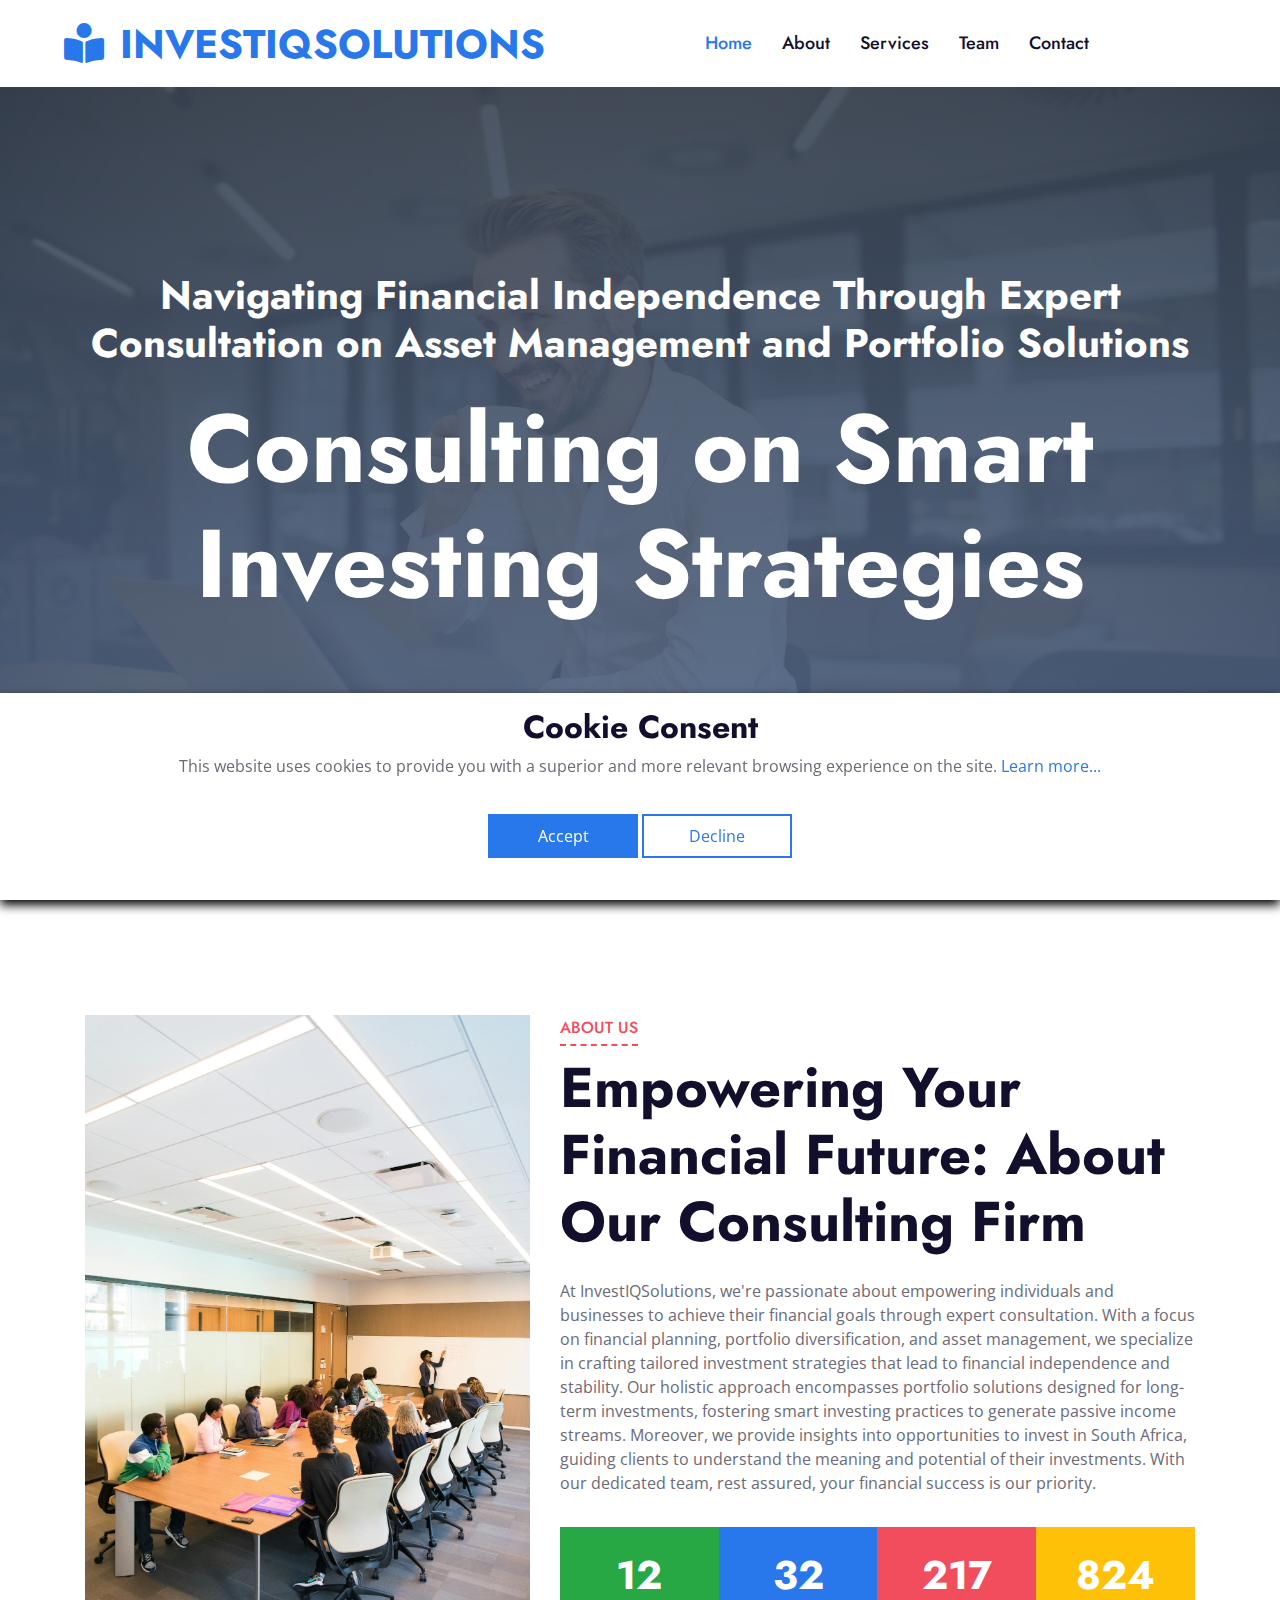
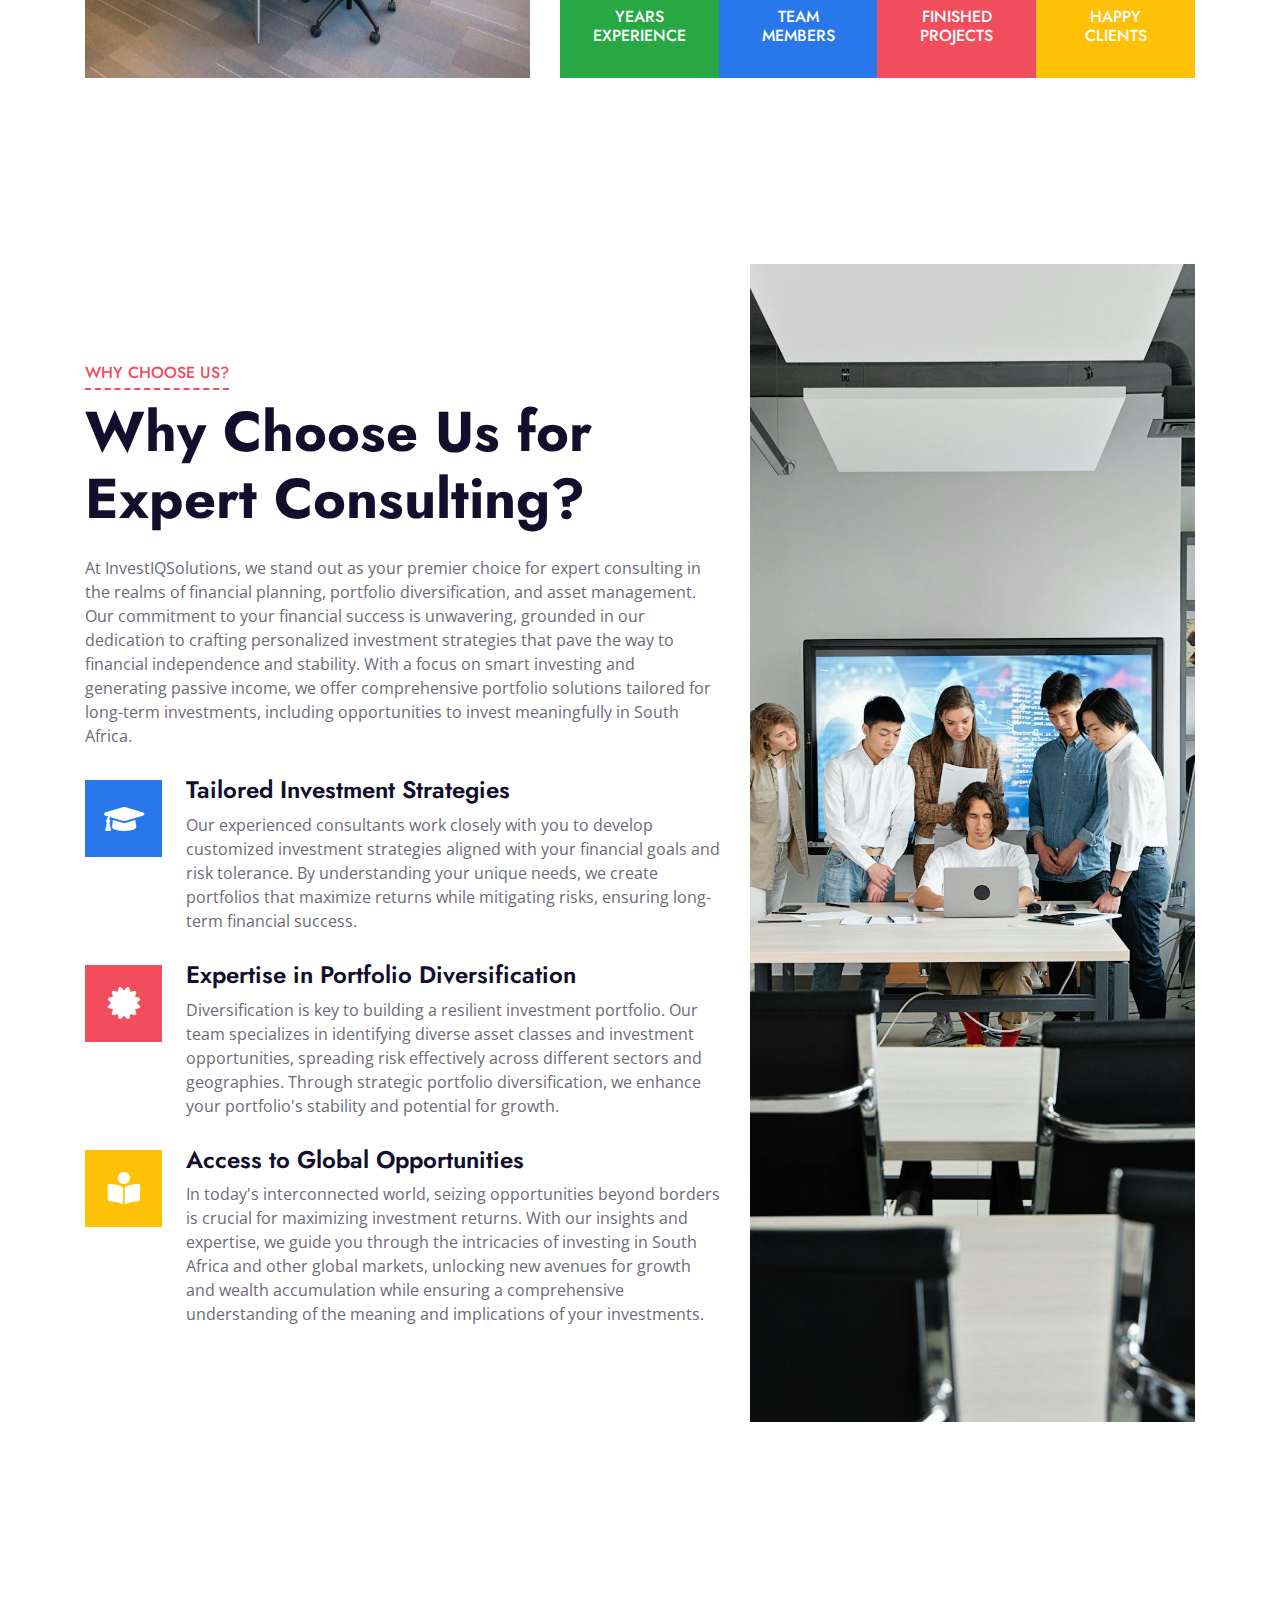
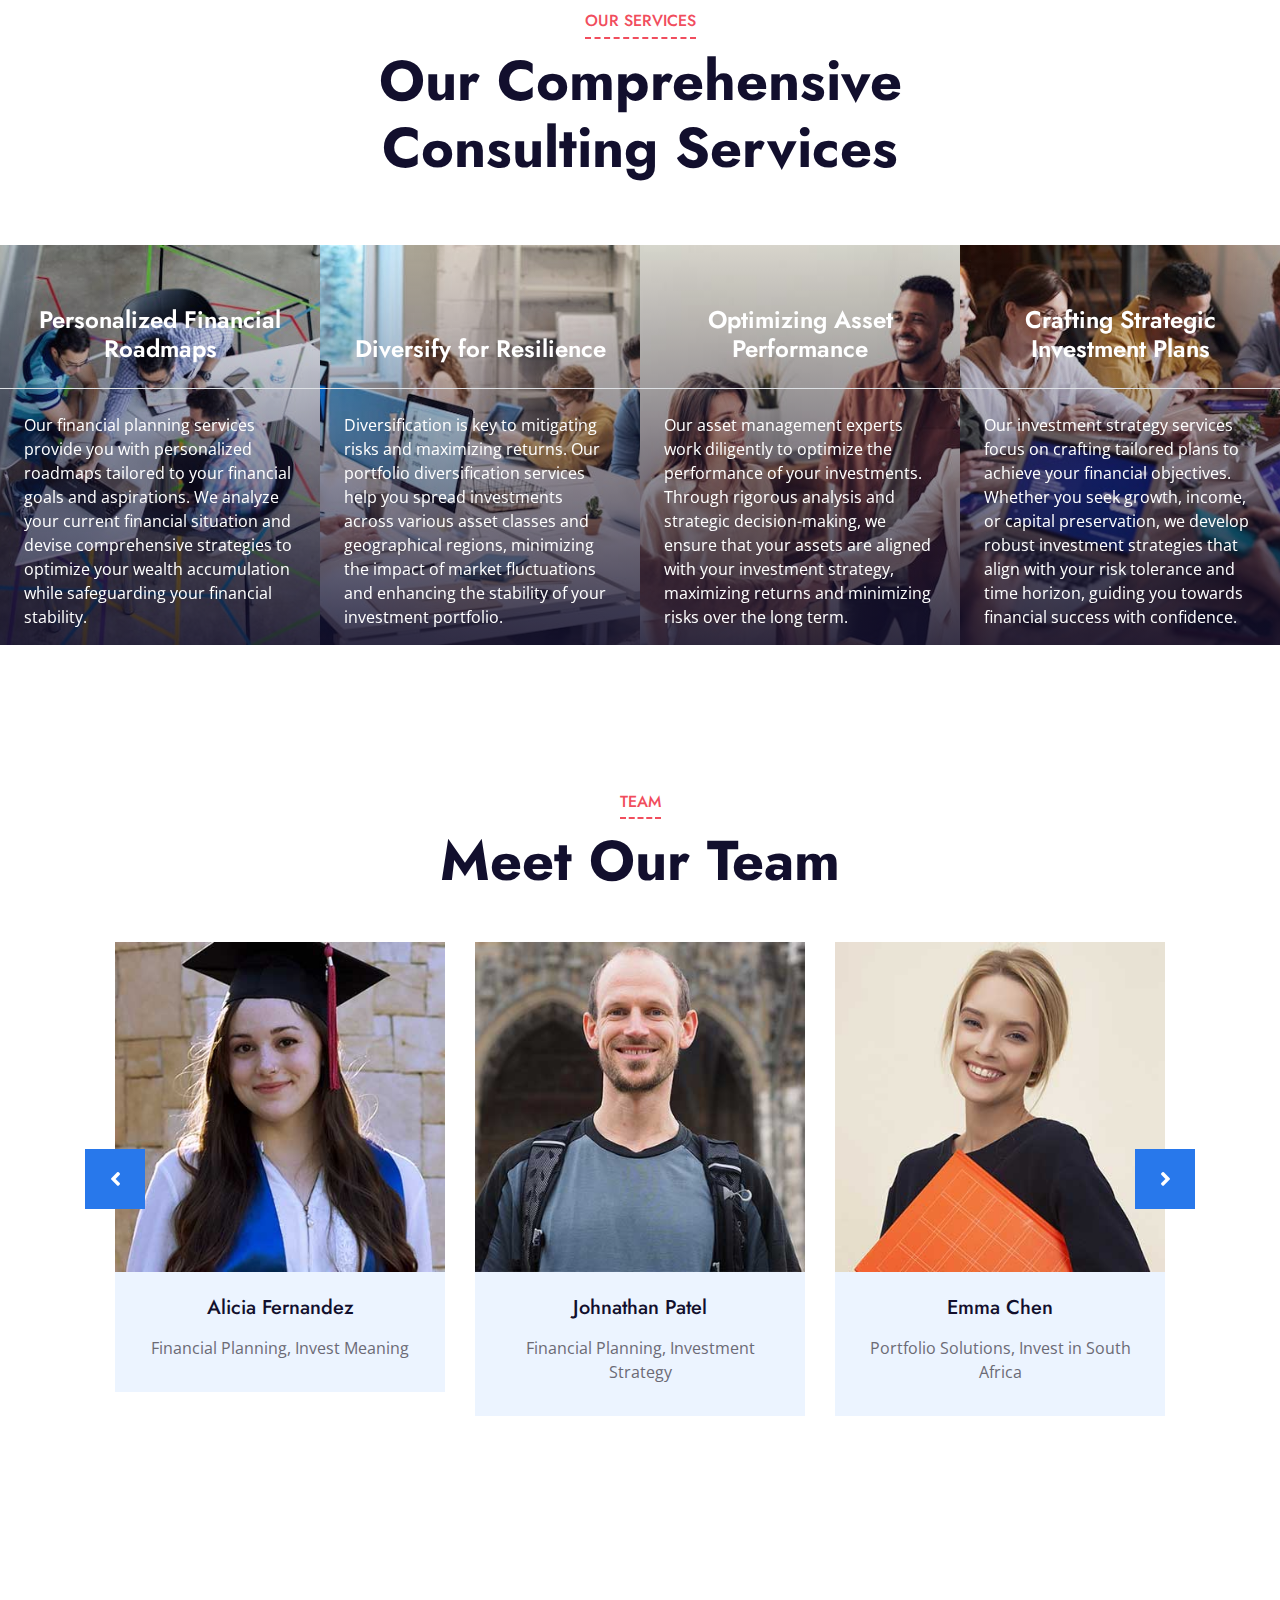
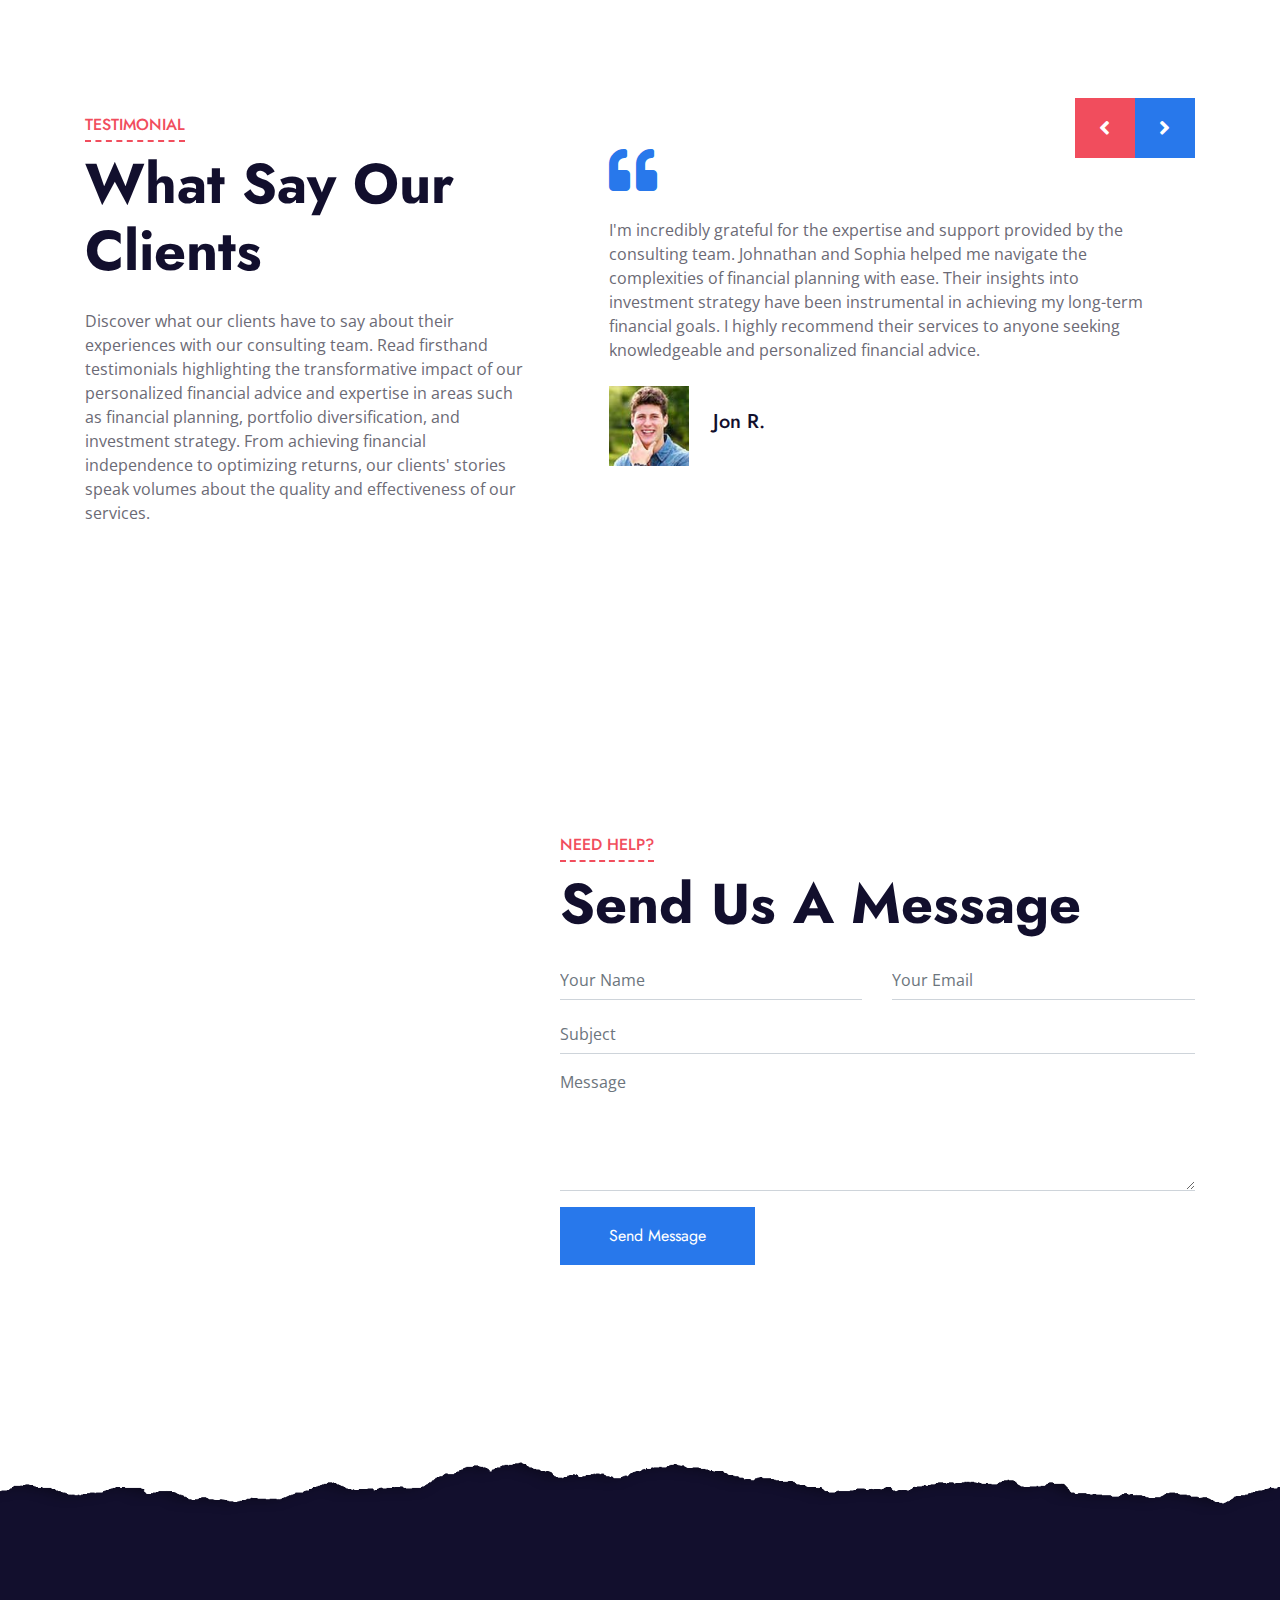
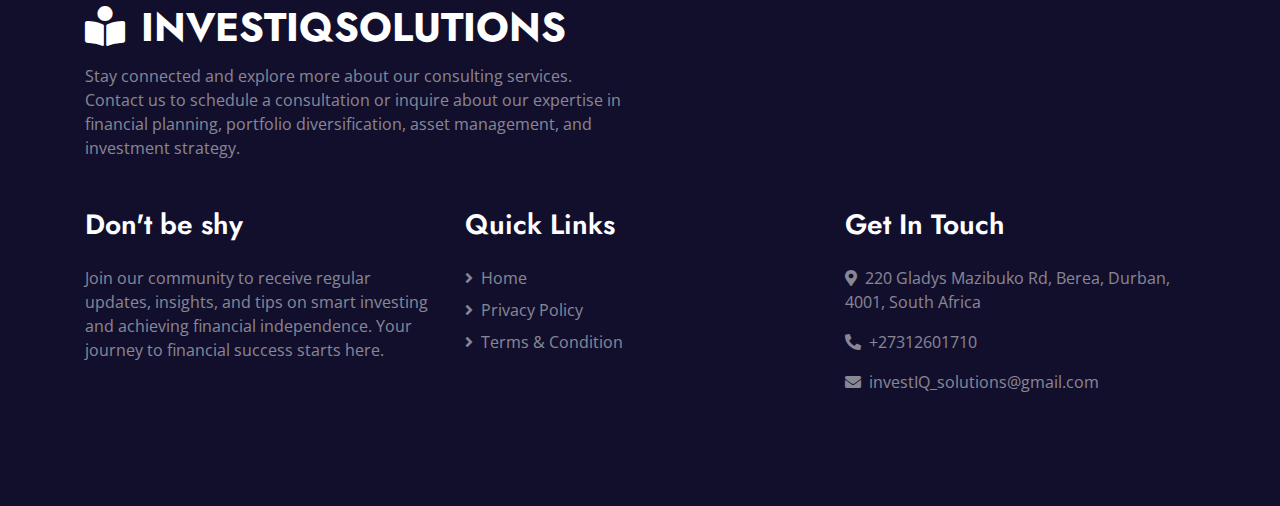
<file: index.html>
<!DOCTYPE html>
<html lang="en">
    <head>
        <meta charset="utf-8" />
        <title>InvestIQSolutions</title>
        <meta content="width=device-width, initial-scale=1.0" name="viewport" />
        <meta content="Free HTML Templates" name="keywords" />
        <meta content="Free HTML Templates" name="description" />

        <!-- Favicon -->
        <link href="img/favicon.ico" rel="icon" />

        <!-- Google Web Fonts -->
        <link rel="preconnect" href="https://fonts.gstatic.com" />
        <link
            href="https://fonts.googleapis.com/css2?family=Jost:wght@500;600;700&family=Open+Sans:wght@400;600&display=swap"
            rel="stylesheet"
        />

        <!-- Font Awesome -->
        <link
            href="https://cdnjs.cloudflare.com/ajax/libs/font-awesome/5.10.0/css/all.min.css"
            rel="stylesheet"
        />

        <!-- Libraries Stylesheet -->
        <link
            href="lib/owlcarousel/assets/owl.carousel.min.css"
            rel="stylesheet"
        />

        <!-- Customized Bootstrap Stylesheet -->
        <link href="css/style.css" rel="stylesheet" />
    </head>

    <body>
        <!-- Navbar Start -->
        <div class="container-fluid p-0">
            <nav
                class="navbar navbar-expand-lg bg-white navbar-light py-3 py-lg-0 px-lg-5"
            >
                <a href="index.html" class="navbar-brand ml-lg-3">
                    <h1 class="m-0 text-uppercase text-primary">
                        <i class="fa fa-book-reader mr-3"></i>InvestIQSolutions
                    </h1>
                </a>
                <button
                    type="button"
                    class="navbar-toggler"
                    data-toggle="collapse"
                    data-target="#navbarCollapse"
                >
                    <span class="navbar-toggler-icon"></span>
                </button>
                <div
                    class="collapse navbar-collapse justify-content-between px-lg-3"
                    id="navbarCollapse"
                >
                    <div class="navbar-nav mx-auto py-0">
                        <a href="index.html" class="nav-item nav-link active"
                            >Home</a
                        >
                        <a href="#about" class="nav-item nav-link">About</a>
                        <a href="#services" class="nav-item nav-link"
                            >Services</a
                        >
                        <a href="#team" class="nav-item nav-link">Team</a>

                        <a href="#contact" class="nav-item nav-link">Contact</a>
                    </div>
                </div>
            </nav>
        </div>
        <!-- Navbar End -->

        <!-- Header Start -->
        <div
            class="jumbotron jumbotron-fluid position-relative overlay-bottom"
            style="margin-bottom: 90px"
        >
            <div class="container text-center my-5 py-5">
                <h1 class="text-white mt-4 mb-4">
                    Navigating Financial Independence Through Expert
                    Consultation on Asset Management and Portfolio Solutions
                </h1>
                <h1 class="text-white display-1 mb-5">
                    Consulting on Smart Investing Strategies
                </h1>
            </div>
        </div>
        <!-- Header End -->

        <!-- About Start -->
        <div id="about" class="container-fluid py-5">
            <div class="container py-5">
                <div class="row">
                    <div
                        class="col-lg-5 mb-5 mb-lg-0"
                        style="min-height: 500px"
                    >
                        <div class="position-relative h-100">
                            <img
                                class="position-absolute w-100 h-100"
                                src="img/about.jpg"
                                style="object-fit: cover"
                            />
                        </div>
                    </div>
                    <div class="col-lg-7">
                        <div class="section-title position-relative mb-4">
                            <h6
                                class="d-inline-block position-relative text-secondary text-uppercase pb-2"
                            >
                                About Us
                            </h6>
                            <h1 class="display-4">
                                Empowering Your Financial Future: About Our
                                Consulting Firm
                            </h1>
                        </div>
                        <p>
                            At InvestIQSolutions, we're passionate about
                            empowering individuals and businesses to achieve
                            their financial goals through expert consultation.
                            With a focus on financial planning, portfolio
                            diversification, and asset management, we specialize
                            in crafting tailored investment strategies that lead
                            to financial independence and stability. Our
                            holistic approach encompasses portfolio solutions
                            designed for long-term investments, fostering smart
                            investing practices to generate passive income
                            streams. Moreover, we provide insights into
                            opportunities to invest in South Africa, guiding
                            clients to understand the meaning and potential of
                            their investments. With our dedicated team, rest
                            assured, your financial success is our priority.
                        </p>
                        <div class="row pt-3 mx-0">
                            <div class="col-3 px-0">
                                <div class="bg-success text-center p-4">
                                    <h1
                                        class="text-white"
                                        data-toggle="counter-up"
                                    >
                                        12
                                    </h1>
                                    <h6 class="text-uppercase text-white">
                                        Years<span class="d-block"
                                            >experience</span
                                        >
                                    </h6>
                                </div>
                            </div>
                            <div class="col-3 px-0">
                                <div class="bg-primary text-center p-4">
                                    <h1
                                        class="text-white"
                                        data-toggle="counter-up"
                                    >
                                        32
                                    </h1>
                                    <h6 class="text-uppercase text-white">
                                        Team<span class="d-block">members</span>
                                    </h6>
                                </div>
                            </div>
                            <div class="col-3 px-0">
                                <div class="bg-secondary text-center p-4">
                                    <h1
                                        class="text-white"
                                        data-toggle="counter-up"
                                    >
                                        217
                                    </h1>
                                    <h6 class="text-uppercase text-white">
                                        Finished<span class="d-block"
                                            >projects</span
                                        >
                                    </h6>
                                </div>
                            </div>
                            <div class="col-3 px-0">
                                <div class="bg-warning text-center p-4">
                                    <h1
                                        class="text-white"
                                        data-toggle="counter-up"
                                    >
                                        824
                                    </h1>
                                    <h6 class="text-uppercase text-white">
                                        Happy<span class="d-block"
                                            >clients</span
                                        >
                                    </h6>
                                </div>
                            </div>
                        </div>
                    </div>
                </div>
            </div>
        </div>
        <!-- About End -->

        <!-- Feature Start -->
        <div class="container-fluid bg-image" style="margin: 90px 0">
            <div class="container">
                <div class="row">
                    <div class="col-lg-7 my-5 pt-5 pb-lg-5">
                        <div class="section-title position-relative mb-4">
                            <h6
                                class="d-inline-block position-relative text-secondary text-uppercase pb-2"
                            >
                                Why Choose Us?
                            </h6>
                            <h1 class="display-4">
                                Why Choose Us for Expert Consulting?
                            </h1>
                        </div>
                        <p class="mb-4 pb-2">
                            At InvestIQSolutions, we stand out as your premier
                            choice for expert consulting in the realms of
                            financial planning, portfolio diversification, and
                            asset management. Our commitment to your financial
                            success is unwavering, grounded in our dedication to
                            crafting personalized investment strategies that
                            pave the way to financial independence and
                            stability. With a focus on smart investing and
                            generating passive income, we offer comprehensive
                            portfolio solutions tailored for long-term
                            investments, including opportunities to invest
                            meaningfully in South Africa.
                        </p>
                        <div class="d-flex mb-3">
                            <div class="btn-icon bg-primary mr-4">
                                <i
                                    class="fa fa-2x fa-graduation-cap text-white"
                                ></i>
                            </div>
                            <div class="mt-n1">
                                <h4>Tailored Investment Strategies</h4>
                                <p>
                                    Our experienced consultants work closely
                                    with you to develop customized investment
                                    strategies aligned with your financial goals
                                    and risk tolerance. By understanding your
                                    unique needs, we create portfolios that
                                    maximize returns while mitigating risks,
                                    ensuring long-term financial success.
                                </p>
                            </div>
                        </div>
                        <div class="d-flex mb-3">
                            <div class="btn-icon bg-secondary mr-4">
                                <i
                                    class="fa fa-2x fa-certificate text-white"
                                ></i>
                            </div>
                            <div class="mt-n1">
                                <h4>Expertise in Portfolio Diversification</h4>
                                <p>
                                    Diversification is key to building a
                                    resilient investment portfolio. Our team
                                    specializes in identifying diverse asset
                                    classes and investment opportunities,
                                    spreading risk effectively across different
                                    sectors and geographies. Through strategic
                                    portfolio diversification, we enhance your
                                    portfolio's stability and potential for
                                    growth.
                                </p>
                            </div>
                        </div>
                        <div class="d-flex">
                            <div class="btn-icon bg-warning mr-4">
                                <i
                                    class="fa fa-2x fa-book-reader text-white"
                                ></i>
                            </div>
                            <div class="mt-n1">
                                <h4>Access to Global Opportunities</h4>
                                <p class="m-0">
                                    In today's interconnected world, seizing
                                    opportunities beyond borders is crucial for
                                    maximizing investment returns. With our
                                    insights and expertise, we guide you through
                                    the intricacies of investing in South Africa
                                    and other global markets, unlocking new
                                    avenues for growth and wealth accumulation
                                    while ensuring a comprehensive understanding
                                    of the meaning and implications of your
                                    investments.
                                </p>
                            </div>
                        </div>
                    </div>
                    <div class="col-lg-5" style="min-height: 500px">
                        <div class="position-relative h-100">
                            <img
                                class="position-absolute w-100 h-100"
                                src="img/feature.jpg"
                                style="object-fit: cover"
                            />
                        </div>
                    </div>
                </div>
            </div>
        </div>
        <!-- Feature Start -->

        <!-- Courses Start -->
        <div id="services" class="container-fluid px-0 py-5">
            <div class="row mx-0 justify-content-center pt-5">
                <div class="col-lg-6">
                    <div
                        class="section-title text-center position-relative mb-4"
                    >
                        <h6
                            class="d-inline-block position-relative text-secondary text-uppercase pb-2"
                        >
                            Our Services
                        </h6>
                        <h1 class="display-4">
                            Our Comprehensive Consulting Services
                        </h1>
                    </div>
                </div>
            </div>
            <div class="owl-carousel courses-carousel">
                <div class="courses-item position-relative">
                    <img class="img-fluid" src="img/courses-1.jpg" alt="" />
                    <div class="courses-text">
                        <h4 class="text-center text-white px-3">
                            Personalized Financial Roadmaps
                        </h4>
                        <div class="border-top w-100 mt-3">
                            <div class="d-flex justify-content-between p-4">
                                <span
                                    class="text-white"
                                    style="padding-bottom: 30px"
                                >
                                    Our financial planning services provide you
                                    with personalized roadmaps tailored to your
                                    financial goals and aspirations. We analyze
                                    your current financial situation and devise
                                    comprehensive strategies to optimize your
                                    wealth accumulation while safeguarding your
                                    financial stability.
                                </span>
                            </div>
                        </div>
                        <div class="w-100 bg-white text-center p-4"></div>
                    </div>
                </div>
                <div class="courses-item position-relative">
                    <img class="img-fluid" src="img/courses-2.jpg" alt="" />
                    <div class="courses-text">
                        <h4 class="text-center text-white px-3">
                            Diversify for Resilience
                        </h4>
                        <div class="border-top w-100 mt-3">
                            <div class="d-flex justify-content-between p-4">
                                <span
                                    class="text-white"
                                    style="padding-bottom: 30px"
                                >
                                    Diversification is key to mitigating risks
                                    and maximizing returns. Our portfolio
                                    diversification services help you spread
                                    investments across various asset classes and
                                    geographical regions, minimizing the impact
                                    of market fluctuations and enhancing the
                                    stability of your investment portfolio.
                                </span>
                            </div>
                        </div>
                        <div class="w-100 bg-white text-center p-4"></div>
                    </div>
                </div>
                <div class="courses-item position-relative">
                    <img class="img-fluid" src="img/courses-3.jpg" alt="" />
                    <div class="courses-text">
                        <h4 class="text-center text-white px-3">
                            Optimizing Asset Performance
                        </h4>
                        <div class="border-top w-100 mt-3">
                            <div class="d-flex justify-content-between p-4">
                                <span
                                    class="text-white"
                                    style="padding-bottom: 30px"
                                >
                                    Our asset management experts work diligently
                                    to optimize the performance of your
                                    investments. Through rigorous analysis and
                                    strategic decision-making, we ensure that
                                    your assets are aligned with your investment
                                    strategy, maximizing returns and minimizing
                                    risks over the long term.
                                </span>
                            </div>
                        </div>
                        <div class="w-100 bg-white text-center p-4"></div>
                    </div>
                </div>
                <div class="courses-item position-relative">
                    <img class="img-fluid" src="img/courses-4.jpg" alt="" />
                    <div class="courses-text">
                        <h4 class="text-center text-white px-3">
                            Crafting Strategic Investment Plans
                        </h4>
                        <div class="border-top w-100 mt-3">
                            <div class="d-flex justify-content-between p-4">
                                <span
                                    class="text-white"
                                    style="padding-bottom: 30px"
                                >
                                    Our investment strategy services focus on
                                    crafting tailored plans to achieve your
                                    financial objectives. Whether you seek
                                    growth, income, or capital preservation, we
                                    develop robust investment strategies that
                                    align with your risk tolerance and time
                                    horizon, guiding you towards financial
                                    success with confidence.
                                </span>
                            </div>
                        </div>
                        <div class="w-100 bg-white text-center p-4"></div>
                    </div>
                </div>
                <div class="courses-item position-relative">
                    <img class="img-fluid" src="img/courses-5.jpg" alt="" />
                    <div class="courses-text">
                        <h4 class="text-center text-white px-3">
                            Creating Streams of Passive Income
                        </h4>
                        <div class="border-top w-100 mt-3">
                            <div class="d-flex justify-content-between p-4">
                                <span
                                    class="text-white"
                                    style="padding-bottom: 30px"
                                >
                                    Passive income is essential for achieving
                                    financial independence. Our experts help you
                                    explore diverse opportunities to generate
                                    passive income, such as dividend-paying
                                    stocks, rental properties, and passive
                                    investment vehicles. We design strategies to
                                    build sustainable streams of passive income,
                                    allowing you to enjoy financial freedom and
                                    security.
                                </span>
                            </div>
                        </div>
                        <div class="w-100 bg-white text-center p-4"></div>
                    </div>
                </div>
                <div class="courses-item position-relative">
                    <img class="img-fluid" src="img/courses-6.jpg" alt="" />
                    <div class="courses-text">
                        <h4 class="text-center text-white px-3">
                            Unlocking Global Investment Potential
                        </h4>
                        <div class="border-top w-100 mt-3">
                            <div class="d-flex justify-content-between p-4">
                                <span
                                    class="text-white"
                                    style="padding-bottom: 30px"
                                >
                                    Expand your investment horizons with our
                                    global investment services. From emerging
                                    markets to established economies, we provide
                                    insights and guidance on investing in South
                                    Africa and other international markets. With
                                    our expertise, you can capitalize on global
                                    opportunities, diversify your portfolio, and
                                    access new avenues for long-term growth and
                                    wealth accumulation.
                                </span>
                            </div>
                        </div>
                        <div class="w-100 bg-white text-center p-4"></div>
                    </div>
                </div>
            </div>
        </div>
        <!-- Courses End -->

        <!-- Team Start -->
        <div id="team" class="container-fluid py-5">
            <div class="container py-5">
                <div class="section-title text-center position-relative mb-5">
                    <h6
                        class="d-inline-block position-relative text-secondary text-uppercase pb-2"
                    >
                        Team
                    </h6>
                    <h1 class="display-4">Meet Our Team</h1>
                </div>
                <div
                    class="owl-carousel team-carousel position-relative"
                    style="padding: 0 30px"
                >
                    <div class="team-item">
                        <img
                            class="img-fluid w-100"
                            src="img/team-1.jpg"
                            alt=""
                        />
                        <div class="bg-light text-center p-4">
                            <h5 class="mb-3">Alicia Fernandez</h5>
                            <p class="mb-2">
                                Financial Planning, Invest Meaning
                            </p>
                        </div>
                    </div>
                    <div class="team-item">
                        <img
                            class="img-fluid w-100"
                            src="img/team-2.jpg"
                            alt=""
                        />
                        <div class="bg-light text-center p-4">
                            <h5 class="mb-3">Johnathan Patel</h5>
                            <p class="mb-2">
                                Financial Planning, Investment Strategy
                            </p>
                        </div>
                    </div>
                    <div class="team-item">
                        <img
                            class="img-fluid w-100"
                            src="img/team-3.jpg"
                            alt=""
                        />
                        <div class="bg-light text-center p-4">
                            <h5 class="mb-3">Emma Chen</h5>
                            <p class="mb-2">
                                Portfolio Solutions, Invest in South Africa
                            </p>
                        </div>
                    </div>
                    <div class="team-item">
                        <img
                            class="img-fluid w-100"
                            src="img/team-4.jpg"
                            alt=""
                        />
                        <div class="bg-light text-center p-4">
                            <h5 class="mb-3">David Mbeki</h5>
                            <p class="mb-2">
                                Portfolio Diversification, Asset Management
                            </p>
                        </div>
                    </div>
                </div>
            </div>
        </div>
        <!-- Team End -->

        <!-- Testimonial Start -->
        <div class="container-fluid bg-image py-5" style="margin: 90px 0">
            <div class="container py-5">
                <div class="row align-items-center">
                    <div class="col-lg-5 mb-5 mb-lg-0">
                        <div class="section-title position-relative mb-4">
                            <h6
                                class="d-inline-block position-relative text-secondary text-uppercase pb-2"
                            >
                                Testimonial
                            </h6>
                            <h1 class="display-4">What Say Our Clients</h1>
                        </div>
                        <p class="m-0">
                            Discover what our clients have to say about their
                            experiences with our consulting team. Read firsthand
                            testimonials highlighting the transformative impact
                            of our personalized financial advice and expertise
                            in areas such as financial planning, portfolio
                            diversification, and investment strategy. From
                            achieving financial independence to optimizing
                            returns, our clients' stories speak volumes about
                            the quality and effectiveness of our services.
                        </p>
                    </div>
                    <div class="col-lg-7">
                        <div class="owl-carousel testimonial-carousel">
                            <div class="bg-white p-5">
                                <i
                                    class="fa fa-3x fa-quote-left text-primary mb-4"
                                ></i>
                                <p>
                                    I'm incredibly grateful for the expertise
                                    and support provided by the consulting team.
                                    Johnathan and Sophia helped me navigate the
                                    complexities of financial planning with
                                    ease. Their insights into investment
                                    strategy have been instrumental in achieving
                                    my long-term financial goals. I highly
                                    recommend their services to anyone seeking
                                    knowledgeable and personalized financial
                                    advice.
                                </p>
                                <div
                                    class="d-flex flex-shrink-0 align-items-center mt-4"
                                >
                                    <img
                                        class="img-fluid mr-4"
                                        src="img/testimonial-2.jpg"
                                        alt=""
                                    />
                                    <div>
                                        <h5>Jon R.</h5>
                                    </div>
                                </div>
                            </div>
                            <div class="bg-white p-5">
                                <i
                                    class="fa fa-3x fa-quote-left text-primary mb-4"
                                ></i>
                                <p>
                                    Working with the consulting team has been a
                                    truly rewarding experience. Emma and
                                    Alicia's dedication to portfolio
                                    diversification and asset management has
                                    transformed my approach to investing. Their
                                    tailored solutions have not only optimized
                                    my returns but also provided me with peace
                                    of mind regarding my financial stability. I
                                    couldn't be happier with the results and
                                    highly recommend their services.
                                </p>
                                <div
                                    class="d-flex flex-shrink-0 align-items-center mt-4"
                                >
                                    <img
                                        class="img-fluid mr-4"
                                        src="img/testimonial-1.jpg"
                                        alt=""
                                    />
                                    <div>
                                        <h5>Anna J.</h5>
                                    </div>
                                </div>
                            </div>
                        </div>
                    </div>
                </div>
            </div>
        </div>
        <!-- Testimonial Start -->

        <!-- Contact Start -->
        <div class="container-fluid py-5">
            <div class="container py-5">
                <div class="row align-items-center">
                    <div class="col-lg-5 mb-5 mb-lg-0">
                        <iframe
                            src="https://www.google.com/maps/embed?pb=!1m18!1m12!1m3!1d3998.6507061775656!2d31.00366545437112!3d-29.83604649255181!2m3!1f0!2f0!3f0!3m2!1i1024!2i768!4f13.1!3m3!1m2!1s0x1ef7075c836acf59%3A0x339fcd99f5929e0!2sCampbell%20Collections!5e0!3m2!1suk!2sua!4v1716278067330!5m2!1suk!2sua"
                            width="100%"
                            height="450"
                            style="border: 0"
                            allowfullscreen=""
                            loading="lazy"
                            referrerpolicy="no-referrer-when-downgrade"
                        ></iframe>
                    </div>
                    <div class="col-lg-7">
                        <div class="section-title position-relative mb-4">
                            <h6
                                class="d-inline-block position-relative text-secondary text-uppercase pb-2"
                            >
                                Need Help?
                            </h6>
                            <h1 class="display-4">Send Us A Message</h1>
                        </div>
                        <div class="contact-form">
                            <form>
                                <div class="row">
                                    <div class="col-6 form-group">
                                        <input
                                            type="text"
                                            class="form-control border-top-0 border-right-0 border-left-0 p-0"
                                            placeholder="Your Name"
                                            required="required"
                                        />
                                    </div>
                                    <div class="col-6 form-group">
                                        <input
                                            type="email"
                                            class="form-control border-top-0 border-right-0 border-left-0 p-0"
                                            placeholder="Your Email"
                                            required="required"
                                            id="email"
                                        />
                                        <div
                                            id="result"
                                            style="color: red"
                                        ></div>
                                    </div>
                                </div>
                                <div class="form-group">
                                    <input
                                        type="text"
                                        class="form-control border-top-0 border-right-0 border-left-0 p-0"
                                        placeholder="Subject"
                                        required="required"
                                    />
                                </div>
                                <div class="form-group">
                                    <textarea
                                        class="form-control border-top-0 border-right-0 border-left-0 p-0"
                                        rows="5"
                                        placeholder="Message"
                                        required="required"
                                    ></textarea>
                                </div>
                                <div>
                                    <button
                                        class="btn btn-primary py-3 px-5"
                                        type="submit"
                                        id="submit"
                                        onclick="sendForm()"
                                    >
                                        Send Message
                                    </button>
                                </div>
                            </form>
                        </div>
                    </div>
                </div>
            </div>
        </div>
        <!-- Contact End -->

        <!-- Footer Start -->
        <div
            class="container-fluid position-relative overlay-top bg-dark text-white-50 py-5"
            style="margin-top: 90px"
        >
            <div class="container mt-5 pt-5">
                <div class="row">
                    <div class="col-md-6 mb-5">
                        <a href="index.html" class="navbar-brand">
                            <h1 class="mt-n2 text-uppercase text-white">
                                <i class="fa fa-book-reader mr-3"></i
                                >InvestIQSolutions
                            </h1>
                        </a>
                        <p class="m-0">
                            Stay connected and explore more about our consulting
                            services. Contact us to schedule a consultation or
                            inquire about our expertise in financial planning,
                            portfolio diversification, asset management, and
                            investment strategy.
                        </p>
                    </div>
                </div>
                <div class="row">
                    <div class="col-md-4 mb-5">
                        <h3 class="text-white mb-4">Don't be shy</h3>
                        <div class="d-flex flex-column justify-content-start">
                            <p>
                                Join our community to receive regular updates,
                                insights, and tips on smart investing and
                                achieving financial independence. Your journey
                                to financial success starts here.
                            </p>
                        </div>
                    </div>
                    <div class="col-md-4 mb-5">
                        <h3 class="text-white mb-4">Quick Links</h3>
                        <div class="d-flex flex-column justify-content-start">
                            <a class="text-white-50 mb-2" href="index.html"
                                ><i class="fa fa-angle-right mr-2"></i>Home</a
                            >
                            <a
                                class="text-white-50 mb-2"
                                href="privacy-policy.html"
                                ><i class="fa fa-angle-right mr-2"></i>Privacy
                                Policy</a
                            >
                            <a
                                class="text-white-50 mb-2"
                                href="terms-of-use.html"
                                ><i class="fa fa-angle-right mr-2"></i>Terms &
                                Condition</a
                            >
                        </div>
                    </div>
                    <div class="col-md-4 mb-5">
                        <h3 class="text-white mb-4">Get In Touch</h3>
                        <p>
                            <i class="fa fa-map-marker-alt mr-2"></i>220 Gladys
                            Mazibuko Rd, Berea, Durban, 4001, South Africa
                        </p>
                        <p><i class="fa fa-phone-alt mr-2"></i>+27312601710</p>
                        <p>
                            <i class="fa fa-envelope mr-2"></i
                            >investIQ_solutions@gmail.com
                        </p>
                    </div>
                </div>
            </div>
        </div>
        <!-- Footer End -->

        <!-- Back to Top -->
        <a
            href="#"
            class="btn btn-lg btn-primary rounded-0 btn-lg-square back-to-top"
            ><i class="fa fa-angle-double-up"></i
        ></a>

        <!-- Cookie banner -->
        <div class="cookie-wrapper show">
            <div>
                <i class="bx bx-cookie"></i>
                <h2 style="text-align: center">Cookie Consent</h2>
            </div>

            <div class="data">
                <p>
                    This website uses cookies to provide you with a superior and
                    more relevant browsing experience on the site.
                    <a href="#">Learn more...</a>
                </p>
            </div>

            <div class="buttons">
                <button class="cookie-button" id="acceptBtn">Accept</button>
                <button class="cookie-button" id="declineBtn">Decline</button>
            </div>
        </div>

        <!-- End Cookie banner -->

        <!-- JavaScript Libraries -->
        <script src="https://code.jquery.com/jquery-3.4.1.min.js"></script>
        <script src="https://stackpath.bootstrapcdn.com/bootstrap/4.4.1/js/bootstrap.bundle.min.js"></script>
        <script src="lib/easing/easing.min.js"></script>
        <script src="lib/waypoints/waypoints.min.js"></script>
        <script src="lib/counterup/counterup.min.js"></script>
        <script src="lib/owlcarousel/owl.carousel.min.js"></script>

        <!-- Template Javascript -->
        <script src="js/main.js"></script>
        <script src="js/cookiebanner.js"></script>
        <script src="js/contact-form.js"></script>
    </body>
</html>
</file>
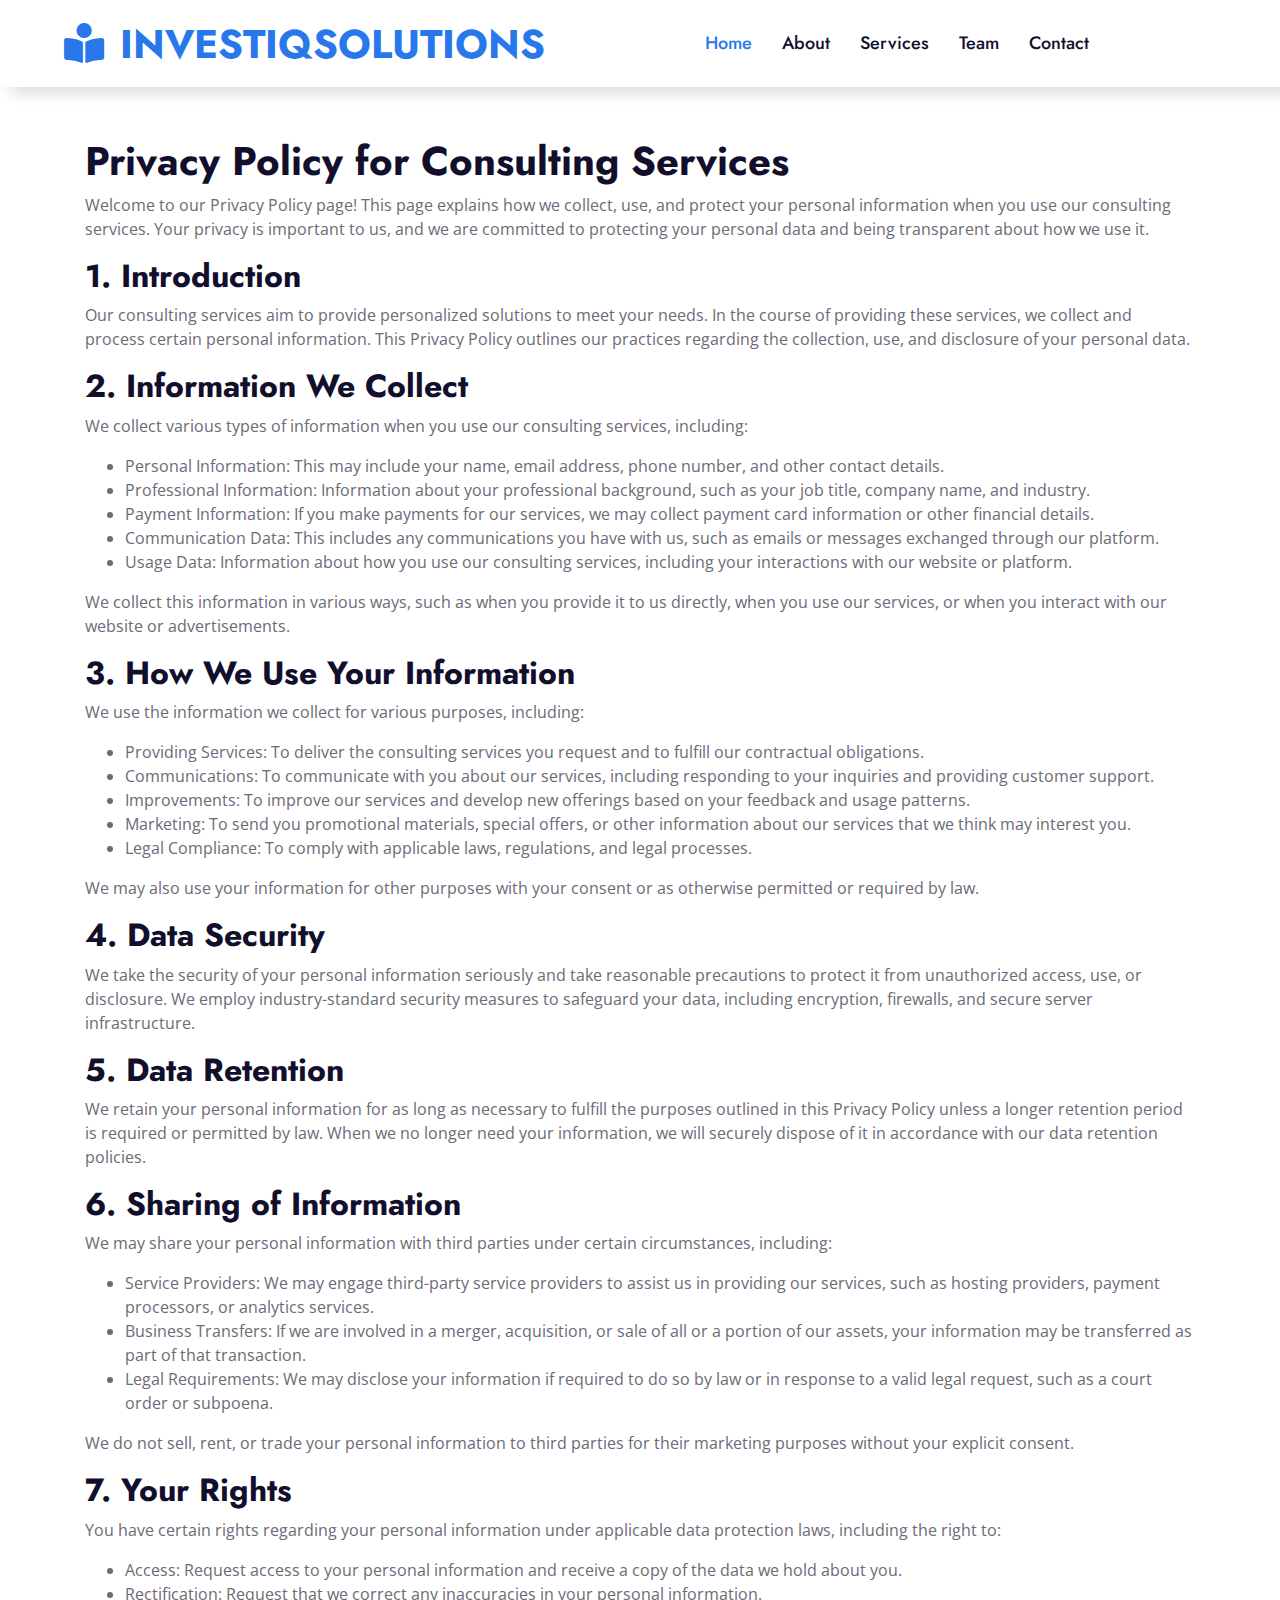
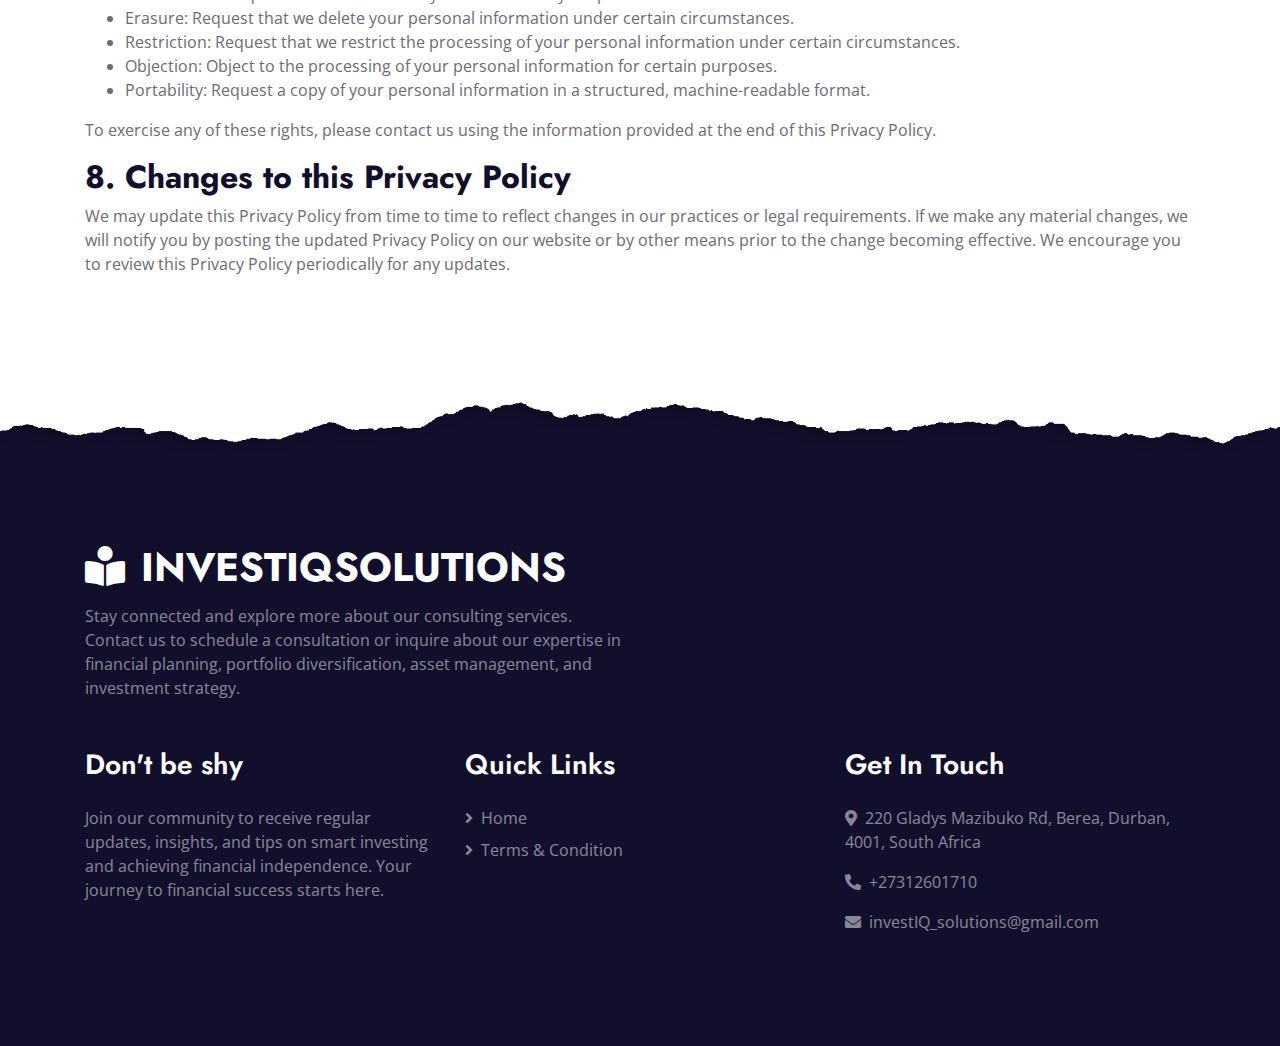
<file: privacy-policy.html>
<!DOCTYPE html>
<html dir="auto" lang="en">
    <head>
        <meta charset="utf-8" />
        <title>InvestIQSolutions</title>
        <meta content="width=device-width, initial-scale=1.0" name="viewport" />
        <meta content="Free HTML Templates" name="keywords" />
        <meta content="Free HTML Templates" name="description" />

        <!-- Favicon -->
        <link href="img/favicon.ico" rel="icon" />

        <!-- Google Web Fonts -->
        <link rel="preconnect" href="https://fonts.gstatic.com" />
        <link
            href="https://fonts.googleapis.com/css2?family=Jost:wght@500;600;700&family=Open+Sans:wght@400;600&display=swap"
            rel="stylesheet"
        />

        <!-- Font Awesome -->
        <link
            href="https://cdnjs.cloudflare.com/ajax/libs/font-awesome/5.10.0/css/all.min.css"
            rel="stylesheet"
        />

        <!-- Libraries Stylesheet -->
        <link
            href="lib/owlcarousel/assets/owl.carousel.min.css"
            rel="stylesheet"
        />

        <!-- Customized Bootstrap Stylesheet -->
        <link href="css/style.css" rel="stylesheet" />
    </head>

    <body>
        <!-- Navbar Start -->
        <div
            style="box-shadow: 17px -1px 14px 7px #dcdcdc"
            class="container-fluid p-0"
        >
            <nav
                class="navbar navbar-expand-lg bg-white navbar-light py-3 py-lg-0 px-lg-5"
            >
                <a href="index.html" class="navbar-brand ml-lg-3">
                    <h1 class="m-0 text-uppercase text-primary">
                        <i class="fa fa-book-reader mr-3"></i>InvestIQSolutions
                    </h1>
                </a>
                <button
                    type="button"
                    class="navbar-toggler"
                    data-toggle="collapse"
                    data-target="#navbarCollapse"
                >
                    <span class="navbar-toggler-icon"></span>
                </button>
                <div
                    class="collapse navbar-collapse justify-content-between px-lg-3"
                    id="navbarCollapse"
                >
                    <div class="navbar-nav mx-auto py-0">
                        <a href="index.html" class="nav-item nav-link active"
                            >Home</a
                        >
                        <a href="#about" class="nav-item nav-link">About</a>
                        <a href="#services" class="nav-item nav-link"
                            >Services</a
                        >
                        <a href="#team" class="nav-item nav-link">Team</a>

                        <a href="#contact" class="nav-item nav-link">Contact</a>
                    </div>
                </div>
            </nav>
        </div>
        <!-- Navbar End -->

        <main>
            <article
                class="container additional-wrapper"
                style="margin-top: 30px"
            >
                <div class="page__content" style="padding: 20px 0px">
                    <h1>Privacy Policy for Consulting Services</h1>
                    <p>
                        Welcome to our Privacy Policy page! This page explains
                        how we collect, use, and protect your personal
                        information when you use our consulting services. Your
                        privacy is important to us, and we are committed to
                        protecting your personal data and being transparent
                        about how we use it.
                    </p>
                    <section>
                        <h2>1. Introduction</h2>
                        <p>
                            Our consulting services aim to provide personalized
                            solutions to meet your needs. In the course of
                            providing these services, we collect and process
                            certain personal information. This Privacy Policy
                            outlines our practices regarding the collection,
                            use, and disclosure of your personal data.
                        </p>
                    </section>
                    <section>
                        <h2>2. Information We Collect</h2>
                        <p>
                            We collect various types of information when you use
                            our consulting services, including:
                        </p>
                        <ul>
                            <li>
                                Personal Information: This may include your
                                name, email address, phone number, and other
                                contact details.
                            </li>
                            <li>
                                Professional Information: Information about your
                                professional background, such as your job title,
                                company name, and industry.
                            </li>
                            <li>
                                Payment Information: If you make payments for
                                our services, we may collect payment card
                                information or other financial details.
                            </li>
                            <li>
                                Communication Data: This includes any
                                communications you have with us, such as emails
                                or messages exchanged through our platform.
                            </li>
                            <li>
                                Usage Data: Information about how you use our
                                consulting services, including your interactions
                                with our website or platform.
                            </li>
                        </ul>
                        <p>
                            We collect this information in various ways, such as
                            when you provide it to us directly, when you use our
                            services, or when you interact with our website or
                            advertisements.
                        </p>
                    </section>
                    <section>
                        <h2>3. How We Use Your Information</h2>
                        <p>
                            We use the information we collect for various
                            purposes, including:
                        </p>
                        <ul>
                            <li>
                                Providing Services: To deliver the consulting
                                services you request and to fulfill our
                                contractual obligations.
                            </li>
                            <li>
                                Communications: To communicate with you about
                                our services, including responding to your
                                inquiries and providing customer support.
                            </li>
                            <li>
                                Improvements: To improve our services and
                                develop new offerings based on your feedback and
                                usage patterns.
                            </li>
                            <li>
                                Marketing: To send you promotional materials,
                                special offers, or other information about our
                                services that we think may interest you.
                            </li>
                            <li>
                                Legal Compliance: To comply with applicable
                                laws, regulations, and legal processes.
                            </li>
                        </ul>
                        <p>
                            We may also use your information for other purposes
                            with your consent or as otherwise permitted or
                            required by law.
                        </p>
                    </section>
                    <section>
                        <h2>4. Data Security</h2>
                        <p>
                            We take the security of your personal information
                            seriously and take reasonable precautions to protect
                            it from unauthorized access, use, or disclosure. We
                            employ industry-standard security measures to
                            safeguard your data, including encryption,
                            firewalls, and secure server infrastructure.
                        </p>
                    </section>
                    <section>
                        <h2>5. Data Retention</h2>
                        <p>
                            We retain your personal information for as long as
                            necessary to fulfill the purposes outlined in this
                            Privacy Policy unless a longer retention period is
                            required or permitted by law. When we no longer need
                            your information, we will securely dispose of it in
                            accordance with our data retention policies.
                        </p>
                    </section>
                    <section>
                        <h2>6. Sharing of Information</h2>
                        <p>
                            We may share your personal information with third
                            parties under certain circumstances, including:
                        </p>
                        <ul>
                            <li>
                                Service Providers: We may engage third-party
                                service providers to assist us in providing our
                                services, such as hosting providers, payment
                                processors, or analytics services.
                            </li>
                            <li>
                                Business Transfers: If we are involved in a
                                merger, acquisition, or sale of all or a portion
                                of our assets, your information may be
                                transferred as part of that transaction.
                            </li>
                            <li>
                                Legal Requirements: We may disclose your
                                information if required to do so by law or in
                                response to a valid legal request, such as a
                                court order or subpoena.
                            </li>
                        </ul>
                        <p>
                            We do not sell, rent, or trade your personal
                            information to third parties for their marketing
                            purposes without your explicit consent.
                        </p>
                    </section>
                    <section>
                        <h2>7. Your Rights</h2>
                        <p>
                            You have certain rights regarding your personal
                            information under applicable data protection laws,
                            including the right to:
                        </p>
                        <ul>
                            <li>
                                Access: Request access to your personal
                                information and receive a copy of the data we
                                hold about you.
                            </li>
                            <li>
                                Rectification: Request that we correct any
                                inaccuracies in your personal information.
                            </li>
                            <li>
                                Erasure: Request that we delete your personal
                                information under certain circumstances.
                            </li>
                            <li>
                                Restriction: Request that we restrict the
                                processing of your personal information under
                                certain circumstances.
                            </li>
                            <li>
                                Objection: Object to the processing of your
                                personal information for certain purposes.
                            </li>
                            <li>
                                Portability: Request a copy of your personal
                                information in a structured, machine-readable
                                format.
                            </li>
                        </ul>
                        <p>
                            To exercise any of these rights, please contact us
                            using the information provided at the end of this
                            Privacy Policy.
                        </p>
                    </section>
                    <section>
                        <h2>8. Changes to this Privacy Policy</h2>
                        <p>
                            We may update this Privacy Policy from time to time
                            to reflect changes in our practices or legal
                            requirements. If we make any material changes, we
                            will notify you by posting the updated Privacy
                            Policy on our website or by other means prior to the
                            change becoming effective. We encourage you to
                            review this Privacy Policy periodically for any
                            updates.
                        </p>
                    </section>
                </div>
            </article>
        </main>

        <!-- Footer Start -->
        <div
            class="container-fluid position-relative overlay-top bg-dark text-white-50 py-5"
            style="margin-top: 90px"
        >
            <div class="container mt-5 pt-5">
                <div class="row">
                    <div class="col-md-6 mb-5">
                        <a href="index.html" class="navbar-brand">
                            <h1 class="mt-n2 text-uppercase text-white">
                                <i class="fa fa-book-reader mr-3"></i
                                >InvestIQSolutions
                            </h1>
                        </a>
                        <p class="m-0">
                            Stay connected and explore more about our consulting
                            services. Contact us to schedule a consultation or
                            inquire about our expertise in financial planning,
                            portfolio diversification, asset management, and
                            investment strategy.
                        </p>
                    </div>
                </div>
                <div class="row">
                    <div class="col-md-4 mb-5">
                        <h3 class="text-white mb-4">Don't be shy</h3>
                        <div class="d-flex flex-column justify-content-start">
                            <p>
                                Join our community to receive regular updates,
                                insights, and tips on smart investing and
                                achieving financial independence. Your journey
                                to financial success starts here.
                            </p>
                        </div>
                    </div>
                    <div class="col-md-4 mb-5">
                        <h3 class="text-white mb-4">Quick Links</h3>
                        <div class="d-flex flex-column justify-content-start">
                            <a class="text-white-50 mb-2" href="index.html"
                                ><i class="fa fa-angle-right mr-2"></i>Home</a
                            >
                            <a
                                class="text-white-50 mb-2"
                                href="terms-of-use.html"
                                ><i class="fa fa-angle-right mr-2"></i>Terms &
                                Condition</a
                            >
                        </div>
                    </div>
                    <div class="col-md-4 mb-5">
                        <h3 class="text-white mb-4">Get In Touch</h3>
                        <p>
                            <i class="fa fa-map-marker-alt mr-2"></i>220 Gladys
                            Mazibuko Rd, Berea, Durban, 4001, South Africa
                        </p>
                        <p><i class="fa fa-phone-alt mr-2"></i>+27312601710</p>
                        <p>
                            <i class="fa fa-envelope mr-2"></i
                            >investIQ_solutions@gmail.com
                        </p>
                    </div>
                </div>
            </div>
        </div>
        <!-- Footer End -->

        <!-- Back to Top -->
        <a
            href="#"
            class="btn btn-lg btn-primary rounded-0 btn-lg-square back-to-top"
            ><i class="fa fa-angle-double-up"></i
        ></a>

        <!-- JavaScript Libraries -->
        <script src="https://code.jquery.com/jquery-3.4.1.min.js"></script>
        <script src="https://stackpath.bootstrapcdn.com/bootstrap/4.4.1/js/bootstrap.bundle.min.js"></script>
        <script src="lib/easing/easing.min.js"></script>
        <script src="lib/waypoints/waypoints.min.js"></script>
        <script src="lib/counterup/counterup.min.js"></script>
        <script src="lib/owlcarousel/owl.carousel.min.js"></script>

        <!-- Template Javascript -->
        <script src="js/main.js"></script>
        <script src="js/cookiebanner.js"></script>
        <script src="js/contact-form.js"></script>
    </body>
</html>
</file>
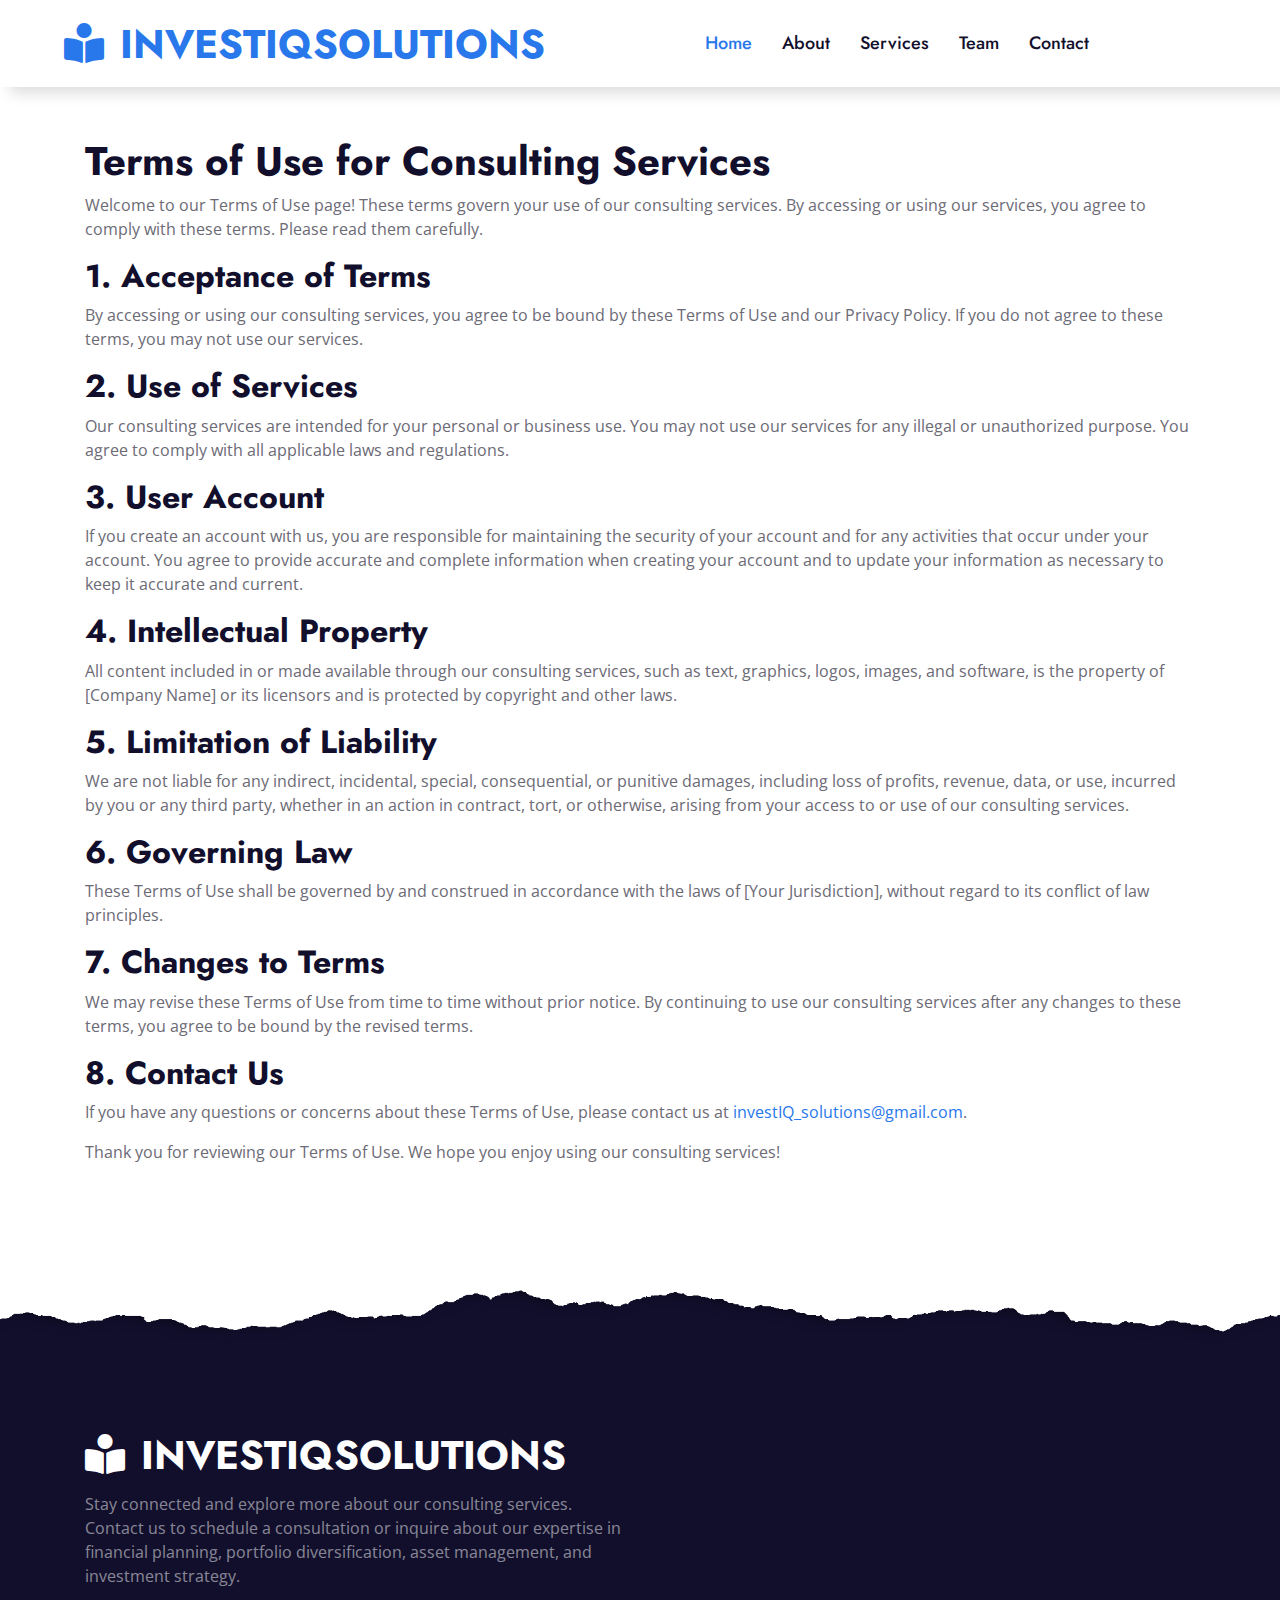
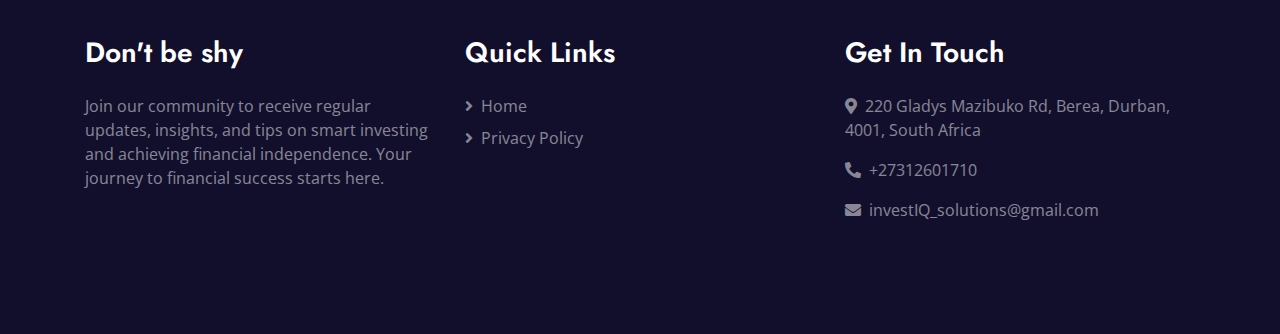
<file: terms-of-use.html>
<!DOCTYPE html>
<html dir="auto" lang="en">
    <head>
        <meta charset="utf-8" />
        <title>InvestIQSolutions</title>
        <meta content="width=device-width, initial-scale=1.0" name="viewport" />
        <meta content="Free HTML Templates" name="keywords" />
        <meta content="Free HTML Templates" name="description" />

        <!-- Favicon -->
        <link href="img/favicon.ico" rel="icon" />

        <!-- Google Web Fonts -->
        <link rel="preconnect" href="https://fonts.gstatic.com" />
        <link
            href="https://fonts.googleapis.com/css2?family=Jost:wght@500;600;700&family=Open+Sans:wght@400;600&display=swap"
            rel="stylesheet"
        />

        <!-- Font Awesome -->
        <link
            href="https://cdnjs.cloudflare.com/ajax/libs/font-awesome/5.10.0/css/all.min.css"
            rel="stylesheet"
        />

        <!-- Libraries Stylesheet -->
        <link
            href="lib/owlcarousel/assets/owl.carousel.min.css"
            rel="stylesheet"
        />

        <!-- Customized Bootstrap Stylesheet -->
        <link href="css/style.css" rel="stylesheet" />
    </head>

    <body>
        <!-- Navbar Start -->
        <div
            style="box-shadow: 17px -1px 14px 7px #dcdcdc"
            class="container-fluid p-0"
        >
            <nav
                class="navbar navbar-expand-lg bg-white navbar-light py-3 py-lg-0 px-lg-5"
            >
                <a href="index.html" class="navbar-brand ml-lg-3">
                    <h1 class="m-0 text-uppercase text-primary">
                        <i class="fa fa-book-reader mr-3"></i>InvestIQSolutions
                    </h1>
                </a>
                <button
                    type="button"
                    class="navbar-toggler"
                    data-toggle="collapse"
                    data-target="#navbarCollapse"
                >
                    <span class="navbar-toggler-icon"></span>
                </button>
                <div
                    class="collapse navbar-collapse justify-content-between px-lg-3"
                    id="navbarCollapse"
                >
                    <div class="navbar-nav mx-auto py-0">
                        <a href="index.html" class="nav-item nav-link active"
                            >Home</a
                        >
                        <a href="#about" class="nav-item nav-link">About</a>
                        <a href="#services" class="nav-item nav-link"
                            >Services</a
                        >
                        <a href="#team" class="nav-item nav-link">Team</a>

                        <a href="#contact" class="nav-item nav-link">Contact</a>
                    </div>
                </div>
            </nav>
        </div>
        <!-- Navbar End -->

        <main>
            <article
                class="container additional-wrapper"
                style="margin-top: 30px"
            >
                <div class="page__content" style="padding: 20px 0px">
                    <h1>Terms of Use for Consulting Services</h1>
                    <p>
                        Welcome to our Terms of Use page! These terms govern
                        your use of our consulting services. By accessing or
                        using our services, you agree to comply with these
                        terms. Please read them carefully.
                    </p>
                    <section>
                        <h2>1. Acceptance of Terms</h2>
                        <p>
                            By accessing or using our consulting services, you
                            agree to be bound by these Terms of Use and our
                            Privacy Policy. If you do not agree to these terms,
                            you may not use our services.
                        </p>
                    </section>
                    <section>
                        <h2>2. Use of Services</h2>
                        <p>
                            Our consulting services are intended for your
                            personal or business use. You may not use our
                            services for any illegal or unauthorized purpose.
                            You agree to comply with all applicable laws and
                            regulations.
                        </p>
                    </section>
                    <section>
                        <h2>3. User Account</h2>
                        <p>
                            If you create an account with us, you are
                            responsible for maintaining the security of your
                            account and for any activities that occur under your
                            account. You agree to provide accurate and complete
                            information when creating your account and to update
                            your information as necessary to keep it accurate
                            and current.
                        </p>
                    </section>
                    <section>
                        <h2>4. Intellectual Property</h2>
                        <p>
                            All content included in or made available through
                            our consulting services, such as text, graphics,
                            logos, images, and software, is the property of
                            [Company Name] or its licensors and is protected by
                            copyright and other laws.
                        </p>
                    </section>
                    <section>
                        <h2>5. Limitation of Liability</h2>
                        <p>
                            We are not liable for any indirect, incidental,
                            special, consequential, or punitive damages,
                            including loss of profits, revenue, data, or use,
                            incurred by you or any third party, whether in an
                            action in contract, tort, or otherwise, arising from
                            your access to or use of our consulting services.
                        </p>
                    </section>
                    <section>
                        <h2>6. Governing Law</h2>
                        <p>
                            These Terms of Use shall be governed by and
                            construed in accordance with the laws of [Your
                            Jurisdiction], without regard to its conflict of law
                            principles.
                        </p>
                    </section>
                    <section>
                        <h2>7. Changes to Terms</h2>
                        <p>
                            We may revise these Terms of Use from time to time
                            without prior notice. By continuing to use our
                            consulting services after any changes to these
                            terms, you agree to be bound by the revised terms.
                        </p>
                    </section>
                    <section>
                        <h2>8. Contact Us</h2>
                        <p>
                            If you have any questions or concerns about these
                            Terms of Use, please contact us at
                            <a href="mailto:investIQ_solutions@gmail.com"
                                >investIQ_solutions@gmail.com</a
                            >.
                        </p>
                    </section>
                    <footer>
                        <p>
                            Thank you for reviewing our Terms of Use. We hope
                            you enjoy using our consulting services!
                        </p>
                    </footer>
                </div>
            </article>
        </main>

        <!-- Footer Start -->
        <div
            class="container-fluid position-relative overlay-top bg-dark text-white-50 py-5"
            style="margin-top: 90px"
        >
            <div class="container mt-5 pt-5">
                <div class="row">
                    <div class="col-md-6 mb-5">
                        <a href="index.html" class="navbar-brand">
                            <h1 class="mt-n2 text-uppercase text-white">
                                <i class="fa fa-book-reader mr-3"></i
                                >InvestIQSolutions
                            </h1>
                        </a>
                        <p class="m-0">
                            Stay connected and explore more about our consulting
                            services. Contact us to schedule a consultation or
                            inquire about our expertise in financial planning,
                            portfolio diversification, asset management, and
                            investment strategy.
                        </p>
                    </div>
                </div>
                <div class="row">
                    <div class="col-md-4 mb-5">
                        <h3 class="text-white mb-4">Don't be shy</h3>
                        <div class="d-flex flex-column justify-content-start">
                            <p>
                                Join our community to receive regular updates,
                                insights, and tips on smart investing and
                                achieving financial independence. Your journey
                                to financial success starts here.
                            </p>
                        </div>
                    </div>
                    <div class="col-md-4 mb-5">
                        <h3 class="text-white mb-4">Quick Links</h3>
                        <div class="d-flex flex-column justify-content-start">
                            <a class="text-white-50 mb-2" href="index.html"
                                ><i class="fa fa-angle-right mr-2"></i>Home</a
                            >
                            <a
                                class="text-white-50 mb-2"
                                href="privacy-policy.html"
                                ><i class="fa fa-angle-right mr-2"></i>Privacy
                                Policy</a
                            >
                        </div>
                    </div>
                    <div class="col-md-4 mb-5">
                        <h3 class="text-white mb-4">Get In Touch</h3>
                        <p>
                            <i class="fa fa-map-marker-alt mr-2"></i>220 Gladys
                            Mazibuko Rd, Berea, Durban, 4001, South Africa
                        </p>
                        <p><i class="fa fa-phone-alt mr-2"></i>+27312601710</p>
                        <p>
                            <i class="fa fa-envelope mr-2"></i
                            >investIQ_solutions@gmail.com
                        </p>
                    </div>
                </div>
            </div>
        </div>
        <!-- Footer End -->

        <!-- Back to Top -->
        <a
            href="#"
            class="btn btn-lg btn-primary rounded-0 btn-lg-square back-to-top"
            ><i class="fa fa-angle-double-up"></i
        ></a>

        <!-- JavaScript Libraries -->
        <script src="https://code.jquery.com/jquery-3.4.1.min.js"></script>
        <script src="https://stackpath.bootstrapcdn.com/bootstrap/4.4.1/js/bootstrap.bundle.min.js"></script>
        <script src="lib/easing/easing.min.js"></script>
        <script src="lib/waypoints/waypoints.min.js"></script>
        <script src="lib/counterup/counterup.min.js"></script>
        <script src="lib/owlcarousel/owl.carousel.min.js"></script>

        <!-- Template Javascript -->
        <script src="js/main.js"></script>
        <script src="js/cookiebanner.js"></script>
        <script src="js/contact-form.js"></script>
    </body>
</html>
</file>
<file: css/style.css>
/******* Bootstrap Theming ********/
/*!
 * Bootstrap v4.5.3 (https://getbootstrap.com/)
 * Copyright 2011-2020 The Bootstrap Authors
 * Copyright 2011-2020 Twitter, Inc.
 * Licensed under MIT (https://github.com/twbs/bootstrap/blob/main/LICENSE)
 */
:root {
    --blue: #007bff;
    --indigo: #6610f2;
    --purple: #6f42c1;
    --pink: #e83e8c;
    --red: #dc3545;
    --orange: #fd7e14;
    --yellow: #ffc107;
    --green: #28a745;
    --teal: #20c997;
    --cyan: #17a2b8;
    --white: #fff;
    --gray: #6c757d;
    --gray-dark: #343a40;
    --primary: #2878eb;
    --secondary: #f14d5d;
    --success: #28a745;
    --info: #17a2b8;
    --warning: #ffc107;
    --danger: #dc3545;
    --light: #ecf4ff;
    --dark: #120f2d;
    --breakpoint-xs: 0;
    --breakpoint-sm: 576px;
    --breakpoint-md: 768px;
    --breakpoint-lg: 992px;
    --breakpoint-xl: 1200px;
    --font-family-sans-serif: -apple-system, BlinkMacSystemFont, 'Segoe UI',
        Roboto, 'Helvetica Neue', Arial, 'Noto Sans', sans-serif,
        'Apple Color Emoji', 'Segoe UI Emoji', 'Segoe UI Symbol',
        'Noto Color Emoji';
    --font-family-monospace: SFMono-Regular, Menlo, Monaco, Consolas,
        'Liberation Mono', 'Courier New', monospace;
}

*,
*::before,
*::after {
    box-sizing: border-box;
}

html {
    font-family: sans-serif;
    line-height: 1.15;
    -webkit-text-size-adjust: 100%;
    -webkit-tap-highlight-color: rgba(0, 0, 0, 0);
}

article,
aside,
figcaption,
figure,
footer,
header,
hgroup,
main,
nav,
section {
    display: block;
}

body {
    margin: 0;
    font-family: 'Open Sans', sans-serif;
    font-size: 1rem;
    font-weight: 400;
    line-height: 1.5;
    color: #6b6a75;
    text-align: left;
    background-color: #ffffff;
}

[tabindex='-1']:focus:not(:focus-visible) {
    outline: 0 !important;
}

hr {
    box-sizing: content-box;
    height: 0;
    overflow: visible;
}

h1,
h2,
h3,
h4,
h5,
h6 {
    margin-top: 0;
    margin-bottom: 0.5rem;
}

p {
    margin-top: 0;
    margin-bottom: 1rem;
}

abbr[title],
abbr[data-original-title] {
    text-decoration: underline;
    text-decoration: underline dotted;
    cursor: help;
    border-bottom: 0;
    text-decoration-skip-ink: none;
}

address {
    margin-bottom: 1rem;
    font-style: normal;
    line-height: inherit;
}

ol,
ul,
dl {
    margin-top: 0;
    margin-bottom: 1rem;
}

ol ol,
ul ul,
ol ul,
ul ol {
    margin-bottom: 0;
}

dt {
    font-weight: 700;
}

dd {
    margin-bottom: 0.5rem;
    margin-left: 0;
}

blockquote {
    margin: 0 0 1rem;
}

b,
strong {
    font-weight: bolder;
}

small {
    font-size: 80%;
}

sub,
sup {
    position: relative;
    font-size: 75%;
    line-height: 0;
    vertical-align: baseline;
}

sub {
    bottom: -0.25em;
}

sup {
    top: -0.5em;
}

a {
    color: #2878eb;
    text-decoration: none;
    background-color: transparent;
}

a:hover {
    color: #1154b6;
    text-decoration: underline;
}

a:not([href]):not([class]) {
    color: inherit;
    text-decoration: none;
}

a:not([href]):not([class]):hover {
    color: inherit;
    text-decoration: none;
}

pre,
code,
kbd,
samp {
    font-family: SFMono-Regular, Menlo, Monaco, Consolas, 'Liberation Mono',
        'Courier New', monospace;
    font-size: 1em;
}

pre {
    margin-top: 0;
    margin-bottom: 1rem;
    overflow: auto;
    -ms-overflow-style: scrollbar;
}

figure {
    margin: 0 0 1rem;
}

img {
    vertical-align: middle;
    border-style: none;
}

svg {
    overflow: hidden;
    vertical-align: middle;
}

table {
    border-collapse: collapse;
}

caption {
    padding-top: 0.75rem;
    padding-bottom: 0.75rem;
    color: #6c757d;
    text-align: left;
    caption-side: bottom;
}

th {
    text-align: inherit;
    text-align: -webkit-match-parent;
}

label {
    display: inline-block;
    margin-bottom: 0.5rem;
}

button {
    border-radius: 0;
}

button:focus {
    outline: 1px dotted;
    outline: 5px auto -webkit-focus-ring-color;
}

input,
button,
select,
optgroup,
textarea {
    margin: 0;
    font-family: inherit;
    font-size: inherit;
    line-height: inherit;
}

button,
input {
    overflow: visible;
}

button,
select {
    text-transform: none;
}

[role='button'] {
    cursor: pointer;
}

select {
    word-wrap: normal;
}

button,
[type='button'],
[type='reset'],
[type='submit'] {
    -webkit-appearance: button;
}

button:not(:disabled),
[type='button']:not(:disabled),
[type='reset']:not(:disabled),
[type='submit']:not(:disabled) {
    cursor: pointer;
}

button::-moz-focus-inner,
[type='button']::-moz-focus-inner,
[type='reset']::-moz-focus-inner,
[type='submit']::-moz-focus-inner {
    padding: 0;
    border-style: none;
}

input[type='radio'],
input[type='checkbox'] {
    box-sizing: border-box;
    padding: 0;
}

textarea {
    overflow: auto;
    resize: vertical;
}

fieldset {
    min-width: 0;
    padding: 0;
    margin: 0;
    border: 0;
}

legend {
    display: block;
    width: 100%;
    max-width: 100%;
    padding: 0;
    margin-bottom: 0.5rem;
    font-size: 1.5rem;
    line-height: inherit;
    color: inherit;
    white-space: normal;
}

@media (max-width: 1200px) {
    legend {
        font-size: calc(1.275rem + 0.3vw);
    }
}

#services .owl-item img {
    height: 400px;
    object-fit: cover;
}

progress {
    vertical-align: baseline;
}

[type='number']::-webkit-inner-spin-button,
[type='number']::-webkit-outer-spin-button {
    height: auto;
}

[type='search'] {
    outline-offset: -2px;
    -webkit-appearance: none;
}

[type='search']::-webkit-search-decoration {
    -webkit-appearance: none;
}

::-webkit-file-upload-button {
    font: inherit;
    -webkit-appearance: button;
}

output {
    display: inline-block;
}

summary {
    display: list-item;
    cursor: pointer;
}

template {
    display: none;
}

[hidden] {
    display: none !important;
}

h1,
h2,
h3,
h4,
h5,
h6,
.h1,
.h2,
.h3,
.h4,
.h5,
.h6 {
    margin-bottom: 0.5rem;
    font-family: 'Jost', sans-serif;
    font-weight: 500;
    line-height: 1.2;
    color: #120f2d;
}

h1,
.h1 {
    font-size: 2.5rem;
}

@media (max-width: 1200px) {
    h1,
    .h1 {
        font-size: calc(1.375rem + 1.5vw);
    }
}

h2,
.h2 {
    font-size: 2rem;
}

@media (max-width: 1200px) {
    h2,
    .h2 {
        font-size: calc(1.325rem + 0.9vw);
    }
}

h3,
.h3 {
    font-size: 1.75rem;
}

@media (max-width: 1200px) {
    h3,
    .h3 {
        font-size: calc(1.3rem + 0.6vw);
    }
}

h4,
.h4 {
    font-size: 1.5rem;
}

@media (max-width: 1200px) {
    h4,
    .h4 {
        font-size: calc(1.275rem + 0.3vw);
    }
}

h5,
.h5 {
    font-size: 1.25rem;
}

h6,
.h6 {
    font-size: 1rem;
}

.lead {
    font-size: 1.25rem;
    font-weight: 300;
}

.display-1 {
    font-size: 6rem;
    font-weight: 300;
    line-height: 1.2;
}

@media (max-width: 1200px) {
    .display-1 {
        font-size: calc(1.725rem + 5.7vw);
    }
}

.display-2 {
    font-size: 5.5rem;
    font-weight: 300;
    line-height: 1.2;
}

@media (max-width: 1200px) {
    .display-2 {
        font-size: calc(1.675rem + 5.1vw);
    }
}

.display-3 {
    font-size: 4.5rem;
    font-weight: 300;
    line-height: 1.2;
}

@media (max-width: 1200px) {
    .display-3 {
        font-size: calc(1.575rem + 3.9vw);
    }
}

.display-4 {
    font-size: 3.5rem;
    font-weight: 300;
    line-height: 1.2;
}

@media (max-width: 1200px) {
    .display-4 {
        font-size: calc(1.475rem + 2.7vw);
    }
}

hr {
    margin-top: 1rem;
    margin-bottom: 1rem;
    border: 0;
    border-top: 1px solid rgba(0, 0, 0, 0.1);
}

small,
.small {
    font-size: 80%;
    font-weight: 400;
}

mark,
.mark {
    padding: 0.2em;
    background-color: #fcf8e3;
}

.list-unstyled {
    padding-left: 0;
    list-style: none;
}

.list-inline {
    padding-left: 0;
    list-style: none;
}

.list-inline-item {
    display: inline-block;
}

.list-inline-item:not(:last-child) {
    margin-right: 0.5rem;
}

.initialism {
    font-size: 90%;
    text-transform: uppercase;
}

.blockquote {
    margin-bottom: 1rem;
    font-size: 1.25rem;
}

.blockquote-footer {
    display: block;
    font-size: 80%;
    color: #6c757d;
}

.blockquote-footer::before {
    content: '\2014\00A0';
}

.img-fluid {
    max-width: 100%;
    height: auto;
}

.img-thumbnail {
    padding: 0.25rem;
    background-color: #ffffff;
    border: 1px solid #dee2e6;
    border-radius: false;
    max-width: 100%;
    height: auto;
}

.figure {
    display: inline-block;
}

.figure-img {
    margin-bottom: 0.5rem;
    line-height: 1;
}

.figure-caption {
    font-size: 90%;
    color: #6c757d;
}

code {
    font-size: 87.5%;
    color: #e83e8c;
    word-wrap: break-word;
}

a > code {
    color: inherit;
}

kbd {
    padding: 0.2rem 0.4rem;
    font-size: 87.5%;
    color: #fff;
    background-color: #212529;
    border-radius: 0.2rem;
}

kbd kbd {
    padding: 0;
    font-size: 100%;
    font-weight: 700;
}

pre {
    display: block;
    font-size: 87.5%;
    color: #212529;
}

pre code {
    font-size: inherit;
    color: inherit;
    word-break: normal;
}

.pre-scrollable {
    max-height: 340px;
    overflow-y: scroll;
}

.container,
.container-fluid,
.container-sm,
.container-md,
.container-lg,
.container-xl {
    width: 100%;
    padding-right: 15px;
    padding-left: 15px;
    margin-right: auto;
    margin-left: auto;
}

@media (min-width: 576px) {
    .container,
    .container-sm {
        max-width: 540px;
    }
}

@media (min-width: 768px) {
    .container,
    .container-sm,
    .container-md {
        max-width: 720px;
    }
}

@media (min-width: 992px) {
    .container,
    .container-sm,
    .container-md,
    .container-lg {
        max-width: 960px;
    }
}

@media (min-width: 1200px) {
    .container,
    .container-sm,
    .container-md,
    .container-lg,
    .container-xl {
        max-width: 1140px;
    }
}

.row {
    display: flex;
    flex-wrap: wrap;
    margin-right: -15px;
    margin-left: -15px;
}

.no-gutters {
    margin-right: 0;
    margin-left: 0;
}

.no-gutters > .col,
.no-gutters > [class*='col-'] {
    padding-right: 0;
    padding-left: 0;
}

.col-1,
.col-2,
.col-3,
.col-4,
.col-5,
.col-6,
.col-7,
.col-8,
.col-9,
.col-10,
.col-11,
.col-12,
.col,
.col-auto,
.col-sm-1,
.col-sm-2,
.col-sm-3,
.col-sm-4,
.col-sm-5,
.col-sm-6,
.col-sm-7,
.col-sm-8,
.col-sm-9,
.col-sm-10,
.col-sm-11,
.col-sm-12,
.col-sm,
.col-sm-auto,
.col-md-1,
.col-md-2,
.col-md-3,
.col-md-4,
.col-md-5,
.col-md-6,
.col-md-7,
.col-md-8,
.col-md-9,
.col-md-10,
.col-md-11,
.col-md-12,
.col-md,
.col-md-auto,
.col-lg-1,
.col-lg-2,
.col-lg-3,
.col-lg-4,
.col-lg-5,
.col-lg-6,
.col-lg-7,
.col-lg-8,
.col-lg-9,
.col-lg-10,
.col-lg-11,
.col-lg-12,
.col-lg,
.col-lg-auto,
.col-xl-1,
.col-xl-2,
.col-xl-3,
.col-xl-4,
.col-xl-5,
.col-xl-6,
.col-xl-7,
.col-xl-8,
.col-xl-9,
.col-xl-10,
.col-xl-11,
.col-xl-12,
.col-xl,
.col-xl-auto {
    position: relative;
    width: 100%;
    padding-right: 15px;
    padding-left: 15px;
}

.col {
    flex-basis: 0;
    flex-grow: 1;
    max-width: 100%;
}

.row-cols-1 > * {
    flex: 0 0 100%;
    max-width: 100%;
}

.row-cols-2 > * {
    flex: 0 0 50%;
    max-width: 50%;
}

.row-cols-3 > * {
    flex: 0 0 33.33333%;
    max-width: 33.33333%;
}

.row-cols-4 > * {
    flex: 0 0 25%;
    max-width: 25%;
}

.row-cols-5 > * {
    flex: 0 0 20%;
    max-width: 20%;
}

.row-cols-6 > * {
    flex: 0 0 16.66667%;
    max-width: 16.66667%;
}

.col-auto {
    flex: 0 0 auto;
    width: auto;
    max-width: 100%;
}

.col-1 {
    flex: 0 0 8.33333%;
    max-width: 8.33333%;
}

.col-2 {
    flex: 0 0 16.66667%;
    max-width: 16.66667%;
}

.col-3 {
    flex: 0 0 25%;
    max-width: 25%;
}

.col-4 {
    flex: 0 0 33.33333%;
    max-width: 33.33333%;
}

.col-5 {
    flex: 0 0 41.66667%;
    max-width: 41.66667%;
}

.col-6 {
    flex: 0 0 50%;
    max-width: 50%;
}

.col-7 {
    flex: 0 0 58.33333%;
    max-width: 58.33333%;
}

.col-8 {
    flex: 0 0 66.66667%;
    max-width: 66.66667%;
}

.col-9 {
    flex: 0 0 75%;
    max-width: 75%;
}

.col-10 {
    flex: 0 0 83.33333%;
    max-width: 83.33333%;
}

.col-11 {
    flex: 0 0 91.66667%;
    max-width: 91.66667%;
}

.col-12 {
    flex: 0 0 100%;
    max-width: 100%;
}

.order-first {
    order: -1;
}

.order-last {
    order: 13;
}

.order-0 {
    order: 0;
}

.order-1 {
    order: 1;
}

.order-2 {
    order: 2;
}

.order-3 {
    order: 3;
}

.order-4 {
    order: 4;
}

.order-5 {
    order: 5;
}

.order-6 {
    order: 6;
}

.order-7 {
    order: 7;
}

.order-8 {
    order: 8;
}

.order-9 {
    order: 9;
}

.order-10 {
    order: 10;
}

.order-11 {
    order: 11;
}

.order-12 {
    order: 12;
}

.offset-1 {
    margin-left: 8.33333%;
}

.offset-2 {
    margin-left: 16.66667%;
}

.offset-3 {
    margin-left: 25%;
}

.offset-4 {
    margin-left: 33.33333%;
}

.offset-5 {
    margin-left: 41.66667%;
}

.offset-6 {
    margin-left: 50%;
}

.offset-7 {
    margin-left: 58.33333%;
}

.offset-8 {
    margin-left: 66.66667%;
}

.offset-9 {
    margin-left: 75%;
}

.offset-10 {
    margin-left: 83.33333%;
}

.offset-11 {
    margin-left: 91.66667%;
}

@media (min-width: 576px) {
    .col-sm {
        flex-basis: 0;
        flex-grow: 1;
        max-width: 100%;
    }
    .row-cols-sm-1 > * {
        flex: 0 0 100%;
        max-width: 100%;
    }
    .row-cols-sm-2 > * {
        flex: 0 0 50%;
        max-width: 50%;
    }
    .row-cols-sm-3 > * {
        flex: 0 0 33.33333%;
        max-width: 33.33333%;
    }
    .row-cols-sm-4 > * {
        flex: 0 0 25%;
        max-width: 25%;
    }
    .row-cols-sm-5 > * {
        flex: 0 0 20%;
        max-width: 20%;
    }
    .row-cols-sm-6 > * {
        flex: 0 0 16.66667%;
        max-width: 16.66667%;
    }
    .col-sm-auto {
        flex: 0 0 auto;
        width: auto;
        max-width: 100%;
    }
    .col-sm-1 {
        flex: 0 0 8.33333%;
        max-width: 8.33333%;
    }
    .col-sm-2 {
        flex: 0 0 16.66667%;
        max-width: 16.66667%;
    }
    .col-sm-3 {
        flex: 0 0 25%;
        max-width: 25%;
    }
    .col-sm-4 {
        flex: 0 0 33.33333%;
        max-width: 33.33333%;
    }
    .col-sm-5 {
        flex: 0 0 41.66667%;
        max-width: 41.66667%;
    }
    .col-sm-6 {
        flex: 0 0 50%;
        max-width: 50%;
    }
    .col-sm-7 {
        flex: 0 0 58.33333%;
        max-width: 58.33333%;
    }
    .col-sm-8 {
        flex: 0 0 66.66667%;
        max-width: 66.66667%;
    }
    .col-sm-9 {
        flex: 0 0 75%;
        max-width: 75%;
    }
    .col-sm-10 {
        flex: 0 0 83.33333%;
        max-width: 83.33333%;
    }
    .col-sm-11 {
        flex: 0 0 91.66667%;
        max-width: 91.66667%;
    }
    .col-sm-12 {
        flex: 0 0 100%;
        max-width: 100%;
    }
    .order-sm-first {
        order: -1;
    }
    .order-sm-last {
        order: 13;
    }
    .order-sm-0 {
        order: 0;
    }
    .order-sm-1 {
        order: 1;
    }
    .order-sm-2 {
        order: 2;
    }
    .order-sm-3 {
        order: 3;
    }
    .order-sm-4 {
        order: 4;
    }
    .order-sm-5 {
        order: 5;
    }
    .order-sm-6 {
        order: 6;
    }
    .order-sm-7 {
        order: 7;
    }
    .order-sm-8 {
        order: 8;
    }
    .order-sm-9 {
        order: 9;
    }
    .order-sm-10 {
        order: 10;
    }
    .order-sm-11 {
        order: 11;
    }
    .order-sm-12 {
        order: 12;
    }
    .offset-sm-0 {
        margin-left: 0;
    }
    .offset-sm-1 {
        margin-left: 8.33333%;
    }
    .offset-sm-2 {
        margin-left: 16.66667%;
    }
    .offset-sm-3 {
        margin-left: 25%;
    }
    .offset-sm-4 {
        margin-left: 33.33333%;
    }
    .offset-sm-5 {
        margin-left: 41.66667%;
    }
    .offset-sm-6 {
        margin-left: 50%;
    }
    .offset-sm-7 {
        margin-left: 58.33333%;
    }
    .offset-sm-8 {
        margin-left: 66.66667%;
    }
    .offset-sm-9 {
        margin-left: 75%;
    }
    .offset-sm-10 {
        margin-left: 83.33333%;
    }
    .offset-sm-11 {
        margin-left: 91.66667%;
    }
}

@media (min-width: 768px) {
    .col-md {
        flex-basis: 0;
        flex-grow: 1;
        max-width: 100%;
    }
    .row-cols-md-1 > * {
        flex: 0 0 100%;
        max-width: 100%;
    }
    .row-cols-md-2 > * {
        flex: 0 0 50%;
        max-width: 50%;
    }
    .row-cols-md-3 > * {
        flex: 0 0 33.33333%;
        max-width: 33.33333%;
    }
    .row-cols-md-4 > * {
        flex: 0 0 25%;
        max-width: 25%;
    }
    .row-cols-md-5 > * {
        flex: 0 0 20%;
        max-width: 20%;
    }
    .row-cols-md-6 > * {
        flex: 0 0 16.66667%;
        max-width: 16.66667%;
    }
    .col-md-auto {
        flex: 0 0 auto;
        width: auto;
        max-width: 100%;
    }
    .col-md-1 {
        flex: 0 0 8.33333%;
        max-width: 8.33333%;
    }
    .col-md-2 {
        flex: 0 0 16.66667%;
        max-width: 16.66667%;
    }
    .col-md-3 {
        flex: 0 0 25%;
        max-width: 25%;
    }
    .col-md-4 {
        flex: 0 0 33.33333%;
        max-width: 33.33333%;
    }
    .col-md-5 {
        flex: 0 0 41.66667%;
        max-width: 41.66667%;
    }
    .col-md-6 {
        flex: 0 0 50%;
        max-width: 50%;
    }
    .col-md-7 {
        flex: 0 0 58.33333%;
        max-width: 58.33333%;
    }
    .col-md-8 {
        flex: 0 0 66.66667%;
        max-width: 66.66667%;
    }
    .col-md-9 {
        flex: 0 0 75%;
        max-width: 75%;
    }
    .col-md-10 {
        flex: 0 0 83.33333%;
        max-width: 83.33333%;
    }
    .col-md-11 {
        flex: 0 0 91.66667%;
        max-width: 91.66667%;
    }
    .col-md-12 {
        flex: 0 0 100%;
        max-width: 100%;
    }
    .order-md-first {
        order: -1;
    }
    .order-md-last {
        order: 13;
    }
    .order-md-0 {
        order: 0;
    }
    .order-md-1 {
        order: 1;
    }
    .order-md-2 {
        order: 2;
    }
    .order-md-3 {
        order: 3;
    }
    .order-md-4 {
        order: 4;
    }
    .order-md-5 {
        order: 5;
    }
    .order-md-6 {
        order: 6;
    }
    .order-md-7 {
        order: 7;
    }
    .order-md-8 {
        order: 8;
    }
    .order-md-9 {
        order: 9;
    }
    .order-md-10 {
        order: 10;
    }
    .order-md-11 {
        order: 11;
    }
    .order-md-12 {
        order: 12;
    }
    .offset-md-0 {
        margin-left: 0;
    }
    .offset-md-1 {
        margin-left: 8.33333%;
    }
    .offset-md-2 {
        margin-left: 16.66667%;
    }
    .offset-md-3 {
        margin-left: 25%;
    }
    .offset-md-4 {
        margin-left: 33.33333%;
    }
    .offset-md-5 {
        margin-left: 41.66667%;
    }
    .offset-md-6 {
        margin-left: 50%;
    }
    .offset-md-7 {
        margin-left: 58.33333%;
    }
    .offset-md-8 {
        margin-left: 66.66667%;
    }
    .offset-md-9 {
        margin-left: 75%;
    }
    .offset-md-10 {
        margin-left: 83.33333%;
    }
    .offset-md-11 {
        margin-left: 91.66667%;
    }
}

@media (min-width: 992px) {
    .col-lg {
        flex-basis: 0;
        flex-grow: 1;
        max-width: 100%;
    }
    .row-cols-lg-1 > * {
        flex: 0 0 100%;
        max-width: 100%;
    }
    .row-cols-lg-2 > * {
        flex: 0 0 50%;
        max-width: 50%;
    }
    .row-cols-lg-3 > * {
        flex: 0 0 33.33333%;
        max-width: 33.33333%;
    }
    .row-cols-lg-4 > * {
        flex: 0 0 25%;
        max-width: 25%;
    }
    .row-cols-lg-5 > * {
        flex: 0 0 20%;
        max-width: 20%;
    }
    .row-cols-lg-6 > * {
        flex: 0 0 16.66667%;
        max-width: 16.66667%;
    }
    .col-lg-auto {
        flex: 0 0 auto;
        width: auto;
        max-width: 100%;
    }
    .col-lg-1 {
        flex: 0 0 8.33333%;
        max-width: 8.33333%;
    }
    .col-lg-2 {
        flex: 0 0 16.66667%;
        max-width: 16.66667%;
    }
    .col-lg-3 {
        flex: 0 0 25%;
        max-width: 25%;
    }
    .col-lg-4 {
        flex: 0 0 33.33333%;
        max-width: 33.33333%;
    }
    .col-lg-5 {
        flex: 0 0 41.66667%;
        max-width: 41.66667%;
    }
    .col-lg-6 {
        flex: 0 0 50%;
        max-width: 50%;
    }
    .col-lg-7 {
        flex: 0 0 58.33333%;
        max-width: 58.33333%;
    }
    .col-lg-8 {
        flex: 0 0 66.66667%;
        max-width: 66.66667%;
    }
    .col-lg-9 {
        flex: 0 0 75%;
        max-width: 75%;
    }
    .col-lg-10 {
        flex: 0 0 83.33333%;
        max-width: 83.33333%;
    }
    .col-lg-11 {
        flex: 0 0 91.66667%;
        max-width: 91.66667%;
    }
    .col-lg-12 {
        flex: 0 0 100%;
        max-width: 100%;
    }
    .order-lg-first {
        order: -1;
    }
    .order-lg-last {
        order: 13;
    }
    .order-lg-0 {
        order: 0;
    }
    .order-lg-1 {
        order: 1;
    }
    .order-lg-2 {
        order: 2;
    }
    .order-lg-3 {
        order: 3;
    }
    .order-lg-4 {
        order: 4;
    }
    .order-lg-5 {
        order: 5;
    }
    .order-lg-6 {
        order: 6;
    }
    .order-lg-7 {
        order: 7;
    }
    .order-lg-8 {
        order: 8;
    }
    .order-lg-9 {
        order: 9;
    }
    .order-lg-10 {
        order: 10;
    }
    .order-lg-11 {
        order: 11;
    }
    .order-lg-12 {
        order: 12;
    }
    .offset-lg-0 {
        margin-left: 0;
    }
    .offset-lg-1 {
        margin-left: 8.33333%;
    }
    .offset-lg-2 {
        margin-left: 16.66667%;
    }
    .offset-lg-3 {
        margin-left: 25%;
    }
    .offset-lg-4 {
        margin-left: 33.33333%;
    }
    .offset-lg-5 {
        margin-left: 41.66667%;
    }
    .offset-lg-6 {
        margin-left: 50%;
    }
    .offset-lg-7 {
        margin-left: 58.33333%;
    }
    .offset-lg-8 {
        margin-left: 66.66667%;
    }
    .offset-lg-9 {
        margin-left: 75%;
    }
    .offset-lg-10 {
        margin-left: 83.33333%;
    }
    .offset-lg-11 {
        margin-left: 91.66667%;
    }
}

@media (min-width: 1200px) {
    .col-xl {
        flex-basis: 0;
        flex-grow: 1;
        max-width: 100%;
    }
    .row-cols-xl-1 > * {
        flex: 0 0 100%;
        max-width: 100%;
    }
    .row-cols-xl-2 > * {
        flex: 0 0 50%;
        max-width: 50%;
    }
    .row-cols-xl-3 > * {
        flex: 0 0 33.33333%;
        max-width: 33.33333%;
    }
    .row-cols-xl-4 > * {
        flex: 0 0 25%;
        max-width: 25%;
    }
    .row-cols-xl-5 > * {
        flex: 0 0 20%;
        max-width: 20%;
    }
    .row-cols-xl-6 > * {
        flex: 0 0 16.66667%;
        max-width: 16.66667%;
    }
    .col-xl-auto {
        flex: 0 0 auto;
        width: auto;
        max-width: 100%;
    }
    .col-xl-1 {
        flex: 0 0 8.33333%;
        max-width: 8.33333%;
    }
    .col-xl-2 {
        flex: 0 0 16.66667%;
        max-width: 16.66667%;
    }
    .col-xl-3 {
        flex: 0 0 25%;
        max-width: 25%;
    }
    .col-xl-4 {
        flex: 0 0 33.33333%;
        max-width: 33.33333%;
    }
    .col-xl-5 {
        flex: 0 0 41.66667%;
        max-width: 41.66667%;
    }
    .col-xl-6 {
        flex: 0 0 50%;
        max-width: 50%;
    }
    .col-xl-7 {
        flex: 0 0 58.33333%;
        max-width: 58.33333%;
    }
    .col-xl-8 {
        flex: 0 0 66.66667%;
        max-width: 66.66667%;
    }
    .col-xl-9 {
        flex: 0 0 75%;
        max-width: 75%;
    }
    .col-xl-10 {
        flex: 0 0 83.33333%;
        max-width: 83.33333%;
    }
    .col-xl-11 {
        flex: 0 0 91.66667%;
        max-width: 91.66667%;
    }
    .col-xl-12 {
        flex: 0 0 100%;
        max-width: 100%;
    }
    .order-xl-first {
        order: -1;
    }
    .order-xl-last {
        order: 13;
    }
    .order-xl-0 {
        order: 0;
    }
    .order-xl-1 {
        order: 1;
    }
    .order-xl-2 {
        order: 2;
    }
    .order-xl-3 {
        order: 3;
    }
    .order-xl-4 {
        order: 4;
    }
    .order-xl-5 {
        order: 5;
    }
    .order-xl-6 {
        order: 6;
    }
    .order-xl-7 {
        order: 7;
    }
    .order-xl-8 {
        order: 8;
    }
    .order-xl-9 {
        order: 9;
    }
    .order-xl-10 {
        order: 10;
    }
    .order-xl-11 {
        order: 11;
    }
    .order-xl-12 {
        order: 12;
    }
    .offset-xl-0 {
        margin-left: 0;
    }
    .offset-xl-1 {
        margin-left: 8.33333%;
    }
    .offset-xl-2 {
        margin-left: 16.66667%;
    }
    .offset-xl-3 {
        margin-left: 25%;
    }
    .offset-xl-4 {
        margin-left: 33.33333%;
    }
    .offset-xl-5 {
        margin-left: 41.66667%;
    }
    .offset-xl-6 {
        margin-left: 50%;
    }
    .offset-xl-7 {
        margin-left: 58.33333%;
    }
    .offset-xl-8 {
        margin-left: 66.66667%;
    }
    .offset-xl-9 {
        margin-left: 75%;
    }
    .offset-xl-10 {
        margin-left: 83.33333%;
    }
    .offset-xl-11 {
        margin-left: 91.66667%;
    }
}

.table {
    width: 100%;
    margin-bottom: 1rem;
    color: #6b6a75;
}

.table th,
.table td {
    padding: 0.75rem;
    vertical-align: top;
    border-top: 1px solid #dee2e6;
}

.table thead th {
    vertical-align: bottom;
    border-bottom: 2px solid #dee2e6;
}

.table tbody + tbody {
    border-top: 2px solid #dee2e6;
}

.table-sm th,
.table-sm td {
    padding: 0.3rem;
}

.table-bordered {
    border: 1px solid #dee2e6;
}

.table-bordered th,
.table-bordered td {
    border: 1px solid #dee2e6;
}

.table-bordered thead th,
.table-bordered thead td {
    border-bottom-width: 2px;
}

.table-borderless th,
.table-borderless td,
.table-borderless thead th,
.table-borderless tbody + tbody {
    border: 0;
}

.table-striped tbody tr:nth-of-type(odd) {
    background-color: rgba(0, 0, 0, 0.05);
}

.table-hover tbody tr:hover {
    color: #6b6a75;
    background-color: rgba(0, 0, 0, 0.075);
}

.table-primary,
.table-primary > th,
.table-primary > td {
    background-color: #c3d9f9;
}

.table-primary th,
.table-primary td,
.table-primary thead th,
.table-primary tbody + tbody {
    border-color: #8fb9f5;
}

.table-hover .table-primary:hover {
    background-color: #accaf7;
}

.table-hover .table-primary:hover > td,
.table-hover .table-primary:hover > th {
    background-color: #accaf7;
}

.table-secondary,
.table-secondary > th,
.table-secondary > td {
    background-color: #fbcdd2;
}

.table-secondary th,
.table-secondary td,
.table-secondary thead th,
.table-secondary tbody + tbody {
    border-color: #f8a2ab;
}

.table-hover .table-secondary:hover {
    background-color: #f9b5bd;
}

.table-hover .table-secondary:hover > td,
.table-hover .table-secondary:hover > th {
    background-color: #f9b5bd;
}

.table-success,
.table-success > th,
.table-success > td {
    background-color: #c3e6cb;
}

.table-success th,
.table-success td,
.table-success thead th,
.table-success tbody + tbody {
    border-color: #8fd19e;
}

.table-hover .table-success:hover {
    background-color: #b1dfbb;
}

.table-hover .table-success:hover > td,
.table-hover .table-success:hover > th {
    background-color: #b1dfbb;
}

.table-info,
.table-info > th,
.table-info > td {
    background-color: #bee5eb;
}

.table-info th,
.table-info td,
.table-info thead th,
.table-info tbody + tbody {
    border-color: #86cfda;
}

.table-hover .table-info:hover {
    background-color: #abdde5;
}

.table-hover .table-info:hover > td,
.table-hover .table-info:hover > th {
    background-color: #abdde5;
}

.table-warning,
.table-warning > th,
.table-warning > td {
    background-color: #ffeeba;
}

.table-warning th,
.table-warning td,
.table-warning thead th,
.table-warning tbody + tbody {
    border-color: #ffdf7e;
}

.table-hover .table-warning:hover {
    background-color: #ffe8a1;
}

.table-hover .table-warning:hover > td,
.table-hover .table-warning:hover > th {
    background-color: #ffe8a1;
}

.table-danger,
.table-danger > th,
.table-danger > td {
    background-color: #f5c6cb;
}

.table-danger th,
.table-danger td,
.table-danger thead th,
.table-danger tbody + tbody {
    border-color: #ed969e;
}

.table-hover .table-danger:hover {
    background-color: #f1b0b7;
}

.table-hover .table-danger:hover > td,
.table-hover .table-danger:hover > th {
    background-color: #f1b0b7;
}

.table-light,
.table-light > th,
.table-light > td {
    background-color: #fafcff;
}

.table-light th,
.table-light td,
.table-light thead th,
.table-light tbody + tbody {
    border-color: #f5f9ff;
}

.table-hover .table-light:hover {
    background-color: #e1edff;
}

.table-hover .table-light:hover > td,
.table-hover .table-light:hover > th {
    background-color: #e1edff;
}

.table-dark,
.table-dark > th,
.table-dark > td {
    background-color: #bdbcc4;
}

.table-dark th,
.table-dark td,
.table-dark thead th,
.table-dark tbody + tbody {
    border-color: #848292;
}

.table-hover .table-dark:hover {
    background-color: #b0aeb8;
}

.table-hover .table-dark:hover > td,
.table-hover .table-dark:hover > th {
    background-color: #b0aeb8;
}

.table-active,
.table-active > th,
.table-active > td {
    background-color: rgba(0, 0, 0, 0.075);
}

.table-hover .table-active:hover {
    background-color: rgba(0, 0, 0, 0.075);
}

.table-hover .table-active:hover > td,
.table-hover .table-active:hover > th {
    background-color: rgba(0, 0, 0, 0.075);
}

.table .thead-dark th {
    color: #fff;
    background-color: #343a40;
    border-color: #454d55;
}

.table .thead-light th {
    color: #495057;
    background-color: #e9ecef;
    border-color: #dee2e6;
}

.table-dark {
    color: #fff;
    background-color: #343a40;
}

.table-dark th,
.table-dark td,
.table-dark thead th {
    border-color: #454d55;
}

.table-dark.table-bordered {
    border: 0;
}

.table-dark.table-striped tbody tr:nth-of-type(odd) {
    background-color: rgba(255, 255, 255, 0.05);
}

.table-dark.table-hover tbody tr:hover {
    color: #fff;
    background-color: rgba(255, 255, 255, 0.075);
}

@media (max-width: 575.98px) {
    .table-responsive-sm {
        display: block;
        width: 100%;
        overflow-x: auto;
        -webkit-overflow-scrolling: touch;
    }
    .table-responsive-sm > .table-bordered {
        border: 0;
    }
}

@media (max-width: 767.98px) {
    .table-responsive-md {
        display: block;
        width: 100%;
        overflow-x: auto;
        -webkit-overflow-scrolling: touch;
    }
    .table-responsive-md > .table-bordered {
        border: 0;
    }
}

@media (max-width: 991.98px) {
    .table-responsive-lg {
        display: block;
        width: 100%;
        overflow-x: auto;
        -webkit-overflow-scrolling: touch;
    }
    .table-responsive-lg > .table-bordered {
        border: 0;
    }
}

@media (max-width: 1199.98px) {
    .table-responsive-xl {
        display: block;
        width: 100%;
        overflow-x: auto;
        -webkit-overflow-scrolling: touch;
    }
    .table-responsive-xl > .table-bordered {
        border: 0;
    }
}

.table-responsive {
    display: block;
    width: 100%;
    overflow-x: auto;
    -webkit-overflow-scrolling: touch;
}

.table-responsive > .table-bordered {
    border: 0;
}

.form-control {
    display: block;
    width: 100%;
    height: calc(1.5em + 0.75rem + 2px);
    padding: 0.375rem 0.75rem;
    font-size: 1rem;
    font-weight: 400;
    line-height: 1.5;
    color: #495057;
    background-color: #fff;
    background-clip: padding-box;
    border: 1px solid #ced4da;
    border-radius: false;
    transition: border-color 0.15s ease-in-out, box-shadow 0.15s ease-in-out;
}

@media (prefers-reduced-motion: reduce) {
    .form-control {
        transition: none;
    }
}

.form-control::-ms-expand {
    background-color: transparent;
    border: 0;
}

.form-control:-moz-focusring {
    color: transparent;
    text-shadow: 0 0 0 #495057;
}

.form-control:focus {
    color: #495057;
    background-color: #fff;
    border-color: #9dc1f6;
    outline: 0;
    box-shadow: 0 0 0 0.2rem rgba(40, 120, 235, 0.25);
}

.form-control::placeholder {
    color: #6c757d;
    opacity: 1;
}

.form-control:disabled,
.form-control[readonly] {
    background-color: #e9ecef;
    opacity: 1;
}

input[type='date'].form-control,
input[type='time'].form-control,
input[type='datetime-local'].form-control,
input[type='month'].form-control {
    appearance: none;
}

select.form-control:focus::-ms-value {
    color: #495057;
    background-color: #fff;
}

.form-control-file,
.form-control-range {
    display: block;
    width: 100%;
}

.col-form-label {
    padding-top: calc(0.375rem + 1px);
    padding-bottom: calc(0.375rem + 1px);
    margin-bottom: 0;
    font-size: inherit;
    line-height: 1.5;
}

.col-form-label-lg {
    padding-top: calc(0.5rem + 1px);
    padding-bottom: calc(0.5rem + 1px);
    font-size: 1.25rem;
    line-height: 1.5;
}

.col-form-label-sm {
    padding-top: calc(0.25rem + 1px);
    padding-bottom: calc(0.25rem + 1px);
    font-size: 0.875rem;
    line-height: 1.5;
}

.form-control-plaintext {
    display: block;
    width: 100%;
    padding: 0.375rem 0;
    margin-bottom: 0;
    font-size: 1rem;
    line-height: 1.5;
    color: #6b6a75;
    background-color: transparent;
    border: solid transparent;
    border-width: 1px 0;
}

.form-control-plaintext.form-control-sm,
.form-control-plaintext.form-control-lg {
    padding-right: 0;
    padding-left: 0;
}

.form-control-sm {
    height: calc(1.5em + 0.5rem + 2px);
    padding: 0.25rem 0.5rem;
    font-size: 0.875rem;
    line-height: 1.5;
    border-radius: 0.2rem;
}

.form-control-lg {
    height: calc(1.5em + 1rem + 2px);
    padding: 0.5rem 1rem;
    font-size: 1.25rem;
    line-height: 1.5;
    border-radius: 0.3rem;
}

select.form-control[size],
select.form-control[multiple] {
    height: auto;
}

textarea.form-control {
    height: auto;
}

.form-group {
    margin-bottom: 1rem;
}

.form-text {
    display: block;
    margin-top: 0.25rem;
}

.form-row {
    display: flex;
    flex-wrap: wrap;
    margin-right: -5px;
    margin-left: -5px;
}

.form-row > .col,
.form-row > [class*='col-'] {
    padding-right: 5px;
    padding-left: 5px;
}

.form-check {
    position: relative;
    display: block;
    padding-left: 1.25rem;
}

.form-check-input {
    position: absolute;
    margin-top: 0.3rem;
    margin-left: -1.25rem;
}

.form-check-input[disabled] ~ .form-check-label,
.form-check-input:disabled ~ .form-check-label {
    color: #6c757d;
}

.form-check-label {
    margin-bottom: 0;
}

.form-check-inline {
    display: inline-flex;
    align-items: center;
    padding-left: 0;
    margin-right: 0.75rem;
}

.form-check-inline .form-check-input {
    position: static;
    margin-top: 0;
    margin-right: 0.3125rem;
    margin-left: 0;
}

.valid-feedback {
    display: none;
    width: 100%;
    margin-top: 0.25rem;
    font-size: 80%;
    color: #28a745;
}

.valid-tooltip {
    position: absolute;
    top: 100%;
    left: 0;
    z-index: 5;
    display: none;
    max-width: 100%;
    padding: 0.25rem 0.5rem;
    margin-top: 0.1rem;
    font-size: 0.875rem;
    line-height: 1.5;
    color: #fff;
    background-color: rgba(40, 167, 69, 0.9);
    border-radius: false;
}

.was-validated :valid ~ .valid-feedback,
.was-validated :valid ~ .valid-tooltip,
.is-valid ~ .valid-feedback,
.is-valid ~ .valid-tooltip {
    display: block;
}

.was-validated .form-control:valid,
.form-control.is-valid {
    border-color: #28a745;
    padding-right: calc(1.5em + 0.75rem);
    background-image: url("data:image/svg+xml,%3csvg xmlns='http://www.w3.org/2000/svg' width='8' height='8' viewBox='0 0 8 8'%3e%3cpath fill='%2328a745' d='M2.3 6.73L.6 4.53c-.4-1.04.46-1.4 1.1-.8l1.1 1.4 3.4-3.8c.6-.63 1.6-.27 1.2.7l-4 4.6c-.43.5-.8.4-1.1.1z'/%3e%3c/svg%3e");
    background-repeat: no-repeat;
    background-position: right calc(0.375em + 0.1875rem) center;
    background-size: calc(0.75em + 0.375rem) calc(0.75em + 0.375rem);
}

.was-validated .form-control:valid:focus,
.form-control.is-valid:focus {
    border-color: #28a745;
    box-shadow: 0 0 0 0.2rem rgba(40, 167, 69, 0.25);
}

.was-validated textarea.form-control:valid,
textarea.form-control.is-valid {
    padding-right: calc(1.5em + 0.75rem);
    background-position: top calc(0.375em + 0.1875rem) right
        calc(0.375em + 0.1875rem);
}

.was-validated .custom-select:valid,
.custom-select.is-valid {
    border-color: #28a745;
    padding-right: calc(0.75em + 2.3125rem);
    background: url("data:image/svg+xml,%3csvg xmlns='http://www.w3.org/2000/svg' width='4' height='5' viewBox='0 0 4 5'%3e%3cpath fill='%23343a40' d='M2 0L0 2h4zm0 5L0 3h4z'/%3e%3c/svg%3e")
            no-repeat right 0.75rem center/8px 10px,
        url("data:image/svg+xml,%3csvg xmlns='http://www.w3.org/2000/svg' width='8' height='8' viewBox='0 0 8 8'%3e%3cpath fill='%2328a745' d='M2.3 6.73L.6 4.53c-.4-1.04.46-1.4 1.1-.8l1.1 1.4 3.4-3.8c.6-.63 1.6-.27 1.2.7l-4 4.6c-.43.5-.8.4-1.1.1z'/%3e%3c/svg%3e")
            #fff no-repeat center right 1.75rem / calc(0.75em + 0.375rem)
            calc(0.75em + 0.375rem);
}

.was-validated .custom-select:valid:focus,
.custom-select.is-valid:focus {
    border-color: #28a745;
    box-shadow: 0 0 0 0.2rem rgba(40, 167, 69, 0.25);
}

.was-validated .form-check-input:valid ~ .form-check-label,
.form-check-input.is-valid ~ .form-check-label {
    color: #28a745;
}

.was-validated .form-check-input:valid ~ .valid-feedback,
.was-validated .form-check-input:valid ~ .valid-tooltip,
.form-check-input.is-valid ~ .valid-feedback,
.form-check-input.is-valid ~ .valid-tooltip {
    display: block;
}

.was-validated .custom-control-input:valid ~ .custom-control-label,
.custom-control-input.is-valid ~ .custom-control-label {
    color: #28a745;
}

.was-validated .custom-control-input:valid ~ .custom-control-label::before,
.custom-control-input.is-valid ~ .custom-control-label::before {
    border-color: #28a745;
}

.was-validated
    .custom-control-input:valid:checked
    ~ .custom-control-label::before,
.custom-control-input.is-valid:checked ~ .custom-control-label::before {
    border-color: #34ce57;
    background-color: #34ce57;
}

.was-validated
    .custom-control-input:valid:focus
    ~ .custom-control-label::before,
.custom-control-input.is-valid:focus ~ .custom-control-label::before {
    box-shadow: 0 0 0 0.2rem rgba(40, 167, 69, 0.25);
}

.was-validated
    .custom-control-input:valid:focus:not(:checked)
    ~ .custom-control-label::before,
.custom-control-input.is-valid:focus:not(:checked)
    ~ .custom-control-label::before {
    border-color: #28a745;
}

.was-validated .custom-file-input:valid ~ .custom-file-label,
.custom-file-input.is-valid ~ .custom-file-label {
    border-color: #28a745;
}

.was-validated .custom-file-input:valid:focus ~ .custom-file-label,
.custom-file-input.is-valid:focus ~ .custom-file-label {
    border-color: #28a745;
    box-shadow: 0 0 0 0.2rem rgba(40, 167, 69, 0.25);
}

.invalid-feedback {
    display: none;
    width: 100%;
    margin-top: 0.25rem;
    font-size: 80%;
    color: #dc3545;
}

.invalid-tooltip {
    position: absolute;
    top: 100%;
    left: 0;
    z-index: 5;
    display: none;
    max-width: 100%;
    padding: 0.25rem 0.5rem;
    margin-top: 0.1rem;
    font-size: 0.875rem;
    line-height: 1.5;
    color: #fff;
    background-color: rgba(220, 53, 69, 0.9);
    border-radius: false;
}

.was-validated :invalid ~ .invalid-feedback,
.was-validated :invalid ~ .invalid-tooltip,
.is-invalid ~ .invalid-feedback,
.is-invalid ~ .invalid-tooltip {
    display: block;
}

.was-validated .form-control:invalid,
.form-control.is-invalid {
    border-color: #dc3545;
    padding-right: calc(1.5em + 0.75rem);
    background-image: url("data:image/svg+xml,%3csvg xmlns='http://www.w3.org/2000/svg' width='12' height='12' fill='none' stroke='%23dc3545' viewBox='0 0 12 12'%3e%3ccircle cx='6' cy='6' r='4.5'/%3e%3cpath stroke-linejoin='round' d='M5.8 3.6h.4L6 6.5z'/%3e%3ccircle cx='6' cy='8.2' r='.6' fill='%23dc3545' stroke='none'/%3e%3c/svg%3e");
    background-repeat: no-repeat;
    background-position: right calc(0.375em + 0.1875rem) center;
    background-size: calc(0.75em + 0.375rem) calc(0.75em + 0.375rem);
}

.was-validated .form-control:invalid:focus,
.form-control.is-invalid:focus {
    border-color: #dc3545;
    box-shadow: 0 0 0 0.2rem rgba(220, 53, 69, 0.25);
}

.was-validated textarea.form-control:invalid,
textarea.form-control.is-invalid {
    padding-right: calc(1.5em + 0.75rem);
    background-position: top calc(0.375em + 0.1875rem) right
        calc(0.375em + 0.1875rem);
}

.was-validated .custom-select:invalid,
.custom-select.is-invalid {
    border-color: #dc3545;
    padding-right: calc(0.75em + 2.3125rem);
    background: url("data:image/svg+xml,%3csvg xmlns='http://www.w3.org/2000/svg' width='4' height='5' viewBox='0 0 4 5'%3e%3cpath fill='%23343a40' d='M2 0L0 2h4zm0 5L0 3h4z'/%3e%3c/svg%3e")
            no-repeat right 0.75rem center/8px 10px,
        url("data:image/svg+xml,%3csvg xmlns='http://www.w3.org/2000/svg' width='12' height='12' fill='none' stroke='%23dc3545' viewBox='0 0 12 12'%3e%3ccircle cx='6' cy='6' r='4.5'/%3e%3cpath stroke-linejoin='round' d='M5.8 3.6h.4L6 6.5z'/%3e%3ccircle cx='6' cy='8.2' r='.6' fill='%23dc3545' stroke='none'/%3e%3c/svg%3e")
            #fff no-repeat center right 1.75rem / calc(0.75em + 0.375rem)
            calc(0.75em + 0.375rem);
}

.was-validated .custom-select:invalid:focus,
.custom-select.is-invalid:focus {
    border-color: #dc3545;
    box-shadow: 0 0 0 0.2rem rgba(220, 53, 69, 0.25);
}

.was-validated .form-check-input:invalid ~ .form-check-label,
.form-check-input.is-invalid ~ .form-check-label {
    color: #dc3545;
}

.was-validated .form-check-input:invalid ~ .invalid-feedback,
.was-validated .form-check-input:invalid ~ .invalid-tooltip,
.form-check-input.is-invalid ~ .invalid-feedback,
.form-check-input.is-invalid ~ .invalid-tooltip {
    display: block;
}

.was-validated .custom-control-input:invalid ~ .custom-control-label,
.custom-control-input.is-invalid ~ .custom-control-label {
    color: #dc3545;
}

.was-validated .custom-control-input:invalid ~ .custom-control-label::before,
.custom-control-input.is-invalid ~ .custom-control-label::before {
    border-color: #dc3545;
}

.was-validated
    .custom-control-input:invalid:checked
    ~ .custom-control-label::before,
.custom-control-input.is-invalid:checked ~ .custom-control-label::before {
    border-color: #e4606d;
    background-color: #e4606d;
}

.was-validated
    .custom-control-input:invalid:focus
    ~ .custom-control-label::before,
.custom-control-input.is-invalid:focus ~ .custom-control-label::before {
    box-shadow: 0 0 0 0.2rem rgba(220, 53, 69, 0.25);
}

.was-validated
    .custom-control-input:invalid:focus:not(:checked)
    ~ .custom-control-label::before,
.custom-control-input.is-invalid:focus:not(:checked)
    ~ .custom-control-label::before {
    border-color: #dc3545;
}

.was-validated .custom-file-input:invalid ~ .custom-file-label,
.custom-file-input.is-invalid ~ .custom-file-label {
    border-color: #dc3545;
}

.was-validated .custom-file-input:invalid:focus ~ .custom-file-label,
.custom-file-input.is-invalid:focus ~ .custom-file-label {
    border-color: #dc3545;
    box-shadow: 0 0 0 0.2rem rgba(220, 53, 69, 0.25);
}

.form-inline {
    display: flex;
    flex-flow: row wrap;
    align-items: center;
}

.form-inline .form-check {
    width: 100%;
}

@media (min-width: 576px) {
    .form-inline label {
        display: flex;
        align-items: center;
        justify-content: center;
        margin-bottom: 0;
    }
    .form-inline .form-group {
        display: flex;
        flex: 0 0 auto;
        flex-flow: row wrap;
        align-items: center;
        margin-bottom: 0;
    }
    .form-inline .form-control {
        display: inline-block;
        width: auto;
        vertical-align: middle;
    }
    .form-inline .form-control-plaintext {
        display: inline-block;
    }
    .form-inline .input-group,
    .form-inline .custom-select {
        width: auto;
    }
    .form-inline .form-check {
        display: flex;
        align-items: center;
        justify-content: center;
        width: auto;
        padding-left: 0;
    }
    .form-inline .form-check-input {
        position: relative;
        flex-shrink: 0;
        margin-top: 0;
        margin-right: 0.25rem;
        margin-left: 0;
    }
    .form-inline .custom-control {
        align-items: center;
        justify-content: center;
    }
    .form-inline .custom-control-label {
        margin-bottom: 0;
    }
}

.btn {
    display: inline-block;
    font-weight: 400;
    color: #6b6a75;
    text-align: center;
    vertical-align: middle;
    user-select: none;
    background-color: transparent;
    border: 1px solid transparent;
    padding: 0.375rem 0.75rem;
    font-size: 1rem;
    line-height: 1.5;
    border-radius: false;
    transition: color 0.15s ease-in-out, background-color 0.15s ease-in-out,
        border-color 0.15s ease-in-out, box-shadow 0.15s ease-in-out;
}

@media (prefers-reduced-motion: reduce) {
    .btn {
        transition: none;
    }
}

.btn:hover {
    color: #6b6a75;
    text-decoration: none;
}

.btn:focus,
.btn.focus {
    outline: 0;
    box-shadow: 0 0 0 0.2rem rgba(40, 120, 235, 0.25);
}

.btn.disabled,
.btn:disabled {
    opacity: 0.65;
}

.btn:not(:disabled):not(.disabled) {
    cursor: pointer;
}

a.btn.disabled,
fieldset:disabled a.btn {
    pointer-events: none;
}

.btn-primary {
    color: #fff;
    background-color: #2878eb;
    border-color: #2878eb;
}

.btn-primary:hover {
    color: #fff;
    background-color: #1465d9;
    border-color: #135fcd;
}

.btn-primary:focus,
.btn-primary.focus {
    color: #fff;
    background-color: #1465d9;
    border-color: #135fcd;
    box-shadow: 0 0 0 0.2rem rgba(72, 140, 238, 0.5);
}

.btn-primary.disabled,
.btn-primary:disabled {
    color: #fff;
    background-color: #2878eb;
    border-color: #2878eb;
}

.btn-primary:not(:disabled):not(.disabled):active,
.btn-primary:not(:disabled):not(.disabled).active,
.show > .btn-primary.dropdown-toggle {
    color: #fff;
    background-color: #135fcd;
    border-color: #125ac1;
}

.btn-primary:not(:disabled):not(.disabled):active:focus,
.btn-primary:not(:disabled):not(.disabled).active:focus,
.show > .btn-primary.dropdown-toggle:focus {
    box-shadow: 0 0 0 0.2rem rgba(72, 140, 238, 0.5);
}

.btn-secondary {
    color: #fff;
    background-color: #f14d5d;
    border-color: #f14d5d;
}

.btn-secondary:hover {
    color: #fff;
    background-color: #ee2a3d;
    border-color: #ed1e32;
}

.btn-secondary:focus,
.btn-secondary.focus {
    color: #fff;
    background-color: #ee2a3d;
    border-color: #ed1e32;
    box-shadow: 0 0 0 0.2rem rgba(243, 104, 117, 0.5);
}

.btn-secondary.disabled,
.btn-secondary:disabled {
    color: #fff;
    background-color: #f14d5d;
    border-color: #f14d5d;
}

.btn-secondary:not(:disabled):not(.disabled):active,
.btn-secondary:not(:disabled):not(.disabled).active,
.show > .btn-secondary.dropdown-toggle {
    color: #fff;
    background-color: #ed1e32;
    border-color: #ec1328;
}

.btn-secondary:not(:disabled):not(.disabled):active:focus,
.btn-secondary:not(:disabled):not(.disabled).active:focus,
.show > .btn-secondary.dropdown-toggle:focus {
    box-shadow: 0 0 0 0.2rem rgba(243, 104, 117, 0.5);
}

.btn-success {
    color: #fff;
    background-color: #28a745;
    border-color: #28a745;
}

.btn-success:hover {
    color: #fff;
    background-color: #218838;
    border-color: #1e7e34;
}

.btn-success:focus,
.btn-success.focus {
    color: #fff;
    background-color: #218838;
    border-color: #1e7e34;
    box-shadow: 0 0 0 0.2rem rgba(72, 180, 97, 0.5);
}

.btn-success.disabled,
.btn-success:disabled {
    color: #fff;
    background-color: #28a745;
    border-color: #28a745;
}

.btn-success:not(:disabled):not(.disabled):active,
.btn-success:not(:disabled):not(.disabled).active,
.show > .btn-success.dropdown-toggle {
    color: #fff;
    background-color: #1e7e34;
    border-color: #1c7430;
}

.btn-success:not(:disabled):not(.disabled):active:focus,
.btn-success:not(:disabled):not(.disabled).active:focus,
.show > .btn-success.dropdown-toggle:focus {
    box-shadow: 0 0 0 0.2rem rgba(72, 180, 97, 0.5);
}

.btn-info {
    color: #fff;
    background-color: #17a2b8;
    border-color: #17a2b8;
}

.btn-info:hover {
    color: #fff;
    background-color: #138496;
    border-color: #117a8b;
}

.btn-info:focus,
.btn-info.focus {
    color: #fff;
    background-color: #138496;
    border-color: #117a8b;
    box-shadow: 0 0 0 0.2rem rgba(58, 176, 195, 0.5);
}

.btn-info.disabled,
.btn-info:disabled {
    color: #fff;
    background-color: #17a2b8;
    border-color: #17a2b8;
}

.btn-info:not(:disabled):not(.disabled):active,
.btn-info:not(:disabled):not(.disabled).active,
.show > .btn-info.dropdown-toggle {
    color: #fff;
    background-color: #117a8b;
    border-color: #10707f;
}

.btn-info:not(:disabled):not(.disabled):active:focus,
.btn-info:not(:disabled):not(.disabled).active:focus,
.show > .btn-info.dropdown-toggle:focus {
    box-shadow: 0 0 0 0.2rem rgba(58, 176, 195, 0.5);
}

.btn-warning {
    color: #212529;
    background-color: #ffc107;
    border-color: #ffc107;
}

.btn-warning:hover {
    color: #212529;
    background-color: #e0a800;
    border-color: #d39e00;
}

.btn-warning:focus,
.btn-warning.focus {
    color: #212529;
    background-color: #e0a800;
    border-color: #d39e00;
    box-shadow: 0 0 0 0.2rem rgba(222, 170, 12, 0.5);
}

.btn-warning.disabled,
.btn-warning:disabled {
    color: #212529;
    background-color: #ffc107;
    border-color: #ffc107;
}

.btn-warning:not(:disabled):not(.disabled):active,
.btn-warning:not(:disabled):not(.disabled).active,
.show > .btn-warning.dropdown-toggle {
    color: #212529;
    background-color: #d39e00;
    border-color: #c69500;
}

.btn-warning:not(:disabled):not(.disabled):active:focus,
.btn-warning:not(:disabled):not(.disabled).active:focus,
.show > .btn-warning.dropdown-toggle:focus {
    box-shadow: 0 0 0 0.2rem rgba(222, 170, 12, 0.5);
}

.btn-danger {
    color: #fff;
    background-color: #dc3545;
    border-color: #dc3545;
}

.btn-danger:hover {
    color: #fff;
    background-color: #c82333;
    border-color: #bd2130;
}

.btn-danger:focus,
.btn-danger.focus {
    color: #fff;
    background-color: #c82333;
    border-color: #bd2130;
    box-shadow: 0 0 0 0.2rem rgba(225, 83, 97, 0.5);
}

.btn-danger.disabled,
.btn-danger:disabled {
    color: #fff;
    background-color: #dc3545;
    border-color: #dc3545;
}

.btn-danger:not(:disabled):not(.disabled):active,
.btn-danger:not(:disabled):not(.disabled).active,
.show > .btn-danger.dropdown-toggle {
    color: #fff;
    background-color: #bd2130;
    border-color: #b21f2d;
}

.btn-danger:not(:disabled):not(.disabled):active:focus,
.btn-danger:not(:disabled):not(.disabled).active:focus,
.show > .btn-danger.dropdown-toggle:focus {
    box-shadow: 0 0 0 0.2rem rgba(225, 83, 97, 0.5);
}

.btn-light {
    color: #212529;
    background-color: #ecf4ff;
    border-color: #ecf4ff;
}

.btn-light:hover {
    color: #212529;
    background-color: #c6deff;
    border-color: #b9d6ff;
}

.btn-light:focus,
.btn-light.focus {
    color: #212529;
    background-color: #c6deff;
    border-color: #b9d6ff;
    box-shadow: 0 0 0 0.2rem rgba(206, 213, 223, 0.5);
}

.btn-light.disabled,
.btn-light:disabled {
    color: #212529;
    background-color: #ecf4ff;
    border-color: #ecf4ff;
}

.btn-light:not(:disabled):not(.disabled):active,
.btn-light:not(:disabled):not(.disabled).active,
.show > .btn-light.dropdown-toggle {
    color: #212529;
    background-color: #b9d6ff;
    border-color: #accfff;
}

.btn-light:not(:disabled):not(.disabled):active:focus,
.btn-light:not(:disabled):not(.disabled).active:focus,
.show > .btn-light.dropdown-toggle:focus {
    box-shadow: 0 0 0 0.2rem rgba(206, 213, 223, 0.5);
}

.btn-dark {
    color: #fff;
    background-color: #120f2d;
    border-color: #120f2d;
}

.btn-dark:hover {
    color: #fff;
    background-color: #070510;
    border-color: #030207;
}

.btn-dark:focus,
.btn-dark.focus {
    color: #fff;
    background-color: #070510;
    border-color: #030207;
    box-shadow: 0 0 0 0.2rem rgba(54, 51, 77, 0.5);
}

.btn-dark.disabled,
.btn-dark:disabled {
    color: #fff;
    background-color: #120f2d;
    border-color: #120f2d;
}

.btn-dark:not(:disabled):not(.disabled):active,
.btn-dark:not(:disabled):not(.disabled).active,
.show > .btn-dark.dropdown-toggle {
    color: #fff;
    background-color: #030207;
    border-color: black;
}

.btn-dark:not(:disabled):not(.disabled):active:focus,
.btn-dark:not(:disabled):not(.disabled).active:focus,
.show > .btn-dark.dropdown-toggle:focus {
    box-shadow: 0 0 0 0.2rem rgba(54, 51, 77, 0.5);
}

.btn-outline-primary {
    color: #2878eb;
    border-color: #2878eb;
}

.btn-outline-primary:hover {
    color: #fff;
    background-color: #2878eb;
    border-color: #2878eb;
}

.btn-outline-primary:focus,
.btn-outline-primary.focus {
    box-shadow: 0 0 0 0.2rem rgba(40, 120, 235, 0.5);
}

.btn-outline-primary.disabled,
.btn-outline-primary:disabled {
    color: #2878eb;
    background-color: transparent;
}

.btn-outline-primary:not(:disabled):not(.disabled):active,
.btn-outline-primary:not(:disabled):not(.disabled).active,
.show > .btn-outline-primary.dropdown-toggle {
    color: #fff;
    background-color: #2878eb;
    border-color: #2878eb;
}

.btn-outline-primary:not(:disabled):not(.disabled):active:focus,
.btn-outline-primary:not(:disabled):not(.disabled).active:focus,
.show > .btn-outline-primary.dropdown-toggle:focus {
    box-shadow: 0 0 0 0.2rem rgba(40, 120, 235, 0.5);
}

.btn-outline-secondary {
    color: #f14d5d;
    border-color: #f14d5d;
}

.btn-outline-secondary:hover {
    color: #fff;
    background-color: #f14d5d;
    border-color: #f14d5d;
}

.btn-outline-secondary:focus,
.btn-outline-secondary.focus {
    box-shadow: 0 0 0 0.2rem rgba(241, 77, 93, 0.5);
}

.btn-outline-secondary.disabled,
.btn-outline-secondary:disabled {
    color: #f14d5d;
    background-color: transparent;
}

.btn-outline-secondary:not(:disabled):not(.disabled):active,
.btn-outline-secondary:not(:disabled):not(.disabled).active,
.show > .btn-outline-secondary.dropdown-toggle {
    color: #fff;
    background-color: #f14d5d;
    border-color: #f14d5d;
}

.btn-outline-secondary:not(:disabled):not(.disabled):active:focus,
.btn-outline-secondary:not(:disabled):not(.disabled).active:focus,
.show > .btn-outline-secondary.dropdown-toggle:focus {
    box-shadow: 0 0 0 0.2rem rgba(241, 77, 93, 0.5);
}

.btn-outline-success {
    color: #28a745;
    border-color: #28a745;
}

.btn-outline-success:hover {
    color: #fff;
    background-color: #28a745;
    border-color: #28a745;
}

.btn-outline-success:focus,
.btn-outline-success.focus {
    box-shadow: 0 0 0 0.2rem rgba(40, 167, 69, 0.5);
}

.btn-outline-success.disabled,
.btn-outline-success:disabled {
    color: #28a745;
    background-color: transparent;
}

.btn-outline-success:not(:disabled):not(.disabled):active,
.btn-outline-success:not(:disabled):not(.disabled).active,
.show > .btn-outline-success.dropdown-toggle {
    color: #fff;
    background-color: #28a745;
    border-color: #28a745;
}

.btn-outline-success:not(:disabled):not(.disabled):active:focus,
.btn-outline-success:not(:disabled):not(.disabled).active:focus,
.show > .btn-outline-success.dropdown-toggle:focus {
    box-shadow: 0 0 0 0.2rem rgba(40, 167, 69, 0.5);
}

.btn-outline-info {
    color: #17a2b8;
    border-color: #17a2b8;
}

.btn-outline-info:hover {
    color: #fff;
    background-color: #17a2b8;
    border-color: #17a2b8;
}

.btn-outline-info:focus,
.btn-outline-info.focus {
    box-shadow: 0 0 0 0.2rem rgba(23, 162, 184, 0.5);
}

.btn-outline-info.disabled,
.btn-outline-info:disabled {
    color: #17a2b8;
    background-color: transparent;
}

.btn-outline-info:not(:disabled):not(.disabled):active,
.btn-outline-info:not(:disabled):not(.disabled).active,
.show > .btn-outline-info.dropdown-toggle {
    color: #fff;
    background-color: #17a2b8;
    border-color: #17a2b8;
}

.btn-outline-info:not(:disabled):not(.disabled):active:focus,
.btn-outline-info:not(:disabled):not(.disabled).active:focus,
.show > .btn-outline-info.dropdown-toggle:focus {
    box-shadow: 0 0 0 0.2rem rgba(23, 162, 184, 0.5);
}

.btn-outline-warning {
    color: #ffc107;
    border-color: #ffc107;
}

.btn-outline-warning:hover {
    color: #212529;
    background-color: #ffc107;
    border-color: #ffc107;
}

.btn-outline-warning:focus,
.btn-outline-warning.focus {
    box-shadow: 0 0 0 0.2rem rgba(255, 193, 7, 0.5);
}

.btn-outline-warning.disabled,
.btn-outline-warning:disabled {
    color: #ffc107;
    background-color: transparent;
}

.btn-outline-warning:not(:disabled):not(.disabled):active,
.btn-outline-warning:not(:disabled):not(.disabled).active,
.show > .btn-outline-warning.dropdown-toggle {
    color: #212529;
    background-color: #ffc107;
    border-color: #ffc107;
}

.btn-outline-warning:not(:disabled):not(.disabled):active:focus,
.btn-outline-warning:not(:disabled):not(.disabled).active:focus,
.show > .btn-outline-warning.dropdown-toggle:focus {
    box-shadow: 0 0 0 0.2rem rgba(255, 193, 7, 0.5);
}

.btn-outline-danger {
    color: #dc3545;
    border-color: #dc3545;
}

.btn-outline-danger:hover {
    color: #fff;
    background-color: #dc3545;
    border-color: #dc3545;
}

.btn-outline-danger:focus,
.btn-outline-danger.focus {
    box-shadow: 0 0 0 0.2rem rgba(220, 53, 69, 0.5);
}

.btn-outline-danger.disabled,
.btn-outline-danger:disabled {
    color: #dc3545;
    background-color: transparent;
}

.btn-outline-danger:not(:disabled):not(.disabled):active,
.btn-outline-danger:not(:disabled):not(.disabled).active,
.show > .btn-outline-danger.dropdown-toggle {
    color: #fff;
    background-color: #dc3545;
    border-color: #dc3545;
}

.btn-outline-danger:not(:disabled):not(.disabled):active:focus,
.btn-outline-danger:not(:disabled):not(.disabled).active:focus,
.show > .btn-outline-danger.dropdown-toggle:focus {
    box-shadow: 0 0 0 0.2rem rgba(220, 53, 69, 0.5);
}

.btn-outline-light {
    color: #ecf4ff;
    border-color: #ecf4ff;
}

.btn-outline-light:hover {
    color: #212529;
    background-color: #ecf4ff;
    border-color: #ecf4ff;
}

.btn-outline-light:focus,
.btn-outline-light.focus {
    box-shadow: 0 0 0 0.2rem rgba(236, 244, 255, 0.5);
}

.btn-outline-light.disabled,
.btn-outline-light:disabled {
    color: #ecf4ff;
    background-color: transparent;
}

.btn-outline-light:not(:disabled):not(.disabled):active,
.btn-outline-light:not(:disabled):not(.disabled).active,
.show > .btn-outline-light.dropdown-toggle {
    color: #212529;
    background-color: #ecf4ff;
    border-color: #ecf4ff;
}

.btn-outline-light:not(:disabled):not(.disabled):active:focus,
.btn-outline-light:not(:disabled):not(.disabled).active:focus,
.show > .btn-outline-light.dropdown-toggle:focus {
    box-shadow: 0 0 0 0.2rem rgba(236, 244, 255, 0.5);
}

.btn-outline-dark {
    color: #120f2d;
    border-color: #120f2d;
}

.btn-outline-dark:hover {
    color: #fff;
    background-color: #120f2d;
    border-color: #120f2d;
}

.btn-outline-dark:focus,
.btn-outline-dark.focus {
    box-shadow: 0 0 0 0.2rem rgba(18, 15, 45, 0.5);
}

.btn-outline-dark.disabled,
.btn-outline-dark:disabled {
    color: #120f2d;
    background-color: transparent;
}

.btn-outline-dark:not(:disabled):not(.disabled):active,
.btn-outline-dark:not(:disabled):not(.disabled).active,
.show > .btn-outline-dark.dropdown-toggle {
    color: #fff;
    background-color: #120f2d;
    border-color: #120f2d;
}

.btn-outline-dark:not(:disabled):not(.disabled):active:focus,
.btn-outline-dark:not(:disabled):not(.disabled).active:focus,
.show > .btn-outline-dark.dropdown-toggle:focus {
    box-shadow: 0 0 0 0.2rem rgba(18, 15, 45, 0.5);
}

.btn-link {
    font-weight: 400;
    color: #2878eb;
    text-decoration: none;
}

.btn-link:hover {
    color: #1154b6;
    text-decoration: underline;
}

.btn-link:focus,
.btn-link.focus {
    text-decoration: underline;
}

.btn-link:disabled,
.btn-link.disabled {
    color: #6c757d;
    pointer-events: none;
}

.btn-lg,
.btn-group-lg > .btn {
    padding: 0.5rem 1rem;
    font-size: 1.25rem;
    line-height: 1.5;
    border-radius: 0.3rem;
}

.btn-sm,
.btn-group-sm > .btn {
    padding: 0.25rem 0.5rem;
    font-size: 0.875rem;
    line-height: 1.5;
    border-radius: 0.2rem;
}

.btn-block {
    display: block;
    width: 100%;
}

.btn-block + .btn-block {
    margin-top: 0.5rem;
}

input[type='submit'].btn-block,
input[type='reset'].btn-block,
input[type='button'].btn-block {
    width: 100%;
}

.fade {
    transition: opacity 0.15s linear;
}

@media (prefers-reduced-motion: reduce) {
    .fade {
        transition: none;
    }
}

.fade:not(.show) {
    opacity: 0;
}

.collapse:not(.show) {
    display: none;
}

.collapsing {
    position: relative;
    height: 0;
    overflow: hidden;
    transition: height 0.35s ease;
}

@media (prefers-reduced-motion: reduce) {
    .collapsing {
        transition: none;
    }
}

.dropup,
.dropright,
.dropdown,
.dropleft {
    position: relative;
}

.dropdown-toggle {
    white-space: nowrap;
}

.dropdown-toggle::after {
    display: inline-block;
    margin-left: 0.255em;
    vertical-align: 0.255em;
    content: '';
    border-top: 0.3em solid;
    border-right: 0.3em solid transparent;
    border-bottom: 0;
    border-left: 0.3em solid transparent;
}

.dropdown-toggle:empty::after {
    margin-left: 0;
}

.dropdown-menu {
    position: absolute;
    top: 100%;
    left: 0;
    z-index: 1000;
    display: none;
    float: left;
    min-width: 10rem;
    padding: 0.5rem 0;
    margin: 0.125rem 0 0;
    font-size: 1rem;
    color: #6b6a75;
    text-align: left;
    list-style: none;
    background-color: #fff;
    background-clip: padding-box;
    border: 1px solid rgba(0, 0, 0, 0.15);
    border-radius: false;
}

.dropdown-menu-left {
    right: auto;
    left: 0;
}

.dropdown-menu-right {
    right: 0;
    left: auto;
}

@media (min-width: 576px) {
    .dropdown-menu-sm-left {
        right: auto;
        left: 0;
    }
    .dropdown-menu-sm-right {
        right: 0;
        left: auto;
    }
}

@media (min-width: 768px) {
    .dropdown-menu-md-left {
        right: auto;
        left: 0;
    }
    .dropdown-menu-md-right {
        right: 0;
        left: auto;
    }
}

@media (min-width: 992px) {
    .dropdown-menu-lg-left {
        right: auto;
        left: 0;
    }
    .dropdown-menu-lg-right {
        right: 0;
        left: auto;
    }
}

@media (min-width: 1200px) {
    .dropdown-menu-xl-left {
        right: auto;
        left: 0;
    }
    .dropdown-menu-xl-right {
        right: 0;
        left: auto;
    }
}

.dropup .dropdown-menu {
    top: auto;
    bottom: 100%;
    margin-top: 0;
    margin-bottom: 0.125rem;
}

.dropup .dropdown-toggle::after {
    display: inline-block;
    margin-left: 0.255em;
    vertical-align: 0.255em;
    content: '';
    border-top: 0;
    border-right: 0.3em solid transparent;
    border-bottom: 0.3em solid;
    border-left: 0.3em solid transparent;
}

.dropup .dropdown-toggle:empty::after {
    margin-left: 0;
}

.dropright .dropdown-menu {
    top: 0;
    right: auto;
    left: 100%;
    margin-top: 0;
    margin-left: 0.125rem;
}

.dropright .dropdown-toggle::after {
    display: inline-block;
    margin-left: 0.255em;
    vertical-align: 0.255em;
    content: '';
    border-top: 0.3em solid transparent;
    border-right: 0;
    border-bottom: 0.3em solid transparent;
    border-left: 0.3em solid;
}

.dropright .dropdown-toggle:empty::after {
    margin-left: 0;
}

.dropright .dropdown-toggle::after {
    vertical-align: 0;
}

.dropleft .dropdown-menu {
    top: 0;
    right: 100%;
    left: auto;
    margin-top: 0;
    margin-right: 0.125rem;
}

.dropleft .dropdown-toggle::after {
    display: inline-block;
    margin-left: 0.255em;
    vertical-align: 0.255em;
    content: '';
}

.dropleft .dropdown-toggle::after {
    display: none;
}

.dropleft .dropdown-toggle::before {
    display: inline-block;
    margin-right: 0.255em;
    vertical-align: 0.255em;
    content: '';
    border-top: 0.3em solid transparent;
    border-right: 0.3em solid;
    border-bottom: 0.3em solid transparent;
}

.dropleft .dropdown-toggle:empty::after {
    margin-left: 0;
}

.dropleft .dropdown-toggle::before {
    vertical-align: 0;
}

.dropdown-menu[x-placement^='top'],
.dropdown-menu[x-placement^='right'],
.dropdown-menu[x-placement^='bottom'],
.dropdown-menu[x-placement^='left'] {
    right: auto;
    bottom: auto;
}

.dropdown-divider {
    height: 0;
    margin: 0.5rem 0;
    overflow: hidden;
    border-top: 1px solid #e9ecef;
}

.dropdown-item {
    display: block;
    width: 100%;
    padding: 0.25rem 1.5rem;
    clear: both;
    font-weight: 400;
    color: #212529;
    text-align: inherit;
    white-space: nowrap;
    background-color: transparent;
    border: 0;
}

.dropdown-item:hover,
.dropdown-item:focus {
    color: #16181b;
    text-decoration: none;
    background-color: #f8f9fa;
}

.dropdown-item.active,
.dropdown-item:active {
    color: #fff;
    text-decoration: none;
    background-color: #2878eb;
}

.dropdown-item.disabled,
.dropdown-item:disabled {
    color: #6c757d;
    pointer-events: none;
    background-color: transparent;
}

.dropdown-menu.show {
    display: block;
}

.dropdown-header {
    display: block;
    padding: 0.5rem 1.5rem;
    margin-bottom: 0;
    font-size: 0.875rem;
    color: #6c757d;
    white-space: nowrap;
}

.dropdown-item-text {
    display: block;
    padding: 0.25rem 1.5rem;
    color: #212529;
}

.btn-group,
.btn-group-vertical {
    position: relative;
    display: inline-flex;
    vertical-align: middle;
}

.btn-group > .btn,
.btn-group-vertical > .btn {
    position: relative;
    flex: 1 1 auto;
}

.btn-group > .btn:hover,
.btn-group-vertical > .btn:hover {
    z-index: 1;
}

.btn-group > .btn:focus,
.btn-group > .btn:active,
.btn-group > .btn.active,
.btn-group-vertical > .btn:focus,
.btn-group-vertical > .btn:active,
.btn-group-vertical > .btn.active {
    z-index: 1;
}

.btn-toolbar {
    display: flex;
    flex-wrap: wrap;
    justify-content: flex-start;
}

.btn-toolbar .input-group {
    width: auto;
}

.btn-group > .btn:not(:first-child),
.btn-group > .btn-group:not(:first-child) {
    margin-left: -1px;
}

.btn-group > .btn:not(:last-child):not(.dropdown-toggle),
.btn-group > .btn-group:not(:last-child) > .btn {
    border-top-right-radius: 0;
    border-bottom-right-radius: 0;
}

.btn-group > .btn:not(:first-child),
.btn-group > .btn-group:not(:first-child) > .btn {
    border-top-left-radius: 0;
    border-bottom-left-radius: 0;
}

.dropdown-toggle-split {
    padding-right: 0.5625rem;
    padding-left: 0.5625rem;
}

.dropdown-toggle-split::after,
.dropup .dropdown-toggle-split::after,
.dropright .dropdown-toggle-split::after {
    margin-left: 0;
}

.dropleft .dropdown-toggle-split::before {
    margin-right: 0;
}

.btn-sm + .dropdown-toggle-split,
.btn-group-sm > .btn + .dropdown-toggle-split {
    padding-right: 0.375rem;
    padding-left: 0.375rem;
}

.btn-lg + .dropdown-toggle-split,
.btn-group-lg > .btn + .dropdown-toggle-split {
    padding-right: 0.75rem;
    padding-left: 0.75rem;
}

.btn-group-vertical {
    flex-direction: column;
    align-items: flex-start;
    justify-content: center;
}

.btn-group-vertical > .btn,
.btn-group-vertical > .btn-group {
    width: 100%;
}

.btn-group-vertical > .btn:not(:first-child),
.btn-group-vertical > .btn-group:not(:first-child) {
    margin-top: -1px;
}

.btn-group-vertical > .btn:not(:last-child):not(.dropdown-toggle),
.btn-group-vertical > .btn-group:not(:last-child) > .btn {
    border-bottom-right-radius: 0;
    border-bottom-left-radius: 0;
}

.btn-group-vertical > .btn:not(:first-child),
.btn-group-vertical > .btn-group:not(:first-child) > .btn {
    border-top-left-radius: 0;
    border-top-right-radius: 0;
}

.btn-group-toggle > .btn,
.btn-group-toggle > .btn-group > .btn {
    margin-bottom: 0;
}

.btn-group-toggle > .btn input[type='radio'],
.btn-group-toggle > .btn input[type='checkbox'],
.btn-group-toggle > .btn-group > .btn input[type='radio'],
.btn-group-toggle > .btn-group > .btn input[type='checkbox'] {
    position: absolute;
    clip: rect(0, 0, 0, 0);
    pointer-events: none;
}

.input-group {
    position: relative;
    display: flex;
    flex-wrap: wrap;
    align-items: stretch;
    width: 100%;
}

.input-group > .form-control,
.input-group > .form-control-plaintext,
.input-group > .custom-select,
.input-group > .custom-file {
    position: relative;
    flex: 1 1 auto;
    width: 1%;
    min-width: 0;
    margin-bottom: 0;
}

.input-group > .form-control + .form-control,
.input-group > .form-control + .custom-select,
.input-group > .form-control + .custom-file,
.input-group > .form-control-plaintext + .form-control,
.input-group > .form-control-plaintext + .custom-select,
.input-group > .form-control-plaintext + .custom-file,
.input-group > .custom-select + .form-control,
.input-group > .custom-select + .custom-select,
.input-group > .custom-select + .custom-file,
.input-group > .custom-file + .form-control,
.input-group > .custom-file + .custom-select,
.input-group > .custom-file + .custom-file {
    margin-left: -1px;
}

.input-group > .form-control:focus,
.input-group > .custom-select:focus,
.input-group > .custom-file .custom-file-input:focus ~ .custom-file-label {
    z-index: 3;
}

.input-group > .custom-file .custom-file-input:focus {
    z-index: 4;
}

.input-group > .form-control:not(:last-child),
.input-group > .custom-select:not(:last-child) {
    border-top-right-radius: 0;
    border-bottom-right-radius: 0;
}

.input-group > .form-control:not(:first-child),
.input-group > .custom-select:not(:first-child) {
    border-top-left-radius: 0;
    border-bottom-left-radius: 0;
}

.input-group > .custom-file {
    display: flex;
    align-items: center;
}

.input-group > .custom-file:not(:last-child) .custom-file-label,
.input-group > .custom-file:not(:last-child) .custom-file-label::after {
    border-top-right-radius: 0;
    border-bottom-right-radius: 0;
}

.input-group > .custom-file:not(:first-child) .custom-file-label {
    border-top-left-radius: 0;
    border-bottom-left-radius: 0;
}

.input-group-prepend,
.input-group-append {
    display: flex;
}

.input-group-prepend .btn,
.input-group-append .btn {
    position: relative;
    z-index: 2;
}

.input-group-prepend .btn:focus,
.input-group-append .btn:focus {
    z-index: 3;
}

.input-group-prepend .btn + .btn,
.input-group-prepend .btn + .input-group-text,
.input-group-prepend .input-group-text + .input-group-text,
.input-group-prepend .input-group-text + .btn,
.input-group-append .btn + .btn,
.input-group-append .btn + .input-group-text,
.input-group-append .input-group-text + .input-group-text,
.input-group-append .input-group-text + .btn {
    margin-left: -1px;
}

.input-group-prepend {
    margin-right: -1px;
}

.input-group-append {
    margin-left: -1px;
}

.input-group-text {
    display: flex;
    align-items: center;
    padding: 0.375rem 0.75rem;
    margin-bottom: 0;
    font-size: 1rem;
    font-weight: 400;
    line-height: 1.5;
    color: #495057;
    text-align: center;
    white-space: nowrap;
    background-color: #e9ecef;
    border: 1px solid #ced4da;
    border-radius: false;
}

.input-group-text input[type='radio'],
.input-group-text input[type='checkbox'] {
    margin-top: 0;
}

.input-group-lg > .form-control:not(textarea),
.input-group-lg > .custom-select {
    height: calc(1.5em + 1rem + 2px);
}

.input-group-lg > .form-control,
.input-group-lg > .custom-select,
.input-group-lg > .input-group-prepend > .input-group-text,
.input-group-lg > .input-group-append > .input-group-text,
.input-group-lg > .input-group-prepend > .btn,
.input-group-lg > .input-group-append > .btn {
    padding: 0.5rem 1rem;
    font-size: 1.25rem;
    line-height: 1.5;
    border-radius: 0.3rem;
}

.input-group-sm > .form-control:not(textarea),
.input-group-sm > .custom-select {
    height: calc(1.5em + 0.5rem + 2px);
}

.input-group-sm > .form-control,
.input-group-sm > .custom-select,
.input-group-sm > .input-group-prepend > .input-group-text,
.input-group-sm > .input-group-append > .input-group-text,
.input-group-sm > .input-group-prepend > .btn,
.input-group-sm > .input-group-append > .btn {
    padding: 0.25rem 0.5rem;
    font-size: 0.875rem;
    line-height: 1.5;
    border-radius: 0.2rem;
}

.input-group-lg > .custom-select,
.input-group-sm > .custom-select {
    padding-right: 1.75rem;
}

.input-group > .input-group-prepend > .btn,
.input-group > .input-group-prepend > .input-group-text,
.input-group > .input-group-append:not(:last-child) > .btn,
.input-group > .input-group-append:not(:last-child) > .input-group-text,
.input-group
    > .input-group-append:last-child
    > .btn:not(:last-child):not(.dropdown-toggle),
.input-group
    > .input-group-append:last-child
    > .input-group-text:not(:last-child) {
    border-top-right-radius: 0;
    border-bottom-right-radius: 0;
}

.input-group > .input-group-append > .btn,
.input-group > .input-group-append > .input-group-text,
.input-group > .input-group-prepend:not(:first-child) > .btn,
.input-group > .input-group-prepend:not(:first-child) > .input-group-text,
.input-group > .input-group-prepend:first-child > .btn:not(:first-child),
.input-group
    > .input-group-prepend:first-child
    > .input-group-text:not(:first-child) {
    border-top-left-radius: 0;
    border-bottom-left-radius: 0;
}

.custom-control {
    position: relative;
    z-index: 1;
    display: block;
    min-height: 1.5rem;
    padding-left: 1.5rem;
    color-adjust: exact;
}

.custom-control-inline {
    display: inline-flex;
    margin-right: 1rem;
}

.custom-control-input {
    position: absolute;
    left: 0;
    z-index: -1;
    width: 1rem;
    height: 1.25rem;
    opacity: 0;
}

.custom-control-input:checked ~ .custom-control-label::before {
    color: #fff;
    border-color: #2878eb;
    background-color: #2878eb;
}

.custom-control-input:focus ~ .custom-control-label::before {
    box-shadow: 0 0 0 0.2rem rgba(40, 120, 235, 0.25);
}

.custom-control-input:focus:not(:checked) ~ .custom-control-label::before {
    border-color: #9dc1f6;
}

.custom-control-input:not(:disabled):active ~ .custom-control-label::before {
    color: #fff;
    background-color: #cbdffa;
    border-color: #cbdffa;
}

.custom-control-input[disabled] ~ .custom-control-label,
.custom-control-input:disabled ~ .custom-control-label {
    color: #6c757d;
}

.custom-control-input[disabled] ~ .custom-control-label::before,
.custom-control-input:disabled ~ .custom-control-label::before {
    background-color: #e9ecef;
}

.custom-control-label {
    position: relative;
    margin-bottom: 0;
    vertical-align: top;
}

.custom-control-label::before {
    position: absolute;
    top: 0.25rem;
    left: -1.5rem;
    display: block;
    width: 1rem;
    height: 1rem;
    pointer-events: none;
    content: '';
    background-color: #fff;
    border: #adb5bd solid 1px;
}

.custom-control-label::after {
    position: absolute;
    top: 0.25rem;
    left: -1.5rem;
    display: block;
    width: 1rem;
    height: 1rem;
    content: '';
    background: no-repeat 50% / 50% 50%;
}

.custom-checkbox .custom-control-label::before {
    border-radius: false;
}

.custom-checkbox .custom-control-input:checked ~ .custom-control-label::after {
    background-image: url("data:image/svg+xml,%3csvg xmlns='http://www.w3.org/2000/svg' width='8' height='8' viewBox='0 0 8 8'%3e%3cpath fill='%23fff' d='M6.564.75l-3.59 3.612-1.538-1.55L0 4.26l2.974 2.99L8 2.193z'/%3e%3c/svg%3e");
}

.custom-checkbox
    .custom-control-input:indeterminate
    ~ .custom-control-label::before {
    border-color: #2878eb;
    background-color: #2878eb;
}

.custom-checkbox
    .custom-control-input:indeterminate
    ~ .custom-control-label::after {
    background-image: url("data:image/svg+xml,%3csvg xmlns='http://www.w3.org/2000/svg' width='4' height='4' viewBox='0 0 4 4'%3e%3cpath stroke='%23fff' d='M0 2h4'/%3e%3c/svg%3e");
}

.custom-checkbox
    .custom-control-input:disabled:checked
    ~ .custom-control-label::before {
    background-color: rgba(40, 120, 235, 0.5);
}

.custom-checkbox
    .custom-control-input:disabled:indeterminate
    ~ .custom-control-label::before {
    background-color: rgba(40, 120, 235, 0.5);
}

.custom-radio .custom-control-label::before {
    border-radius: 50%;
}

.custom-radio .custom-control-input:checked ~ .custom-control-label::after {
    background-image: url("data:image/svg+xml,%3csvg xmlns='http://www.w3.org/2000/svg' width='12' height='12' viewBox='-4 -4 8 8'%3e%3ccircle r='3' fill='%23fff'/%3e%3c/svg%3e");
}

.custom-radio
    .custom-control-input:disabled:checked
    ~ .custom-control-label::before {
    background-color: rgba(40, 120, 235, 0.5);
}

.custom-switch {
    padding-left: 2.25rem;
}

.custom-switch .custom-control-label::before {
    left: -2.25rem;
    width: 1.75rem;
    pointer-events: all;
    border-radius: 0.5rem;
}

.custom-switch .custom-control-label::after {
    top: calc(0.25rem + 2px);
    left: calc(-2.25rem + 2px);
    width: calc(1rem - 4px);
    height: calc(1rem - 4px);
    background-color: #adb5bd;
    border-radius: 0.5rem;
    transition: transform 0.15s ease-in-out, background-color 0.15s ease-in-out,
        border-color 0.15s ease-in-out, box-shadow 0.15s ease-in-out;
}

@media (prefers-reduced-motion: reduce) {
    .custom-switch .custom-control-label::after {
        transition: none;
    }
}

.custom-switch .custom-control-input:checked ~ .custom-control-label::after {
    background-color: #fff;
    transform: translateX(0.75rem);
}

.custom-switch
    .custom-control-input:disabled:checked
    ~ .custom-control-label::before {
    background-color: rgba(40, 120, 235, 0.5);
}

.custom-select {
    display: inline-block;
    width: 100%;
    height: calc(1.5em + 0.75rem + 2px);
    padding: 0.375rem 1.75rem 0.375rem 0.75rem;
    font-size: 1rem;
    font-weight: 400;
    line-height: 1.5;
    color: #495057;
    vertical-align: middle;
    background: #fff
        url("data:image/svg+xml,%3csvg xmlns='http://www.w3.org/2000/svg' width='4' height='5' viewBox='0 0 4 5'%3e%3cpath fill='%23343a40' d='M2 0L0 2h4zm0 5L0 3h4z'/%3e%3c/svg%3e")
        no-repeat right 0.75rem center/8px 10px;
    border: 1px solid #ced4da;
    border-radius: false;
    appearance: none;
}

.custom-select:focus {
    border-color: #9dc1f6;
    outline: 0;
    box-shadow: 0 0 0 0.2rem rgba(40, 120, 235, 0.25);
}

.custom-select:focus::-ms-value {
    color: #495057;
    background-color: #fff;
}

.custom-select[multiple],
.custom-select[size]:not([size='1']) {
    height: auto;
    padding-right: 0.75rem;
    background-image: none;
}

.custom-select:disabled {
    color: #6c757d;
    background-color: #e9ecef;
}

.custom-select::-ms-expand {
    display: none;
}

.custom-select:-moz-focusring {
    color: transparent;
    text-shadow: 0 0 0 #495057;
}

.custom-select-sm {
    height: calc(1.5em + 0.5rem + 2px);
    padding-top: 0.25rem;
    padding-bottom: 0.25rem;
    padding-left: 0.5rem;
    font-size: 0.875rem;
}

.custom-select-lg {
    height: calc(1.5em + 1rem + 2px);
    padding-top: 0.5rem;
    padding-bottom: 0.5rem;
    padding-left: 1rem;
    font-size: 1.25rem;
}

.custom-file {
    position: relative;
    display: inline-block;
    width: 100%;
    height: calc(1.5em + 0.75rem + 2px);
    margin-bottom: 0;
}

.custom-file-input {
    position: relative;
    z-index: 2;
    width: 100%;
    height: calc(1.5em + 0.75rem + 2px);
    margin: 0;
    opacity: 0;
}

.custom-file-input:focus ~ .custom-file-label {
    border-color: #9dc1f6;
    box-shadow: 0 0 0 0.2rem rgba(40, 120, 235, 0.25);
}

.custom-file-input[disabled] ~ .custom-file-label,
.custom-file-input:disabled ~ .custom-file-label {
    background-color: #e9ecef;
}

.custom-file-input:lang(en) ~ .custom-file-label::after {
    content: 'Browse';
}

.custom-file-input ~ .custom-file-label[data-browse]::after {
    content: attr(data-browse);
}

.custom-file-label {
    position: absolute;
    top: 0;
    right: 0;
    left: 0;
    z-index: 1;
    height: calc(1.5em + 0.75rem + 2px);
    padding: 0.375rem 0.75rem;
    font-weight: 400;
    line-height: 1.5;
    color: #495057;
    background-color: #fff;
    border: 1px solid #ced4da;
    border-radius: false;
}

.custom-file-label::after {
    position: absolute;
    top: 0;
    right: 0;
    bottom: 0;
    z-index: 3;
    display: block;
    height: calc(1.5em + 0.75rem);
    padding: 0.375rem 0.75rem;
    line-height: 1.5;
    color: #495057;
    content: 'Browse';
    background-color: #e9ecef;
    border-left: inherit;
    border-radius: 0 false false 0;
}

.custom-range {
    width: 100%;
    height: 1.4rem;
    padding: 0;
    background-color: transparent;
    appearance: none;
}

.custom-range:focus {
    outline: none;
}

.custom-range:focus::-webkit-slider-thumb {
    box-shadow: 0 0 0 1px #ffffff, 0 0 0 0.2rem rgba(40, 120, 235, 0.25);
}

.custom-range:focus::-moz-range-thumb {
    box-shadow: 0 0 0 1px #ffffff, 0 0 0 0.2rem rgba(40, 120, 235, 0.25);
}

.custom-range:focus::-ms-thumb {
    box-shadow: 0 0 0 1px #ffffff, 0 0 0 0.2rem rgba(40, 120, 235, 0.25);
}

.custom-range::-moz-focus-outer {
    border: 0;
}

.custom-range::-webkit-slider-thumb {
    width: 1rem;
    height: 1rem;
    margin-top: -0.25rem;
    background-color: #2878eb;
    border: 0;
    border-radius: 1rem;
    transition: background-color 0.15s ease-in-out,
        border-color 0.15s ease-in-out, box-shadow 0.15s ease-in-out;
    appearance: none;
}

@media (prefers-reduced-motion: reduce) {
    .custom-range::-webkit-slider-thumb {
        transition: none;
    }
}

.custom-range::-webkit-slider-thumb:active {
    background-color: #cbdffa;
}

.custom-range::-webkit-slider-runnable-track {
    width: 100%;
    height: 0.5rem;
    color: transparent;
    cursor: pointer;
    background-color: #dee2e6;
    border-color: transparent;
    border-radius: 1rem;
}

.custom-range::-moz-range-thumb {
    width: 1rem;
    height: 1rem;
    background-color: #2878eb;
    border: 0;
    border-radius: 1rem;
    transition: background-color 0.15s ease-in-out,
        border-color 0.15s ease-in-out, box-shadow 0.15s ease-in-out;
    appearance: none;
}

@media (prefers-reduced-motion: reduce) {
    .custom-range::-moz-range-thumb {
        transition: none;
    }
}

.custom-range::-moz-range-thumb:active {
    background-color: #cbdffa;
}

.custom-range::-moz-range-track {
    width: 100%;
    height: 0.5rem;
    color: transparent;
    cursor: pointer;
    background-color: #dee2e6;
    border-color: transparent;
    border-radius: 1rem;
}

.custom-range::-ms-thumb {
    width: 1rem;
    height: 1rem;
    margin-top: 0;
    margin-right: 0.2rem;
    margin-left: 0.2rem;
    background-color: #2878eb;
    border: 0;
    border-radius: 1rem;
    transition: background-color 0.15s ease-in-out,
        border-color 0.15s ease-in-out, box-shadow 0.15s ease-in-out;
    appearance: none;
}

@media (prefers-reduced-motion: reduce) {
    .custom-range::-ms-thumb {
        transition: none;
    }
}

.custom-range::-ms-thumb:active {
    background-color: #cbdffa;
}

.custom-range::-ms-track {
    width: 100%;
    height: 0.5rem;
    color: transparent;
    cursor: pointer;
    background-color: transparent;
    border-color: transparent;
    border-width: 0.5rem;
}

.custom-range::-ms-fill-lower {
    background-color: #dee2e6;
    border-radius: 1rem;
}

.custom-range::-ms-fill-upper {
    margin-right: 15px;
    background-color: #dee2e6;
    border-radius: 1rem;
}

.custom-range:disabled::-webkit-slider-thumb {
    background-color: #adb5bd;
}

.custom-range:disabled::-webkit-slider-runnable-track {
    cursor: default;
}

.custom-range:disabled::-moz-range-thumb {
    background-color: #adb5bd;
}

.custom-range:disabled::-moz-range-track {
    cursor: default;
}

.custom-range:disabled::-ms-thumb {
    background-color: #adb5bd;
}

.custom-control-label::before,
.custom-file-label,
.custom-select {
    transition: background-color 0.15s ease-in-out,
        border-color 0.15s ease-in-out, box-shadow 0.15s ease-in-out;
}

@media (prefers-reduced-motion: reduce) {
    .custom-control-label::before,
    .custom-file-label,
    .custom-select {
        transition: none;
    }
}

.nav {
    display: flex;
    flex-wrap: wrap;
    padding-left: 0;
    margin-bottom: 0;
    list-style: none;
}

.nav-link {
    display: block;
    padding: 0.5rem 1rem;
}

.nav-link:hover,
.nav-link:focus {
    text-decoration: none;
}

.nav-link.disabled {
    color: #6c757d;
    pointer-events: none;
    cursor: default;
}

.nav-tabs {
    border-bottom: 1px solid #dee2e6;
}

.nav-tabs .nav-item {
    margin-bottom: -1px;
}

.nav-tabs .nav-link {
    border: 1px solid transparent;
    border-top-left-radius: false;
    border-top-right-radius: false;
}

.nav-tabs .nav-link:hover,
.nav-tabs .nav-link:focus {
    border-color: #e9ecef #e9ecef #dee2e6;
}

.nav-tabs .nav-link.disabled {
    color: #6c757d;
    background-color: transparent;
    border-color: transparent;
}

.nav-tabs .nav-link.active,
.nav-tabs .nav-item.show .nav-link {
    color: #495057;
    background-color: #ffffff;
    border-color: #dee2e6 #dee2e6 #ffffff;
}

.nav-tabs .dropdown-menu {
    margin-top: -1px;
    border-top-left-radius: 0;
    border-top-right-radius: 0;
}

.nav-pills .nav-link {
    border-radius: false;
}

.nav-pills .nav-link.active,
.nav-pills .show > .nav-link {
    color: #fff;
    background-color: #2878eb;
}

.nav-fill > .nav-link,
.nav-fill .nav-item {
    flex: 1 1 auto;
    text-align: center;
}

.nav-justified > .nav-link,
.nav-justified .nav-item {
    flex-basis: 0;
    flex-grow: 1;
    text-align: center;
}

.tab-content > .tab-pane {
    display: none;
}

.tab-content > .active {
    display: block;
}

.navbar {
    position: relative;
    display: flex;
    flex-wrap: wrap;
    align-items: center;
    justify-content: space-between;
    padding: 0.5rem 1rem;
}

.navbar .container,
.navbar .container-fluid,
.navbar .container-sm,
.navbar .container-md,
.navbar .container-lg,
.navbar .container-xl {
    display: flex;
    flex-wrap: wrap;
    align-items: center;
    justify-content: space-between;
}

.navbar-brand {
    display: inline-block;
    padding-top: 0.3125rem;
    padding-bottom: 0.3125rem;
    margin-right: 1rem;
    font-size: 1.25rem;
    line-height: inherit;
    white-space: nowrap;
}

.navbar-brand:hover,
.navbar-brand:focus {
    text-decoration: none;
}

.navbar-nav {
    display: flex;
    flex-direction: column;
    padding-left: 0;
    margin-bottom: 0;
    list-style: none;
}

.navbar-nav .nav-link {
    padding-right: 0;
    padding-left: 0;
}

.navbar-nav .dropdown-menu {
    position: static;
    float: none;
}

.navbar-text {
    display: inline-block;
    padding-top: 0.5rem;
    padding-bottom: 0.5rem;
}

.navbar-collapse {
    flex-basis: 100%;
    flex-grow: 1;
    align-items: center;
}

.navbar-toggler {
    padding: 0.25rem 0.75rem;
    font-size: 1.25rem;
    line-height: 1;
    background-color: transparent;
    border: 1px solid transparent;
    border-radius: false;
}

.navbar-toggler:hover,
.navbar-toggler:focus {
    text-decoration: none;
}

.navbar-toggler-icon {
    display: inline-block;
    width: 1.5em;
    height: 1.5em;
    vertical-align: middle;
    content: '';
    background: no-repeat center center;
    background-size: 100% 100%;
}

@media (max-width: 575.98px) {
    .navbar-expand-sm > .container,
    .navbar-expand-sm > .container-fluid,
    .navbar-expand-sm > .container-sm,
    .navbar-expand-sm > .container-md,
    .navbar-expand-sm > .container-lg,
    .navbar-expand-sm > .container-xl {
        padding-right: 0;
        padding-left: 0;
    }
}

@media (min-width: 576px) {
    .navbar-expand-sm {
        flex-flow: row nowrap;
        justify-content: flex-start;
    }
    .navbar-expand-sm .navbar-nav {
        flex-direction: row;
    }
    .navbar-expand-sm .navbar-nav .dropdown-menu {
        position: absolute;
    }
    .navbar-expand-sm .navbar-nav .nav-link {
        padding-right: 0.5rem;
        padding-left: 0.5rem;
    }
    .navbar-expand-sm > .container,
    .navbar-expand-sm > .container-fluid,
    .navbar-expand-sm > .container-sm,
    .navbar-expand-sm > .container-md,
    .navbar-expand-sm > .container-lg,
    .navbar-expand-sm > .container-xl {
        flex-wrap: nowrap;
    }
    .navbar-expand-sm .navbar-collapse {
        display: flex !important;
        flex-basis: auto;
    }
    .navbar-expand-sm .navbar-toggler {
        display: none;
    }
}

@media (max-width: 767.98px) {
    .navbar-expand-md > .container,
    .navbar-expand-md > .container-fluid,
    .navbar-expand-md > .container-sm,
    .navbar-expand-md > .container-md,
    .navbar-expand-md > .container-lg,
    .navbar-expand-md > .container-xl {
        padding-right: 0;
        padding-left: 0;
    }
}

@media (min-width: 768px) {
    .navbar-expand-md {
        flex-flow: row nowrap;
        justify-content: flex-start;
    }
    .navbar-expand-md .navbar-nav {
        flex-direction: row;
    }
    .navbar-expand-md .navbar-nav .dropdown-menu {
        position: absolute;
    }
    .navbar-expand-md .navbar-nav .nav-link {
        padding-right: 0.5rem;
        padding-left: 0.5rem;
    }
    .navbar-expand-md > .container,
    .navbar-expand-md > .container-fluid,
    .navbar-expand-md > .container-sm,
    .navbar-expand-md > .container-md,
    .navbar-expand-md > .container-lg,
    .navbar-expand-md > .container-xl {
        flex-wrap: nowrap;
    }
    .navbar-expand-md .navbar-collapse {
        display: flex !important;
        flex-basis: auto;
    }
    .navbar-expand-md .navbar-toggler {
        display: none;
    }
}

@media (max-width: 991.98px) {
    .navbar-expand-lg > .container,
    .navbar-expand-lg > .container-fluid,
    .navbar-expand-lg > .container-sm,
    .navbar-expand-lg > .container-md,
    .navbar-expand-lg > .container-lg,
    .navbar-expand-lg > .container-xl {
        padding-right: 0;
        padding-left: 0;
    }
}

@media (min-width: 992px) {
    .navbar-expand-lg {
        flex-flow: row nowrap;
        justify-content: flex-start;
    }
    .navbar-expand-lg .navbar-nav {
        flex-direction: row;
    }
    .navbar-expand-lg .navbar-nav .dropdown-menu {
        position: absolute;
    }
    .navbar-expand-lg .navbar-nav .nav-link {
        padding-right: 0.5rem;
        padding-left: 0.5rem;
    }
    .navbar-expand-lg > .container,
    .navbar-expand-lg > .container-fluid,
    .navbar-expand-lg > .container-sm,
    .navbar-expand-lg > .container-md,
    .navbar-expand-lg > .container-lg,
    .navbar-expand-lg > .container-xl {
        flex-wrap: nowrap;
    }
    .navbar-expand-lg .navbar-collapse {
        display: flex !important;
        flex-basis: auto;
    }
    .navbar-expand-lg .navbar-toggler {
        display: none;
    }
}

@media (max-width: 1199.98px) {
    .navbar-expand-xl > .container,
    .navbar-expand-xl > .container-fluid,
    .navbar-expand-xl > .container-sm,
    .navbar-expand-xl > .container-md,
    .navbar-expand-xl > .container-lg,
    .navbar-expand-xl > .container-xl {
        padding-right: 0;
        padding-left: 0;
    }
}

@media (min-width: 1200px) {
    .navbar-expand-xl {
        flex-flow: row nowrap;
        justify-content: flex-start;
    }
    .navbar-expand-xl .navbar-nav {
        flex-direction: row;
    }
    .navbar-expand-xl .navbar-nav .dropdown-menu {
        position: absolute;
    }
    .navbar-expand-xl .navbar-nav .nav-link {
        padding-right: 0.5rem;
        padding-left: 0.5rem;
    }
    .navbar-expand-xl > .container,
    .navbar-expand-xl > .container-fluid,
    .navbar-expand-xl > .container-sm,
    .navbar-expand-xl > .container-md,
    .navbar-expand-xl > .container-lg,
    .navbar-expand-xl > .container-xl {
        flex-wrap: nowrap;
    }
    .navbar-expand-xl .navbar-collapse {
        display: flex !important;
        flex-basis: auto;
    }
    .navbar-expand-xl .navbar-toggler {
        display: none;
    }
}

.navbar-expand {
    flex-flow: row nowrap;
    justify-content: flex-start;
}

.navbar-expand > .container,
.navbar-expand > .container-fluid,
.navbar-expand > .container-sm,
.navbar-expand > .container-md,
.navbar-expand > .container-lg,
.navbar-expand > .container-xl {
    padding-right: 0;
    padding-left: 0;
}

.navbar-expand .navbar-nav {
    flex-direction: row;
}

.navbar-expand .navbar-nav .dropdown-menu {
    position: absolute;
}

.navbar-expand .navbar-nav .nav-link {
    padding-right: 0.5rem;
    padding-left: 0.5rem;
}

.navbar-expand > .container,
.navbar-expand > .container-fluid,
.navbar-expand > .container-sm,
.navbar-expand > .container-md,
.navbar-expand > .container-lg,
.navbar-expand > .container-xl {
    flex-wrap: nowrap;
}

.navbar-expand .navbar-collapse {
    display: flex !important;
    flex-basis: auto;
}

.navbar-expand .navbar-toggler {
    display: none;
}

.navbar-light .navbar-brand {
    color: rgba(0, 0, 0, 0.9);
}

.navbar-light .navbar-brand:hover,
.navbar-light .navbar-brand:focus {
    color: rgba(0, 0, 0, 0.9);
}

.navbar-light .navbar-nav .nav-link {
    color: rgba(0, 0, 0, 0.5);
}

.navbar-light .navbar-nav .nav-link:hover,
.navbar-light .navbar-nav .nav-link:focus {
    color: rgba(0, 0, 0, 0.7);
}

.navbar-light .navbar-nav .nav-link.disabled {
    color: rgba(0, 0, 0, 0.3);
}

.navbar-light .navbar-nav .show > .nav-link,
.navbar-light .navbar-nav .active > .nav-link,
.navbar-light .navbar-nav .nav-link.show,
.navbar-light .navbar-nav .nav-link.active {
    color: rgba(0, 0, 0, 0.9);
}

.navbar-light .navbar-toggler {
    color: rgba(0, 0, 0, 0.5);
    border-color: rgba(0, 0, 0, 0.1);
}

.navbar-light .navbar-toggler-icon {
    background-image: url("data:image/svg+xml,%3csvg xmlns='http://www.w3.org/2000/svg' width='30' height='30' viewBox='0 0 30 30'%3e%3cpath stroke='rgba%280, 0, 0, 0.5%29' stroke-linecap='round' stroke-miterlimit='10' stroke-width='2' d='M4 7h22M4 15h22M4 23h22'/%3e%3c/svg%3e");
}

.navbar-light .navbar-text {
    color: rgba(0, 0, 0, 0.5);
}

.navbar-light .navbar-text a {
    color: rgba(0, 0, 0, 0.9);
}

.navbar-light .navbar-text a:hover,
.navbar-light .navbar-text a:focus {
    color: rgba(0, 0, 0, 0.9);
}

.navbar-dark .navbar-brand {
    color: #fff;
}

.navbar-dark .navbar-brand:hover,
.navbar-dark .navbar-brand:focus {
    color: #fff;
}

.navbar-dark .navbar-nav .nav-link {
    color: rgba(255, 255, 255, 0.5);
}

.navbar-dark .navbar-nav .nav-link:hover,
.navbar-dark .navbar-nav .nav-link:focus {
    color: rgba(255, 255, 255, 0.75);
}

.navbar-dark .navbar-nav .nav-link.disabled {
    color: rgba(255, 255, 255, 0.25);
}

.navbar-dark .navbar-nav .show > .nav-link,
.navbar-dark .navbar-nav .active > .nav-link,
.navbar-dark .navbar-nav .nav-link.show,
.navbar-dark .navbar-nav .nav-link.active {
    color: #fff;
}

.navbar-dark .navbar-toggler {
    color: rgba(255, 255, 255, 0.5);
    border-color: rgba(255, 255, 255, 0.1);
}

.navbar-dark .navbar-toggler-icon {
    background-image: url("data:image/svg+xml,%3csvg xmlns='http://www.w3.org/2000/svg' width='30' height='30' viewBox='0 0 30 30'%3e%3cpath stroke='rgba%28255, 255, 255, 0.5%29' stroke-linecap='round' stroke-miterlimit='10' stroke-width='2' d='M4 7h22M4 15h22M4 23h22'/%3e%3c/svg%3e");
}

.navbar-dark .navbar-text {
    color: rgba(255, 255, 255, 0.5);
}

.navbar-dark .navbar-text a {
    color: #fff;
}

.navbar-dark .navbar-text a:hover,
.navbar-dark .navbar-text a:focus {
    color: #fff;
}

.card {
    position: relative;
    display: flex;
    flex-direction: column;
    min-width: 0;
    word-wrap: break-word;
    background-color: #fff;
    background-clip: border-box;
    border: 1px solid rgba(0, 0, 0, 0.125);
    border-radius: false;
}

.card > hr {
    margin-right: 0;
    margin-left: 0;
}

.card > .list-group {
    border-top: inherit;
    border-bottom: inherit;
}

.card > .list-group:first-child {
    border-top-width: 0;
    border-top-left-radius: calc(false - 1px);
    border-top-right-radius: calc(false - 1px);
}

.card > .list-group:last-child {
    border-bottom-width: 0;
    border-bottom-right-radius: calc(false - 1px);
    border-bottom-left-radius: calc(false - 1px);
}

.card > .card-header + .list-group,
.card > .list-group + .card-footer {
    border-top: 0;
}

.card-body {
    flex: 1 1 auto;
    min-height: 1px;
    padding: 1.25rem;
}

.card-title {
    margin-bottom: 0.75rem;
}

.card-subtitle {
    margin-top: -0.375rem;
    margin-bottom: 0;
}

.card-text:last-child {
    margin-bottom: 0;
}

.card-link:hover {
    text-decoration: none;
}

.card-link + .card-link {
    margin-left: 1.25rem;
}

.card-header {
    padding: 0.75rem 1.25rem;
    margin-bottom: 0;
    background-color: rgba(0, 0, 0, 0.03);
    border-bottom: 1px solid rgba(0, 0, 0, 0.125);
}

.card-header:first-child {
    border-radius: calc(false - 1px) calc(false - 1px) 0 0;
}

.card-footer {
    padding: 0.75rem 1.25rem;
    background-color: rgba(0, 0, 0, 0.03);
    border-top: 1px solid rgba(0, 0, 0, 0.125);
}

.card-footer:last-child {
    border-radius: 0 0 calc(false - 1px) calc(false - 1px);
}

.card-header-tabs {
    margin-right: -0.625rem;
    margin-bottom: -0.75rem;
    margin-left: -0.625rem;
    border-bottom: 0;
}

.card-header-pills {
    margin-right: -0.625rem;
    margin-left: -0.625rem;
}

.card-img-overlay {
    position: absolute;
    top: 0;
    right: 0;
    bottom: 0;
    left: 0;
    padding: 1.25rem;
    border-radius: calc(false - 1px);
}

.card-img,
.card-img-top,
.card-img-bottom {
    flex-shrink: 0;
    width: 100%;
}

.card-img,
.card-img-top {
    border-top-left-radius: calc(false - 1px);
    border-top-right-radius: calc(false - 1px);
}

.card-img,
.card-img-bottom {
    border-bottom-right-radius: calc(false - 1px);
    border-bottom-left-radius: calc(false - 1px);
}

.card-deck .card {
    margin-bottom: 15px;
}

@media (min-width: 576px) {
    .card-deck {
        display: flex;
        flex-flow: row wrap;
        margin-right: -15px;
        margin-left: -15px;
    }
    .card-deck .card {
        flex: 1 0 0%;
        margin-right: 15px;
        margin-bottom: 0;
        margin-left: 15px;
    }
}

.card-group > .card {
    margin-bottom: 15px;
}

@media (min-width: 576px) {
    .card-group {
        display: flex;
        flex-flow: row wrap;
    }
    .card-group > .card {
        flex: 1 0 0%;
        margin-bottom: 0;
    }
    .card-group > .card + .card {
        margin-left: 0;
        border-left: 0;
    }
    .card-group > .card:not(:last-child) {
        border-top-right-radius: 0;
        border-bottom-right-radius: 0;
    }
    .card-group > .card:not(:last-child) .card-img-top,
    .card-group > .card:not(:last-child) .card-header {
        border-top-right-radius: 0;
    }
    .card-group > .card:not(:last-child) .card-img-bottom,
    .card-group > .card:not(:last-child) .card-footer {
        border-bottom-right-radius: 0;
    }
    .card-group > .card:not(:first-child) {
        border-top-left-radius: 0;
        border-bottom-left-radius: 0;
    }
    .card-group > .card:not(:first-child) .card-img-top,
    .card-group > .card:not(:first-child) .card-header {
        border-top-left-radius: 0;
    }
    .card-group > .card:not(:first-child) .card-img-bottom,
    .card-group > .card:not(:first-child) .card-footer {
        border-bottom-left-radius: 0;
    }
}

.card-columns .card {
    margin-bottom: 0.75rem;
}

@media (min-width: 576px) {
    .card-columns {
        column-count: 3;
        column-gap: 1.25rem;
        orphans: 1;
        widows: 1;
    }
    .card-columns .card {
        display: inline-block;
        width: 100%;
    }
}

.accordion {
    overflow-anchor: none;
}

.accordion > .card {
    overflow: hidden;
}

.accordion > .card:not(:last-of-type) {
    border-bottom: 0;
    border-bottom-right-radius: 0;
    border-bottom-left-radius: 0;
}

.accordion > .card:not(:first-of-type) {
    border-top-left-radius: 0;
    border-top-right-radius: 0;
}

.accordion > .card > .card-header {
    border-radius: 0;
    margin-bottom: -1px;
}

.breadcrumb {
    display: flex;
    flex-wrap: wrap;
    padding: 0.75rem 1rem;
    margin-bottom: 1rem;
    list-style: none;
    background-color: #e9ecef;
    border-radius: false;
}

.breadcrumb-item {
    display: flex;
}

.breadcrumb-item + .breadcrumb-item {
    padding-left: 0.5rem;
}

.breadcrumb-item + .breadcrumb-item::before {
    display: inline-block;
    padding-right: 0.5rem;
    color: #6c757d;
    content: '/';
}

.breadcrumb-item + .breadcrumb-item:hover::before {
    text-decoration: underline;
}

.breadcrumb-item + .breadcrumb-item:hover::before {
    text-decoration: none;
}

.breadcrumb-item.active {
    color: #6c757d;
}

.pagination {
    display: flex;
    padding-left: 0;
    list-style: none;
    border-radius: false;
}

.page-link {
    position: relative;
    display: block;
    padding: 0.5rem 0.75rem;
    margin-left: -1px;
    line-height: 1.25;
    color: #2878eb;
    background-color: #fff;
    border: 1px solid #dee2e6;
}

.page-link:hover {
    z-index: 2;
    color: #1154b6;
    text-decoration: none;
    background-color: #e9ecef;
    border-color: #dee2e6;
}

.page-link:focus {
    z-index: 3;
    outline: 0;
    box-shadow: 0 0 0 0.2rem rgba(40, 120, 235, 0.25);
}

.page-item:first-child .page-link {
    margin-left: 0;
    border-top-left-radius: false;
    border-bottom-left-radius: false;
}

.page-item:last-child .page-link {
    border-top-right-radius: false;
    border-bottom-right-radius: false;
}

.page-item.active .page-link {
    z-index: 3;
    color: #fff;
    background-color: #2878eb;
    border-color: #2878eb;
}

.page-item.disabled .page-link {
    color: #6c757d;
    pointer-events: none;
    cursor: auto;
    background-color: #fff;
    border-color: #dee2e6;
}

.pagination-lg .page-link {
    padding: 0.75rem 1.5rem;
    font-size: 1.25rem;
    line-height: 1.5;
}

.pagination-lg .page-item:first-child .page-link {
    border-top-left-radius: 0.3rem;
    border-bottom-left-radius: 0.3rem;
}

.pagination-lg .page-item:last-child .page-link {
    border-top-right-radius: 0.3rem;
    border-bottom-right-radius: 0.3rem;
}

.pagination-sm .page-link {
    padding: 0.25rem 0.5rem;
    font-size: 0.875rem;
    line-height: 1.5;
}

.pagination-sm .page-item:first-child .page-link {
    border-top-left-radius: 0.2rem;
    border-bottom-left-radius: 0.2rem;
}

.pagination-sm .page-item:last-child .page-link {
    border-top-right-radius: 0.2rem;
    border-bottom-right-radius: 0.2rem;
}

.badge {
    display: inline-block;
    padding: 0.25em 0.4em;
    font-size: 75%;
    font-weight: 700;
    line-height: 1;
    text-align: center;
    white-space: nowrap;
    vertical-align: baseline;
    border-radius: false;
    transition: color 0.15s ease-in-out, background-color 0.15s ease-in-out,
        border-color 0.15s ease-in-out, box-shadow 0.15s ease-in-out;
}

@media (prefers-reduced-motion: reduce) {
    .badge {
        transition: none;
    }
}

a.badge:hover,
a.badge:focus {
    text-decoration: none;
}

.badge:empty {
    display: none;
}

.btn .badge {
    position: relative;
    top: -1px;
}

.badge-pill {
    padding-right: 0.6em;
    padding-left: 0.6em;
    border-radius: 10rem;
}

.badge-primary {
    color: #fff;
    background-color: #2878eb;
}

a.badge-primary:hover,
a.badge-primary:focus {
    color: #fff;
    background-color: #135fcd;
}

a.badge-primary:focus,
a.badge-primary.focus {
    outline: 0;
    box-shadow: 0 0 0 0.2rem rgba(40, 120, 235, 0.5);
}

.badge-secondary {
    color: #fff;
    background-color: #f14d5d;
}

a.badge-secondary:hover,
a.badge-secondary:focus {
    color: #fff;
    background-color: #ed1e32;
}

a.badge-secondary:focus,
a.badge-secondary.focus {
    outline: 0;
    box-shadow: 0 0 0 0.2rem rgba(241, 77, 93, 0.5);
}

.badge-success {
    color: #fff;
    background-color: #28a745;
}

a.badge-success:hover,
a.badge-success:focus {
    color: #fff;
    background-color: #1e7e34;
}

a.badge-success:focus,
a.badge-success.focus {
    outline: 0;
    box-shadow: 0 0 0 0.2rem rgba(40, 167, 69, 0.5);
}

.badge-info {
    color: #fff;
    background-color: #17a2b8;
}

a.badge-info:hover,
a.badge-info:focus {
    color: #fff;
    background-color: #117a8b;
}

a.badge-info:focus,
a.badge-info.focus {
    outline: 0;
    box-shadow: 0 0 0 0.2rem rgba(23, 162, 184, 0.5);
}

.badge-warning {
    color: #212529;
    background-color: #ffc107;
}

a.badge-warning:hover,
a.badge-warning:focus {
    color: #212529;
    background-color: #d39e00;
}

a.badge-warning:focus,
a.badge-warning.focus {
    outline: 0;
    box-shadow: 0 0 0 0.2rem rgba(255, 193, 7, 0.5);
}

.badge-danger {
    color: #fff;
    background-color: #dc3545;
}

a.badge-danger:hover,
a.badge-danger:focus {
    color: #fff;
    background-color: #bd2130;
}

a.badge-danger:focus,
a.badge-danger.focus {
    outline: 0;
    box-shadow: 0 0 0 0.2rem rgba(220, 53, 69, 0.5);
}

.badge-light {
    color: #212529;
    background-color: #ecf4ff;
}

a.badge-light:hover,
a.badge-light:focus {
    color: #212529;
    background-color: #b9d6ff;
}

a.badge-light:focus,
a.badge-light.focus {
    outline: 0;
    box-shadow: 0 0 0 0.2rem rgba(236, 244, 255, 0.5);
}

.badge-dark {
    color: #fff;
    background-color: #120f2d;
}

a.badge-dark:hover,
a.badge-dark:focus {
    color: #fff;
    background-color: #030207;
}

a.badge-dark:focus,
a.badge-dark.focus {
    outline: 0;
    box-shadow: 0 0 0 0.2rem rgba(18, 15, 45, 0.5);
}

.jumbotron {
    padding: 2rem 1rem;
    margin-bottom: 2rem;
    background-color: #e9ecef;
    border-radius: 0.3rem;
}

@media (min-width: 576px) {
    .jumbotron {
        padding: 4rem 2rem;
    }
}

.jumbotron-fluid {
    padding-right: 0;
    padding-left: 0;
    border-radius: 0;
}

.alert {
    position: relative;
    padding: 0.75rem 1.25rem;
    margin-bottom: 1rem;
    border: 1px solid transparent;
    border-radius: false;
}

.alert-heading {
    color: inherit;
}

.alert-link {
    font-weight: 700;
}

.alert-dismissible {
    padding-right: 4rem;
}

.alert-dismissible .close {
    position: absolute;
    top: 0;
    right: 0;
    z-index: 2;
    padding: 0.75rem 1.25rem;
    color: inherit;
}

.alert-primary {
    color: #153e7a;
    background-color: #d4e4fb;
    border-color: #c3d9f9;
}

.alert-primary hr {
    border-top-color: #accaf7;
}

.alert-primary .alert-link {
    color: #0e284e;
}

.alert-secondary {
    color: #7d2830;
    background-color: #fcdbdf;
    border-color: #fbcdd2;
}

.alert-secondary hr {
    border-top-color: #f9b5bd;
}

.alert-secondary .alert-link {
    color: #561c21;
}

.alert-success {
    color: #155724;
    background-color: #d4edda;
    border-color: #c3e6cb;
}

.alert-success hr {
    border-top-color: #b1dfbb;
}

.alert-success .alert-link {
    color: #0b2e13;
}

.alert-info {
    color: #0c5460;
    background-color: #d1ecf1;
    border-color: #bee5eb;
}

.alert-info hr {
    border-top-color: #abdde5;
}

.alert-info .alert-link {
    color: #062c33;
}

.alert-warning {
    color: #856404;
    background-color: #fff3cd;
    border-color: #ffeeba;
}

.alert-warning hr {
    border-top-color: #ffe8a1;
}

.alert-warning .alert-link {
    color: #533f03;
}

.alert-danger {
    color: #721c24;
    background-color: #f8d7da;
    border-color: #f5c6cb;
}

.alert-danger hr {
    border-top-color: #f1b0b7;
}

.alert-danger .alert-link {
    color: #491217;
}

.alert-light {
    color: #7b7f85;
    background-color: #fbfdff;
    border-color: #fafcff;
}

.alert-light hr {
    border-top-color: #e1edff;
}

.alert-light .alert-link {
    color: #62666b;
}

.alert-dark {
    color: #090817;
    background-color: #d0cfd5;
    border-color: #bdbcc4;
}

.alert-dark hr {
    border-top-color: #b0aeb8;
}

.alert-dark .alert-link {
    color: black;
}

@keyframes progress-bar-stripes {
    from {
        background-position: 1rem 0;
    }
    to {
        background-position: 0 0;
    }
}

.progress {
    display: flex;
    height: 1rem;
    overflow: hidden;
    line-height: 0;
    font-size: 0.75rem;
    background-color: #e9ecef;
    border-radius: false;
}

.progress-bar {
    display: flex;
    flex-direction: column;
    justify-content: center;
    overflow: hidden;
    color: #fff;
    text-align: center;
    white-space: nowrap;
    background-color: #2878eb;
    transition: width 0.6s ease;
}

@media (prefers-reduced-motion: reduce) {
    .progress-bar {
        transition: none;
    }
}

.progress-bar-striped {
    background-image: linear-gradient(
        45deg,
        rgba(255, 255, 255, 0.15) 25%,
        transparent 25%,
        transparent 50%,
        rgba(255, 255, 255, 0.15) 50%,
        rgba(255, 255, 255, 0.15) 75%,
        transparent 75%,
        transparent
    );
    background-size: 1rem 1rem;
}

.progress-bar-animated {
    animation: progress-bar-stripes 1s linear infinite;
}

@media (prefers-reduced-motion: reduce) {
    .progress-bar-animated {
        animation: none;
    }
}

.media {
    display: flex;
    align-items: flex-start;
}

.media-body {
    flex: 1;
}

.list-group {
    display: flex;
    flex-direction: column;
    padding-left: 0;
    margin-bottom: 0;
    border-radius: false;
}

.list-group-item-action {
    width: 100%;
    color: #495057;
    text-align: inherit;
}

.list-group-item-action:hover,
.list-group-item-action:focus {
    z-index: 1;
    color: #495057;
    text-decoration: none;
    background-color: #f8f9fa;
}

.list-group-item-action:active {
    color: #6b6a75;
    background-color: #e9ecef;
}

.list-group-item {
    position: relative;
    display: block;
    padding: 0.75rem 1.25rem;
    background-color: #fff;
    border: 1px solid rgba(0, 0, 0, 0.125);
}

.list-group-item:first-child {
    border-top-left-radius: inherit;
    border-top-right-radius: inherit;
}

.list-group-item:last-child {
    border-bottom-right-radius: inherit;
    border-bottom-left-radius: inherit;
}

.list-group-item.disabled,
.list-group-item:disabled {
    color: #6c757d;
    pointer-events: none;
    background-color: #fff;
}

.list-group-item.active {
    z-index: 2;
    color: #fff;
    background-color: #2878eb;
    border-color: #2878eb;
}

.list-group-item + .list-group-item {
    border-top-width: 0;
}

.list-group-item + .list-group-item.active {
    margin-top: -1px;
    border-top-width: 1px;
}

.list-group-horizontal {
    flex-direction: row;
}

.list-group-horizontal > .list-group-item:first-child {
    border-bottom-left-radius: false;
    border-top-right-radius: 0;
}

.list-group-horizontal > .list-group-item:last-child {
    border-top-right-radius: false;
    border-bottom-left-radius: 0;
}

.list-group-horizontal > .list-group-item.active {
    margin-top: 0;
}

.list-group-horizontal > .list-group-item + .list-group-item {
    border-top-width: 1px;
    border-left-width: 0;
}

.list-group-horizontal > .list-group-item + .list-group-item.active {
    margin-left: -1px;
    border-left-width: 1px;
}

@media (min-width: 576px) {
    .list-group-horizontal-sm {
        flex-direction: row;
    }
    .list-group-horizontal-sm > .list-group-item:first-child {
        border-bottom-left-radius: false;
        border-top-right-radius: 0;
    }
    .list-group-horizontal-sm > .list-group-item:last-child {
        border-top-right-radius: false;
        border-bottom-left-radius: 0;
    }
    .list-group-horizontal-sm > .list-group-item.active {
        margin-top: 0;
    }
    .list-group-horizontal-sm > .list-group-item + .list-group-item {
        border-top-width: 1px;
        border-left-width: 0;
    }
    .list-group-horizontal-sm > .list-group-item + .list-group-item.active {
        margin-left: -1px;
        border-left-width: 1px;
    }
}

@media (min-width: 768px) {
    .list-group-horizontal-md {
        flex-direction: row;
    }
    .list-group-horizontal-md > .list-group-item:first-child {
        border-bottom-left-radius: false;
        border-top-right-radius: 0;
    }
    .list-group-horizontal-md > .list-group-item:last-child {
        border-top-right-radius: false;
        border-bottom-left-radius: 0;
    }
    .list-group-horizontal-md > .list-group-item.active {
        margin-top: 0;
    }
    .list-group-horizontal-md > .list-group-item + .list-group-item {
        border-top-width: 1px;
        border-left-width: 0;
    }
    .list-group-horizontal-md > .list-group-item + .list-group-item.active {
        margin-left: -1px;
        border-left-width: 1px;
    }
}

@media (min-width: 992px) {
    .list-group-horizontal-lg {
        flex-direction: row;
    }
    .list-group-horizontal-lg > .list-group-item:first-child {
        border-bottom-left-radius: false;
        border-top-right-radius: 0;
    }
    .list-group-horizontal-lg > .list-group-item:last-child {
        border-top-right-radius: false;
        border-bottom-left-radius: 0;
    }
    .list-group-horizontal-lg > .list-group-item.active {
        margin-top: 0;
    }
    .list-group-horizontal-lg > .list-group-item + .list-group-item {
        border-top-width: 1px;
        border-left-width: 0;
    }
    .list-group-horizontal-lg > .list-group-item + .list-group-item.active {
        margin-left: -1px;
        border-left-width: 1px;
    }
}

@media (min-width: 1200px) {
    .list-group-horizontal-xl {
        flex-direction: row;
    }
    .list-group-horizontal-xl > .list-group-item:first-child {
        border-bottom-left-radius: false;
        border-top-right-radius: 0;
    }
    .list-group-horizontal-xl > .list-group-item:last-child {
        border-top-right-radius: false;
        border-bottom-left-radius: 0;
    }
    .list-group-horizontal-xl > .list-group-item.active {
        margin-top: 0;
    }
    .list-group-horizontal-xl > .list-group-item + .list-group-item {
        border-top-width: 1px;
        border-left-width: 0;
    }
    .list-group-horizontal-xl > .list-group-item + .list-group-item.active {
        margin-left: -1px;
        border-left-width: 1px;
    }
}

.list-group-flush {
    border-radius: 0;
}

.list-group-flush > .list-group-item {
    border-width: 0 0 1px;
}

.list-group-flush > .list-group-item:last-child {
    border-bottom-width: 0;
}

.list-group-item-primary {
    color: #153e7a;
    background-color: #c3d9f9;
}

.list-group-item-primary.list-group-item-action:hover,
.list-group-item-primary.list-group-item-action:focus {
    color: #153e7a;
    background-color: #accaf7;
}

.list-group-item-primary.list-group-item-action.active {
    color: #fff;
    background-color: #153e7a;
    border-color: #153e7a;
}

.list-group-item-secondary {
    color: #7d2830;
    background-color: #fbcdd2;
}

.list-group-item-secondary.list-group-item-action:hover,
.list-group-item-secondary.list-group-item-action:focus {
    color: #7d2830;
    background-color: #f9b5bd;
}

.list-group-item-secondary.list-group-item-action.active {
    color: #fff;
    background-color: #7d2830;
    border-color: #7d2830;
}

.list-group-item-success {
    color: #155724;
    background-color: #c3e6cb;
}

.list-group-item-success.list-group-item-action:hover,
.list-group-item-success.list-group-item-action:focus {
    color: #155724;
    background-color: #b1dfbb;
}

.list-group-item-success.list-group-item-action.active {
    color: #fff;
    background-color: #155724;
    border-color: #155724;
}

.list-group-item-info {
    color: #0c5460;
    background-color: #bee5eb;
}

.list-group-item-info.list-group-item-action:hover,
.list-group-item-info.list-group-item-action:focus {
    color: #0c5460;
    background-color: #abdde5;
}

.list-group-item-info.list-group-item-action.active {
    color: #fff;
    background-color: #0c5460;
    border-color: #0c5460;
}

.list-group-item-warning {
    color: #856404;
    background-color: #ffeeba;
}

.list-group-item-warning.list-group-item-action:hover,
.list-group-item-warning.list-group-item-action:focus {
    color: #856404;
    background-color: #ffe8a1;
}

.list-group-item-warning.list-group-item-action.active {
    color: #fff;
    background-color: #856404;
    border-color: #856404;
}

.list-group-item-danger {
    color: #721c24;
    background-color: #f5c6cb;
}

.list-group-item-danger.list-group-item-action:hover,
.list-group-item-danger.list-group-item-action:focus {
    color: #721c24;
    background-color: #f1b0b7;
}

.list-group-item-danger.list-group-item-action.active {
    color: #fff;
    background-color: #721c24;
    border-color: #721c24;
}

.list-group-item-light {
    color: #7b7f85;
    background-color: #fafcff;
}

.list-group-item-light.list-group-item-action:hover,
.list-group-item-light.list-group-item-action:focus {
    color: #7b7f85;
    background-color: #e1edff;
}

.list-group-item-light.list-group-item-action.active {
    color: #fff;
    background-color: #7b7f85;
    border-color: #7b7f85;
}

.list-group-item-dark {
    color: #090817;
    background-color: #bdbcc4;
}

.list-group-item-dark.list-group-item-action:hover,
.list-group-item-dark.list-group-item-action:focus {
    color: #090817;
    background-color: #b0aeb8;
}

.list-group-item-dark.list-group-item-action.active {
    color: #fff;
    background-color: #090817;
    border-color: #090817;
}

.close {
    float: right;
    font-size: 1.5rem;
    font-weight: 700;
    line-height: 1;
    color: #000;
    text-shadow: 0 1px 0 #fff;
    opacity: 0.5;
}

@media (max-width: 1200px) {
    .close {
        font-size: calc(1.275rem + 0.3vw);
    }
}

.close:hover {
    color: #000;
    text-decoration: none;
}

.close:not(:disabled):not(.disabled):hover,
.close:not(:disabled):not(.disabled):focus {
    opacity: 0.75;
}

button.close {
    padding: 0;
    background-color: transparent;
    border: 0;
}

a.close.disabled {
    pointer-events: none;
}

.toast {
    flex-basis: 350px;
    max-width: 350px;
    font-size: 0.875rem;
    background-color: rgba(255, 255, 255, 0.85);
    background-clip: padding-box;
    border: 1px solid rgba(0, 0, 0, 0.1);
    box-shadow: 0 0.25rem 0.75rem rgba(0, 0, 0, 0.1);
    opacity: 0;
    border-radius: 0.25rem;
}

.toast:not(:last-child) {
    margin-bottom: 0.75rem;
}

.toast.showing {
    opacity: 1;
}

.toast.show {
    display: block;
    opacity: 1;
}

.toast.hide {
    display: none;
}

.toast-header {
    display: flex;
    align-items: center;
    padding: 0.25rem 0.75rem;
    color: #6c757d;
    background-color: rgba(255, 255, 255, 0.85);
    background-clip: padding-box;
    border-bottom: 1px solid rgba(0, 0, 0, 0.05);
    border-top-left-radius: calc(0.25rem - 1px);
    border-top-right-radius: calc(0.25rem - 1px);
}

.toast-body {
    padding: 0.75rem;
}

.modal-open {
    overflow: hidden;
}

.modal-open .modal {
    overflow-x: hidden;
    overflow-y: auto;
}

.modal {
    position: fixed;
    top: 0;
    left: 0;
    z-index: 1050;
    display: none;
    width: 100%;
    height: 100%;
    overflow: hidden;
    outline: 0;
}

.modal-dialog {
    position: relative;
    width: auto;
    margin: 0.5rem;
    pointer-events: none;
}

.modal.fade .modal-dialog {
    transition: transform 0.3s ease-out;
    transform: translate(0, -50px);
}

@media (prefers-reduced-motion: reduce) {
    .modal.fade .modal-dialog {
        transition: none;
    }
}

.modal.show .modal-dialog {
    transform: none;
}

.modal.modal-static .modal-dialog {
    transform: scale(1.02);
}

.modal-dialog-scrollable {
    display: flex;
    max-height: calc(100% - 1rem);
}

.modal-dialog-scrollable .modal-content {
    max-height: calc(100vh - 1rem);
    overflow: hidden;
}

.modal-dialog-scrollable .modal-header,
.modal-dialog-scrollable .modal-footer {
    flex-shrink: 0;
}

.modal-dialog-scrollable .modal-body {
    overflow-y: auto;
}

.modal-dialog-centered {
    display: flex;
    align-items: center;
    min-height: calc(100% - 1rem);
}

.modal-dialog-centered::before {
    display: block;
    height: calc(100vh - 1rem);
    height: min-content;
    content: '';
}

.modal-dialog-centered.modal-dialog-scrollable {
    flex-direction: column;
    justify-content: center;
    height: 100%;
}

.modal-dialog-centered.modal-dialog-scrollable .modal-content {
    max-height: none;
}

.modal-dialog-centered.modal-dialog-scrollable::before {
    content: none;
}

.modal-content {
    position: relative;
    display: flex;
    flex-direction: column;
    width: 100%;
    pointer-events: auto;
    background-color: #fff;
    background-clip: padding-box;
    border: 1px solid rgba(0, 0, 0, 0.2);
    border-radius: 0.3rem;
    outline: 0;
}

.modal-backdrop {
    position: fixed;
    top: 0;
    left: 0;
    z-index: 1040;
    width: 100vw;
    height: 100vh;
    background-color: #000;
}

.modal-backdrop.fade {
    opacity: 0;
}

.modal-backdrop.show {
    opacity: 0.5;
}

.modal-header {
    display: flex;
    align-items: flex-start;
    justify-content: space-between;
    padding: 1rem 1rem;
    border-bottom: 1px solid #dee2e6;
    border-top-left-radius: calc(0.3rem - 1px);
    border-top-right-radius: calc(0.3rem - 1px);
}

.modal-header .close {
    padding: 1rem 1rem;
    margin: -1rem -1rem -1rem auto;
}

.modal-title {
    margin-bottom: 0;
    line-height: 1.5;
}

.modal-body {
    position: relative;
    flex: 1 1 auto;
    padding: 1rem;
}

.modal-footer {
    display: flex;
    flex-wrap: wrap;
    align-items: center;
    justify-content: flex-end;
    padding: 0.75rem;
    border-top: 1px solid #dee2e6;
    border-bottom-right-radius: calc(0.3rem - 1px);
    border-bottom-left-radius: calc(0.3rem - 1px);
}

.modal-footer > * {
    margin: 0.25rem;
}

.modal-scrollbar-measure {
    position: absolute;
    top: -9999px;
    width: 50px;
    height: 50px;
    overflow: scroll;
}

@media (min-width: 576px) {
    .modal-dialog {
        max-width: 500px;
        margin: 1.75rem auto;
    }
    .modal-dialog-scrollable {
        max-height: calc(100% - 3.5rem);
    }
    .modal-dialog-scrollable .modal-content {
        max-height: calc(100vh - 3.5rem);
    }
    .modal-dialog-centered {
        min-height: calc(100% - 3.5rem);
    }
    .modal-dialog-centered::before {
        height: calc(100vh - 3.5rem);
        height: min-content;
    }
    .modal-sm {
        max-width: 300px;
    }
}

@media (min-width: 992px) {
    .modal-lg,
    .modal-xl {
        max-width: 800px;
    }
}

@media (min-width: 1200px) {
    .modal-xl {
        max-width: 1140px;
    }
}

.tooltip {
    position: absolute;
    z-index: 1070;
    display: block;
    margin: 0;
    font-family: 'Open Sans', sans-serif;
    font-style: normal;
    font-weight: 400;
    line-height: 1.5;
    text-align: left;
    text-align: start;
    text-decoration: none;
    text-shadow: none;
    text-transform: none;
    letter-spacing: normal;
    word-break: normal;
    word-spacing: normal;
    white-space: normal;
    line-break: auto;
    font-size: 0.875rem;
    word-wrap: break-word;
    opacity: 0;
}

.tooltip.show {
    opacity: 0.9;
}

.tooltip .arrow {
    position: absolute;
    display: block;
    width: 0.8rem;
    height: 0.4rem;
}

.tooltip .arrow::before {
    position: absolute;
    content: '';
    border-color: transparent;
    border-style: solid;
}

.bs-tooltip-top,
.bs-tooltip-auto[x-placement^='top'] {
    padding: 0.4rem 0;
}

.bs-tooltip-top .arrow,
.bs-tooltip-auto[x-placement^='top'] .arrow {
    bottom: 0;
}

.bs-tooltip-top .arrow::before,
.bs-tooltip-auto[x-placement^='top'] .arrow::before {
    top: 0;
    border-width: 0.4rem 0.4rem 0;
    border-top-color: #000;
}

.bs-tooltip-right,
.bs-tooltip-auto[x-placement^='right'] {
    padding: 0 0.4rem;
}

.bs-tooltip-right .arrow,
.bs-tooltip-auto[x-placement^='right'] .arrow {
    left: 0;
    width: 0.4rem;
    height: 0.8rem;
}

.bs-tooltip-right .arrow::before,
.bs-tooltip-auto[x-placement^='right'] .arrow::before {
    right: 0;
    border-width: 0.4rem 0.4rem 0.4rem 0;
    border-right-color: #000;
}

.bs-tooltip-bottom,
.bs-tooltip-auto[x-placement^='bottom'] {
    padding: 0.4rem 0;
}

.bs-tooltip-bottom .arrow,
.bs-tooltip-auto[x-placement^='bottom'] .arrow {
    top: 0;
}

.bs-tooltip-bottom .arrow::before,
.bs-tooltip-auto[x-placement^='bottom'] .arrow::before {
    bottom: 0;
    border-width: 0 0.4rem 0.4rem;
    border-bottom-color: #000;
}

.bs-tooltip-left,
.bs-tooltip-auto[x-placement^='left'] {
    padding: 0 0.4rem;
}

.bs-tooltip-left .arrow,
.bs-tooltip-auto[x-placement^='left'] .arrow {
    right: 0;
    width: 0.4rem;
    height: 0.8rem;
}

.bs-tooltip-left .arrow::before,
.bs-tooltip-auto[x-placement^='left'] .arrow::before {
    left: 0;
    border-width: 0.4rem 0 0.4rem 0.4rem;
    border-left-color: #000;
}

.tooltip-inner {
    max-width: 200px;
    padding: 0.25rem 0.5rem;
    color: #fff;
    text-align: center;
    background-color: #000;
    border-radius: false;
}

.popover {
    position: absolute;
    top: 0;
    left: 0;
    z-index: 1060;
    display: block;
    max-width: 276px;
    font-family: 'Open Sans', sans-serif;
    font-style: normal;
    font-weight: 400;
    line-height: 1.5;
    text-align: left;
    text-align: start;
    text-decoration: none;
    text-shadow: none;
    text-transform: none;
    letter-spacing: normal;
    word-break: normal;
    word-spacing: normal;
    white-space: normal;
    line-break: auto;
    font-size: 0.875rem;
    word-wrap: break-word;
    background-color: #fff;
    background-clip: padding-box;
    border: 1px solid rgba(0, 0, 0, 0.2);
    border-radius: 0.3rem;
}

.popover .arrow {
    position: absolute;
    display: block;
    width: 1rem;
    height: 0.5rem;
    margin: 0 0.3rem;
}

.popover .arrow::before,
.popover .arrow::after {
    position: absolute;
    display: block;
    content: '';
    border-color: transparent;
    border-style: solid;
}

.bs-popover-top,
.bs-popover-auto[x-placement^='top'] {
    margin-bottom: 0.5rem;
}

.bs-popover-top > .arrow,
.bs-popover-auto[x-placement^='top'] > .arrow {
    bottom: calc(-0.5rem - 1px);
}

.bs-popover-top > .arrow::before,
.bs-popover-auto[x-placement^='top'] > .arrow::before {
    bottom: 0;
    border-width: 0.5rem 0.5rem 0;
    border-top-color: rgba(0, 0, 0, 0.25);
}

.bs-popover-top > .arrow::after,
.bs-popover-auto[x-placement^='top'] > .arrow::after {
    bottom: 1px;
    border-width: 0.5rem 0.5rem 0;
    border-top-color: #fff;
}

.bs-popover-right,
.bs-popover-auto[x-placement^='right'] {
    margin-left: 0.5rem;
}

.bs-popover-right > .arrow,
.bs-popover-auto[x-placement^='right'] > .arrow {
    left: calc(-0.5rem - 1px);
    width: 0.5rem;
    height: 1rem;
    margin: 0.3rem 0;
}

.bs-popover-right > .arrow::before,
.bs-popover-auto[x-placement^='right'] > .arrow::before {
    left: 0;
    border-width: 0.5rem 0.5rem 0.5rem 0;
    border-right-color: rgba(0, 0, 0, 0.25);
}

.bs-popover-right > .arrow::after,
.bs-popover-auto[x-placement^='right'] > .arrow::after {
    left: 1px;
    border-width: 0.5rem 0.5rem 0.5rem 0;
    border-right-color: #fff;
}

.bs-popover-bottom,
.bs-popover-auto[x-placement^='bottom'] {
    margin-top: 0.5rem;
}

.bs-popover-bottom > .arrow,
.bs-popover-auto[x-placement^='bottom'] > .arrow {
    top: calc(-0.5rem - 1px);
}

.bs-popover-bottom > .arrow::before,
.bs-popover-auto[x-placement^='bottom'] > .arrow::before {
    top: 0;
    border-width: 0 0.5rem 0.5rem 0.5rem;
    border-bottom-color: rgba(0, 0, 0, 0.25);
}

.bs-popover-bottom > .arrow::after,
.bs-popover-auto[x-placement^='bottom'] > .arrow::after {
    top: 1px;
    border-width: 0 0.5rem 0.5rem 0.5rem;
    border-bottom-color: #fff;
}

.bs-popover-bottom .popover-header::before,
.bs-popover-auto[x-placement^='bottom'] .popover-header::before {
    position: absolute;
    top: 0;
    left: 50%;
    display: block;
    width: 1rem;
    margin-left: -0.5rem;
    content: '';
    border-bottom: 1px solid #f7f7f7;
}

.bs-popover-left,
.bs-popover-auto[x-placement^='left'] {
    margin-right: 0.5rem;
}

.bs-popover-left > .arrow,
.bs-popover-auto[x-placement^='left'] > .arrow {
    right: calc(-0.5rem - 1px);
    width: 0.5rem;
    height: 1rem;
    margin: 0.3rem 0;
}

.bs-popover-left > .arrow::before,
.bs-popover-auto[x-placement^='left'] > .arrow::before {
    right: 0;
    border-width: 0.5rem 0 0.5rem 0.5rem;
    border-left-color: rgba(0, 0, 0, 0.25);
}

.bs-popover-left > .arrow::after,
.bs-popover-auto[x-placement^='left'] > .arrow::after {
    right: 1px;
    border-width: 0.5rem 0 0.5rem 0.5rem;
    border-left-color: #fff;
}

.popover-header {
    padding: 0.5rem 0.75rem;
    margin-bottom: 0;
    font-size: 1rem;
    color: #120f2d;
    background-color: #f7f7f7;
    border-bottom: 1px solid #ebebeb;
    border-top-left-radius: calc(0.3rem - 1px);
    border-top-right-radius: calc(0.3rem - 1px);
}

.popover-header:empty {
    display: none;
}

.popover-body {
    padding: 0.5rem 0.75rem;
    color: #6b6a75;
}

.carousel {
    position: relative;
}

.carousel.pointer-event {
    touch-action: pan-y;
}

.carousel-inner {
    position: relative;
    width: 100%;
    overflow: hidden;
}

.carousel-inner::after {
    display: block;
    clear: both;
    content: '';
}

.carousel-item {
    position: relative;
    display: none;
    float: left;
    width: 100%;
    margin-right: -100%;
    backface-visibility: hidden;
    transition: transform 0.6s ease-in-out;
}

@media (prefers-reduced-motion: reduce) {
    .carousel-item {
        transition: none;
    }
}

.carousel-item.active,
.carousel-item-next,
.carousel-item-prev {
    display: block;
}

.carousel-item-next:not(.carousel-item-left),
.active.carousel-item-right {
    transform: translateX(100%);
}

.carousel-item-prev:not(.carousel-item-right),
.active.carousel-item-left {
    transform: translateX(-100%);
}

.carousel-fade .carousel-item {
    opacity: 0;
    transition-property: opacity;
    transform: none;
}

.carousel-fade .carousel-item.active,
.carousel-fade .carousel-item-next.carousel-item-left,
.carousel-fade .carousel-item-prev.carousel-item-right {
    z-index: 1;
    opacity: 1;
}

.carousel-fade .active.carousel-item-left,
.carousel-fade .active.carousel-item-right {
    z-index: 0;
    opacity: 0;
    transition: opacity 0s 0.6s;
}

@media (prefers-reduced-motion: reduce) {
    .carousel-fade .active.carousel-item-left,
    .carousel-fade .active.carousel-item-right {
        transition: none;
    }
}

.carousel-control-prev,
.carousel-control-next {
    position: absolute;
    top: 0;
    bottom: 0;
    z-index: 1;
    display: flex;
    align-items: center;
    justify-content: center;
    width: 15%;
    color: #fff;
    text-align: center;
    opacity: 0.5;
    transition: opacity 0.15s ease;
}

@media (prefers-reduced-motion: reduce) {
    .carousel-control-prev,
    .carousel-control-next {
        transition: none;
    }
}

.carousel-control-prev:hover,
.carousel-control-prev:focus,
.carousel-control-next:hover,
.carousel-control-next:focus {
    color: #fff;
    text-decoration: none;
    outline: 0;
    opacity: 0.9;
}

.carousel-control-prev {
    left: 0;
}

.carousel-control-next {
    right: 0;
}

.carousel-control-prev-icon,
.carousel-control-next-icon {
    display: inline-block;
    width: 20px;
    height: 20px;
    background: no-repeat 50% / 100% 100%;
}

.carousel-control-prev-icon {
    background-image: url("data:image/svg+xml,%3csvg xmlns='http://www.w3.org/2000/svg' fill='%23fff' width='8' height='8' viewBox='0 0 8 8'%3e%3cpath d='M5.25 0l-4 4 4 4 1.5-1.5L4.25 4l2.5-2.5L5.25 0z'/%3e%3c/svg%3e");
}

.carousel-control-next-icon {
    background-image: url("data:image/svg+xml,%3csvg xmlns='http://www.w3.org/2000/svg' fill='%23fff' width='8' height='8' viewBox='0 0 8 8'%3e%3cpath d='M2.75 0l-1.5 1.5L3.75 4l-2.5 2.5L2.75 8l4-4-4-4z'/%3e%3c/svg%3e");
}

.carousel-indicators {
    position: absolute;
    right: 0;
    bottom: 0;
    left: 0;
    z-index: 15;
    display: flex;
    justify-content: center;
    padding-left: 0;
    margin-right: 15%;
    margin-left: 15%;
    list-style: none;
}

.carousel-indicators li {
    box-sizing: content-box;
    flex: 0 1 auto;
    width: 30px;
    height: 3px;
    margin-right: 3px;
    margin-left: 3px;
    text-indent: -999px;
    cursor: pointer;
    background-color: #fff;
    background-clip: padding-box;
    border-top: 10px solid transparent;
    border-bottom: 10px solid transparent;
    opacity: 0.5;
    transition: opacity 0.6s ease;
}

@media (prefers-reduced-motion: reduce) {
    .carousel-indicators li {
        transition: none;
    }
}

.carousel-indicators .active {
    opacity: 1;
}

.carousel-caption {
    position: absolute;
    right: 15%;
    bottom: 20px;
    left: 15%;
    z-index: 10;
    padding-top: 20px;
    padding-bottom: 20px;
    color: #fff;
    text-align: center;
}

@keyframes spinner-border {
    to {
        transform: rotate(360deg);
    }
}

.spinner-border {
    display: inline-block;
    width: 2rem;
    height: 2rem;
    vertical-align: text-bottom;
    border: 0.25em solid currentColor;
    border-right-color: transparent;
    border-radius: 50%;
    animation: spinner-border 0.75s linear infinite;
}

.spinner-border-sm {
    width: 1rem;
    height: 1rem;
    border-width: 0.2em;
}

@keyframes spinner-grow {
    0% {
        transform: scale(0);
    }
    50% {
        opacity: 1;
        transform: none;
    }
}

.spinner-grow {
    display: inline-block;
    width: 2rem;
    height: 2rem;
    vertical-align: text-bottom;
    background-color: currentColor;
    border-radius: 50%;
    opacity: 0;
    animation: spinner-grow 0.75s linear infinite;
}

.spinner-grow-sm {
    width: 1rem;
    height: 1rem;
}

.align-baseline {
    vertical-align: baseline !important;
}

.align-top {
    vertical-align: top !important;
}

.align-middle {
    vertical-align: middle !important;
}

.align-bottom {
    vertical-align: bottom !important;
}

.align-text-bottom {
    vertical-align: text-bottom !important;
}

.align-text-top {
    vertical-align: text-top !important;
}

.bg-primary {
    background-color: #2878eb !important;
}

a.bg-primary:hover,
a.bg-primary:focus,
button.bg-primary:hover,
button.bg-primary:focus {
    background-color: #135fcd !important;
}

.bg-secondary {
    background-color: #f14d5d !important;
}

a.bg-secondary:hover,
a.bg-secondary:focus,
button.bg-secondary:hover,
button.bg-secondary:focus {
    background-color: #ed1e32 !important;
}

.bg-success {
    background-color: #28a745 !important;
}

a.bg-success:hover,
a.bg-success:focus,
button.bg-success:hover,
button.bg-success:focus {
    background-color: #1e7e34 !important;
}

.bg-info {
    background-color: #17a2b8 !important;
}

a.bg-info:hover,
a.bg-info:focus,
button.bg-info:hover,
button.bg-info:focus {
    background-color: #117a8b !important;
}

.bg-warning {
    background-color: #ffc107 !important;
}

a.bg-warning:hover,
a.bg-warning:focus,
button.bg-warning:hover,
button.bg-warning:focus {
    background-color: #d39e00 !important;
}

.bg-danger {
    background-color: #dc3545 !important;
}

a.bg-danger:hover,
a.bg-danger:focus,
button.bg-danger:hover,
button.bg-danger:focus {
    background-color: #bd2130 !important;
}

.bg-light {
    background-color: #ecf4ff !important;
}

a.bg-light:hover,
a.bg-light:focus,
button.bg-light:hover,
button.bg-light:focus {
    background-color: #b9d6ff !important;
}

.bg-dark {
    background-color: #120f2d !important;
}

a.bg-dark:hover,
a.bg-dark:focus,
button.bg-dark:hover,
button.bg-dark:focus {
    background-color: #030207 !important;
}

.bg-white {
    background-color: #fff !important;
}

.bg-transparent {
    background-color: transparent !important;
}

.border {
    border: 1px solid #dee2e6 !important;
}

.border-top {
    border-top: 1px solid #dee2e6 !important;
}

.border-right {
    border-right: 1px solid #dee2e6 !important;
}

.border-bottom {
    border-bottom: 1px solid #dee2e6 !important;
}

.border-left {
    border-left: 1px solid #dee2e6 !important;
}

.border-0 {
    border: 0 !important;
}

.border-top-0 {
    border-top: 0 !important;
}

.border-right-0 {
    border-right: 0 !important;
}

.border-bottom-0 {
    border-bottom: 0 !important;
}

.border-left-0 {
    border-left: 0 !important;
}

.border-primary {
    border-color: #2878eb !important;
}

.border-secondary {
    border-color: #f14d5d !important;
}

.border-success {
    border-color: #28a745 !important;
}

.border-info {
    border-color: #17a2b8 !important;
}

.border-warning {
    border-color: #ffc107 !important;
}

.border-danger {
    border-color: #dc3545 !important;
}

.border-light {
    border-color: #ecf4ff !important;
}

.border-dark {
    border-color: #120f2d !important;
}

.border-white {
    border-color: #fff !important;
}

.rounded-sm {
    border-radius: 0.2rem !important;
}

.rounded {
    border-radius: false !important;
}

.rounded-top {
    border-top-left-radius: false !important;
    border-top-right-radius: false !important;
}

.rounded-right {
    border-top-right-radius: false !important;
    border-bottom-right-radius: false !important;
}

.rounded-bottom {
    border-bottom-right-radius: false !important;
    border-bottom-left-radius: false !important;
}

.rounded-left {
    border-top-left-radius: false !important;
    border-bottom-left-radius: false !important;
}

.rounded-lg {
    border-radius: 0.3rem !important;
}

.rounded-circle {
    border-radius: 50% !important;
}

.rounded-pill {
    border-radius: 50rem !important;
}

.rounded-0 {
    border-radius: 0 !important;
}

.clearfix::after {
    display: block;
    clear: both;
    content: '';
}

.d-none {
    display: none !important;
}

.d-inline {
    display: inline !important;
}

.d-inline-block {
    display: inline-block !important;
}

.d-block {
    display: block !important;
}

.d-table {
    display: table !important;
}

.d-table-row {
    display: table-row !important;
}

.d-table-cell {
    display: table-cell !important;
}

.d-flex {
    display: flex !important;
}

.d-inline-flex {
    display: inline-flex !important;
}

@media (min-width: 576px) {
    .d-sm-none {
        display: none !important;
    }
    .d-sm-inline {
        display: inline !important;
    }
    .d-sm-inline-block {
        display: inline-block !important;
    }
    .d-sm-block {
        display: block !important;
    }
    .d-sm-table {
        display: table !important;
    }
    .d-sm-table-row {
        display: table-row !important;
    }
    .d-sm-table-cell {
        display: table-cell !important;
    }
    .d-sm-flex {
        display: flex !important;
    }
    .d-sm-inline-flex {
        display: inline-flex !important;
    }
}

@media (min-width: 768px) {
    .d-md-none {
        display: none !important;
    }
    .d-md-inline {
        display: inline !important;
    }
    .d-md-inline-block {
        display: inline-block !important;
    }
    .d-md-block {
        display: block !important;
    }
    .d-md-table {
        display: table !important;
    }
    .d-md-table-row {
        display: table-row !important;
    }
    .d-md-table-cell {
        display: table-cell !important;
    }
    .d-md-flex {
        display: flex !important;
    }
    .d-md-inline-flex {
        display: inline-flex !important;
    }
}

@media (min-width: 992px) {
    .d-lg-none {
        display: none !important;
    }
    .d-lg-inline {
        display: inline !important;
    }
    .d-lg-inline-block {
        display: inline-block !important;
    }
    .d-lg-block {
        display: block !important;
    }
    .d-lg-table {
        display: table !important;
    }
    .d-lg-table-row {
        display: table-row !important;
    }
    .d-lg-table-cell {
        display: table-cell !important;
    }
    .d-lg-flex {
        display: flex !important;
    }
    .d-lg-inline-flex {
        display: inline-flex !important;
    }
}

@media (min-width: 1200px) {
    .d-xl-none {
        display: none !important;
    }
    .d-xl-inline {
        display: inline !important;
    }
    .d-xl-inline-block {
        display: inline-block !important;
    }
    .d-xl-block {
        display: block !important;
    }
    .d-xl-table {
        display: table !important;
    }
    .d-xl-table-row {
        display: table-row !important;
    }
    .d-xl-table-cell {
        display: table-cell !important;
    }
    .d-xl-flex {
        display: flex !important;
    }
    .d-xl-inline-flex {
        display: inline-flex !important;
    }
}

@media print {
    .d-print-none {
        display: none !important;
    }
    .d-print-inline {
        display: inline !important;
    }
    .d-print-inline-block {
        display: inline-block !important;
    }
    .d-print-block {
        display: block !important;
    }
    .d-print-table {
        display: table !important;
    }
    .d-print-table-row {
        display: table-row !important;
    }
    .d-print-table-cell {
        display: table-cell !important;
    }
    .d-print-flex {
        display: flex !important;
    }
    .d-print-inline-flex {
        display: inline-flex !important;
    }
}

.embed-responsive {
    position: relative;
    display: block;
    width: 100%;
    padding: 0;
    overflow: hidden;
}

.embed-responsive::before {
    display: block;
    content: '';
}

.embed-responsive .embed-responsive-item,
.embed-responsive iframe,
.embed-responsive embed,
.embed-responsive object,
.embed-responsive video {
    position: absolute;
    top: 0;
    bottom: 0;
    left: 0;
    width: 100%;
    height: 100%;
    border: 0;
}

.embed-responsive-21by9::before {
    padding-top: 42.85714%;
}

.embed-responsive-16by9::before {
    padding-top: 56.25%;
}

.embed-responsive-4by3::before {
    padding-top: 75%;
}

.embed-responsive-1by1::before {
    padding-top: 100%;
}

.flex-row {
    flex-direction: row !important;
}

.flex-column {
    flex-direction: column !important;
}

.flex-row-reverse {
    flex-direction: row-reverse !important;
}

.flex-column-reverse {
    flex-direction: column-reverse !important;
}

.flex-wrap {
    flex-wrap: wrap !important;
}

.flex-nowrap {
    flex-wrap: nowrap !important;
}

.flex-wrap-reverse {
    flex-wrap: wrap-reverse !important;
}

.flex-fill {
    flex: 1 1 auto !important;
}

.flex-grow-0 {
    flex-grow: 0 !important;
}

.flex-grow-1 {
    flex-grow: 1 !important;
}

.flex-shrink-0 {
    flex-shrink: 0 !important;
}

.flex-shrink-1 {
    flex-shrink: 1 !important;
}

.justify-content-start {
    justify-content: flex-start !important;
}

.justify-content-end {
    justify-content: flex-end !important;
}

.justify-content-center {
    justify-content: center !important;
}

.justify-content-between {
    justify-content: space-between !important;
}

.justify-content-around {
    justify-content: space-around !important;
}

.align-items-start {
    align-items: flex-start !important;
}

.align-items-end {
    align-items: flex-end !important;
}

.align-items-center {
    align-items: center !important;
}

.align-items-baseline {
    align-items: baseline !important;
}

.align-items-stretch {
    align-items: stretch !important;
}

.align-content-start {
    align-content: flex-start !important;
}

.align-content-end {
    align-content: flex-end !important;
}

.align-content-center {
    align-content: center !important;
}

.align-content-between {
    align-content: space-between !important;
}

.align-content-around {
    align-content: space-around !important;
}

.align-content-stretch {
    align-content: stretch !important;
}

.align-self-auto {
    align-self: auto !important;
}

.align-self-start {
    align-self: flex-start !important;
}

.align-self-end {
    align-self: flex-end !important;
}

.align-self-center {
    align-self: center !important;
}

.align-self-baseline {
    align-self: baseline !important;
}

.align-self-stretch {
    align-self: stretch !important;
}

@media (min-width: 576px) {
    .flex-sm-row {
        flex-direction: row !important;
    }
    .flex-sm-column {
        flex-direction: column !important;
    }
    .flex-sm-row-reverse {
        flex-direction: row-reverse !important;
    }
    .flex-sm-column-reverse {
        flex-direction: column-reverse !important;
    }
    .flex-sm-wrap {
        flex-wrap: wrap !important;
    }
    .flex-sm-nowrap {
        flex-wrap: nowrap !important;
    }
    .flex-sm-wrap-reverse {
        flex-wrap: wrap-reverse !important;
    }
    .flex-sm-fill {
        flex: 1 1 auto !important;
    }
    .flex-sm-grow-0 {
        flex-grow: 0 !important;
    }
    .flex-sm-grow-1 {
        flex-grow: 1 !important;
    }
    .flex-sm-shrink-0 {
        flex-shrink: 0 !important;
    }
    .flex-sm-shrink-1 {
        flex-shrink: 1 !important;
    }
    .justify-content-sm-start {
        justify-content: flex-start !important;
    }
    .justify-content-sm-end {
        justify-content: flex-end !important;
    }
    .justify-content-sm-center {
        justify-content: center !important;
    }
    .justify-content-sm-between {
        justify-content: space-between !important;
    }
    .justify-content-sm-around {
        justify-content: space-around !important;
    }
    .align-items-sm-start {
        align-items: flex-start !important;
    }
    .align-items-sm-end {
        align-items: flex-end !important;
    }
    .align-items-sm-center {
        align-items: center !important;
    }
    .align-items-sm-baseline {
        align-items: baseline !important;
    }
    .align-items-sm-stretch {
        align-items: stretch !important;
    }
    .align-content-sm-start {
        align-content: flex-start !important;
    }
    .align-content-sm-end {
        align-content: flex-end !important;
    }
    .align-content-sm-center {
        align-content: center !important;
    }
    .align-content-sm-between {
        align-content: space-between !important;
    }
    .align-content-sm-around {
        align-content: space-around !important;
    }
    .align-content-sm-stretch {
        align-content: stretch !important;
    }
    .align-self-sm-auto {
        align-self: auto !important;
    }
    .align-self-sm-start {
        align-self: flex-start !important;
    }
    .align-self-sm-end {
        align-self: flex-end !important;
    }
    .align-self-sm-center {
        align-self: center !important;
    }
    .align-self-sm-baseline {
        align-self: baseline !important;
    }
    .align-self-sm-stretch {
        align-self: stretch !important;
    }
}

@media (min-width: 768px) {
    .flex-md-row {
        flex-direction: row !important;
    }
    .flex-md-column {
        flex-direction: column !important;
    }
    .flex-md-row-reverse {
        flex-direction: row-reverse !important;
    }
    .flex-md-column-reverse {
        flex-direction: column-reverse !important;
    }
    .flex-md-wrap {
        flex-wrap: wrap !important;
    }
    .flex-md-nowrap {
        flex-wrap: nowrap !important;
    }
    .flex-md-wrap-reverse {
        flex-wrap: wrap-reverse !important;
    }
    .flex-md-fill {
        flex: 1 1 auto !important;
    }
    .flex-md-grow-0 {
        flex-grow: 0 !important;
    }
    .flex-md-grow-1 {
        flex-grow: 1 !important;
    }
    .flex-md-shrink-0 {
        flex-shrink: 0 !important;
    }
    .flex-md-shrink-1 {
        flex-shrink: 1 !important;
    }
    .justify-content-md-start {
        justify-content: flex-start !important;
    }
    .justify-content-md-end {
        justify-content: flex-end !important;
    }
    .justify-content-md-center {
        justify-content: center !important;
    }
    .justify-content-md-between {
        justify-content: space-between !important;
    }
    .justify-content-md-around {
        justify-content: space-around !important;
    }
    .align-items-md-start {
        align-items: flex-start !important;
    }
    .align-items-md-end {
        align-items: flex-end !important;
    }
    .align-items-md-center {
        align-items: center !important;
    }
    .align-items-md-baseline {
        align-items: baseline !important;
    }
    .align-items-md-stretch {
        align-items: stretch !important;
    }
    .align-content-md-start {
        align-content: flex-start !important;
    }
    .align-content-md-end {
        align-content: flex-end !important;
    }
    .align-content-md-center {
        align-content: center !important;
    }
    .align-content-md-between {
        align-content: space-between !important;
    }
    .align-content-md-around {
        align-content: space-around !important;
    }
    .align-content-md-stretch {
        align-content: stretch !important;
    }
    .align-self-md-auto {
        align-self: auto !important;
    }
    .align-self-md-start {
        align-self: flex-start !important;
    }
    .align-self-md-end {
        align-self: flex-end !important;
    }
    .align-self-md-center {
        align-self: center !important;
    }
    .align-self-md-baseline {
        align-self: baseline !important;
    }
    .align-self-md-stretch {
        align-self: stretch !important;
    }
}

@media (min-width: 992px) {
    .flex-lg-row {
        flex-direction: row !important;
    }
    .flex-lg-column {
        flex-direction: column !important;
    }
    .flex-lg-row-reverse {
        flex-direction: row-reverse !important;
    }
    .flex-lg-column-reverse {
        flex-direction: column-reverse !important;
    }
    .flex-lg-wrap {
        flex-wrap: wrap !important;
    }
    .flex-lg-nowrap {
        flex-wrap: nowrap !important;
    }
    .flex-lg-wrap-reverse {
        flex-wrap: wrap-reverse !important;
    }
    .flex-lg-fill {
        flex: 1 1 auto !important;
    }
    .flex-lg-grow-0 {
        flex-grow: 0 !important;
    }
    .flex-lg-grow-1 {
        flex-grow: 1 !important;
    }
    .flex-lg-shrink-0 {
        flex-shrink: 0 !important;
    }
    .flex-lg-shrink-1 {
        flex-shrink: 1 !important;
    }
    .justify-content-lg-start {
        justify-content: flex-start !important;
    }
    .justify-content-lg-end {
        justify-content: flex-end !important;
    }
    .justify-content-lg-center {
        justify-content: center !important;
    }
    .justify-content-lg-between {
        justify-content: space-between !important;
    }
    .justify-content-lg-around {
        justify-content: space-around !important;
    }
    .align-items-lg-start {
        align-items: flex-start !important;
    }
    .align-items-lg-end {
        align-items: flex-end !important;
    }
    .align-items-lg-center {
        align-items: center !important;
    }
    .align-items-lg-baseline {
        align-items: baseline !important;
    }
    .align-items-lg-stretch {
        align-items: stretch !important;
    }
    .align-content-lg-start {
        align-content: flex-start !important;
    }
    .align-content-lg-end {
        align-content: flex-end !important;
    }
    .align-content-lg-center {
        align-content: center !important;
    }
    .align-content-lg-between {
        align-content: space-between !important;
    }
    .align-content-lg-around {
        align-content: space-around !important;
    }
    .align-content-lg-stretch {
        align-content: stretch !important;
    }
    .align-self-lg-auto {
        align-self: auto !important;
    }
    .align-self-lg-start {
        align-self: flex-start !important;
    }
    .align-self-lg-end {
        align-self: flex-end !important;
    }
    .align-self-lg-center {
        align-self: center !important;
    }
    .align-self-lg-baseline {
        align-self: baseline !important;
    }
    .align-self-lg-stretch {
        align-self: stretch !important;
    }
}

@media (min-width: 1200px) {
    .flex-xl-row {
        flex-direction: row !important;
    }
    .flex-xl-column {
        flex-direction: column !important;
    }
    .flex-xl-row-reverse {
        flex-direction: row-reverse !important;
    }
    .flex-xl-column-reverse {
        flex-direction: column-reverse !important;
    }
    .flex-xl-wrap {
        flex-wrap: wrap !important;
    }
    .flex-xl-nowrap {
        flex-wrap: nowrap !important;
    }
    .flex-xl-wrap-reverse {
        flex-wrap: wrap-reverse !important;
    }
    .flex-xl-fill {
        flex: 1 1 auto !important;
    }
    .flex-xl-grow-0 {
        flex-grow: 0 !important;
    }
    .flex-xl-grow-1 {
        flex-grow: 1 !important;
    }
    .flex-xl-shrink-0 {
        flex-shrink: 0 !important;
    }
    .flex-xl-shrink-1 {
        flex-shrink: 1 !important;
    }
    .justify-content-xl-start {
        justify-content: flex-start !important;
    }
    .justify-content-xl-end {
        justify-content: flex-end !important;
    }
    .justify-content-xl-center {
        justify-content: center !important;
    }
    .justify-content-xl-between {
        justify-content: space-between !important;
    }
    .justify-content-xl-around {
        justify-content: space-around !important;
    }
    .align-items-xl-start {
        align-items: flex-start !important;
    }
    .align-items-xl-end {
        align-items: flex-end !important;
    }
    .align-items-xl-center {
        align-items: center !important;
    }
    .align-items-xl-baseline {
        align-items: baseline !important;
    }
    .align-items-xl-stretch {
        align-items: stretch !important;
    }
    .align-content-xl-start {
        align-content: flex-start !important;
    }
    .align-content-xl-end {
        align-content: flex-end !important;
    }
    .align-content-xl-center {
        align-content: center !important;
    }
    .align-content-xl-between {
        align-content: space-between !important;
    }
    .align-content-xl-around {
        align-content: space-around !important;
    }
    .align-content-xl-stretch {
        align-content: stretch !important;
    }
    .align-self-xl-auto {
        align-self: auto !important;
    }
    .align-self-xl-start {
        align-self: flex-start !important;
    }
    .align-self-xl-end {
        align-self: flex-end !important;
    }
    .align-self-xl-center {
        align-self: center !important;
    }
    .align-self-xl-baseline {
        align-self: baseline !important;
    }
    .align-self-xl-stretch {
        align-self: stretch !important;
    }
}

.float-left {
    float: left !important;
}

.float-right {
    float: right !important;
}

.float-none {
    float: none !important;
}

@media (min-width: 576px) {
    .float-sm-left {
        float: left !important;
    }
    .float-sm-right {
        float: right !important;
    }
    .float-sm-none {
        float: none !important;
    }
}

@media (min-width: 768px) {
    .float-md-left {
        float: left !important;
    }
    .float-md-right {
        float: right !important;
    }
    .float-md-none {
        float: none !important;
    }
}

@media (min-width: 992px) {
    .float-lg-left {
        float: left !important;
    }
    .float-lg-right {
        float: right !important;
    }
    .float-lg-none {
        float: none !important;
    }
}

@media (min-width: 1200px) {
    .float-xl-left {
        float: left !important;
    }
    .float-xl-right {
        float: right !important;
    }
    .float-xl-none {
        float: none !important;
    }
}

.user-select-all {
    user-select: all !important;
}

.user-select-auto {
    user-select: auto !important;
}

.user-select-none {
    user-select: none !important;
}

.overflow-auto {
    overflow: auto !important;
}

.overflow-hidden {
    overflow: hidden !important;
}

.position-static {
    position: static !important;
}

.position-relative {
    position: relative !important;
}

.position-absolute {
    position: absolute !important;
}

.position-fixed {
    position: fixed !important;
}

.position-sticky {
    position: sticky !important;
}

.fixed-top {
    position: fixed;
    top: 0;
    right: 0;
    left: 0;
    z-index: 1030;
}

.fixed-bottom {
    position: fixed;
    right: 0;
    bottom: 0;
    left: 0;
    z-index: 1030;
}

@supports (position: sticky) {
    .sticky-top {
        position: sticky;
        top: 0;
        z-index: 1020;
    }
}

.sr-only {
    position: absolute;
    width: 1px;
    height: 1px;
    padding: 0;
    margin: -1px;
    overflow: hidden;
    clip: rect(0, 0, 0, 0);
    white-space: nowrap;
    border: 0;
}

.sr-only-focusable:active,
.sr-only-focusable:focus {
    position: static;
    width: auto;
    height: auto;
    overflow: visible;
    clip: auto;
    white-space: normal;
}

.shadow-sm {
    box-shadow: 0 0.125rem 0.25rem rgba(0, 0, 0, 0.075) !important;
}

.shadow {
    box-shadow: 0 0.5rem 1rem rgba(0, 0, 0, 0.15) !important;
}

.shadow-lg {
    box-shadow: 0 1rem 3rem rgba(0, 0, 0, 0.175) !important;
}

.shadow-none {
    box-shadow: none !important;
}

.w-25 {
    width: 25% !important;
}

.w-50 {
    width: 50% !important;
}

.w-75 {
    width: 75% !important;
}

.w-100 {
    width: 100% !important;
}

.w-auto {
    width: auto !important;
}

.h-25 {
    height: 25% !important;
}

.h-50 {
    height: 50% !important;
}

.h-75 {
    height: 75% !important;
}

.h-100 {
    height: 100% !important;
}

.h-auto {
    height: auto !important;
}

.mw-100 {
    max-width: 100% !important;
}

.mh-100 {
    max-height: 100% !important;
}

.min-vw-100 {
    min-width: 100vw !important;
}

.min-vh-100 {
    min-height: 100vh !important;
}

.vw-100 {
    width: 100vw !important;
}

.vh-100 {
    height: 100vh !important;
}

.m-0 {
    margin: 0 !important;
}

.mt-0,
.my-0 {
    margin-top: 0 !important;
}

.mr-0,
.mx-0 {
    margin-right: 0 !important;
}

.mb-0,
.my-0 {
    margin-bottom: 0 !important;
}

.ml-0,
.mx-0 {
    margin-left: 0 !important;
}

.m-1 {
    margin: 0.25rem !important;
}

.mt-1,
.my-1 {
    margin-top: 0.25rem !important;
}

.mr-1,
.mx-1 {
    margin-right: 0.25rem !important;
}

.mb-1,
.my-1 {
    margin-bottom: 0.25rem !important;
}

.ml-1,
.mx-1 {
    margin-left: 0.25rem !important;
}

.m-2 {
    margin: 0.5rem !important;
}

.mt-2,
.my-2 {
    margin-top: 0.5rem !important;
}

.mr-2,
.mx-2 {
    margin-right: 0.5rem !important;
}

.mb-2,
.my-2 {
    margin-bottom: 0.5rem !important;
}

.ml-2,
.mx-2 {
    margin-left: 0.5rem !important;
}

.m-3 {
    margin: 1rem !important;
}

.mt-3,
.my-3 {
    margin-top: 1rem !important;
}

.mr-3,
.mx-3 {
    margin-right: 1rem !important;
}

.mb-3,
.my-3 {
    margin-bottom: 1rem !important;
}

.ml-3,
.mx-3 {
    margin-left: 1rem !important;
}

.m-4 {
    margin: 1.5rem !important;
}

.mt-4,
.my-4 {
    margin-top: 1.5rem !important;
}

.mr-4,
.mx-4 {
    margin-right: 1.5rem !important;
}

.mb-4,
.my-4 {
    margin-bottom: 1.5rem !important;
}

.ml-4,
.mx-4 {
    margin-left: 1.5rem !important;
}

.m-5 {
    margin: 3rem !important;
}

.mt-5,
.my-5 {
    margin-top: 3rem !important;
}

.mr-5,
.mx-5 {
    margin-right: 3rem !important;
}

.mb-5,
.my-5 {
    margin-bottom: 3rem !important;
}

.ml-5,
.mx-5 {
    margin-left: 3rem !important;
}

.p-0 {
    padding: 0 !important;
}

.pt-0,
.py-0 {
    padding-top: 0 !important;
}

.pr-0,
.px-0 {
    padding-right: 0 !important;
}

.pb-0,
.py-0 {
    padding-bottom: 0 !important;
}

.pl-0,
.px-0 {
    padding-left: 0 !important;
}

.p-1 {
    padding: 0.25rem !important;
}

.pt-1,
.py-1 {
    padding-top: 0.25rem !important;
}

.pr-1,
.px-1 {
    padding-right: 0.25rem !important;
}

.pb-1,
.py-1 {
    padding-bottom: 0.25rem !important;
}

.pl-1,
.px-1 {
    padding-left: 0.25rem !important;
}

.p-2 {
    padding: 0.5rem !important;
}

.pt-2,
.py-2 {
    padding-top: 0.5rem !important;
}

.pr-2,
.px-2 {
    padding-right: 0.5rem !important;
}

.pb-2,
.py-2 {
    padding-bottom: 0.5rem !important;
}

.pl-2,
.px-2 {
    padding-left: 0.5rem !important;
}

.p-3 {
    padding: 1rem !important;
}

.pt-3,
.py-3 {
    padding-top: 1rem !important;
}

.pr-3,
.px-3 {
    padding-right: 1rem !important;
}

.pb-3,
.py-3 {
    padding-bottom: 1rem !important;
}

.pl-3,
.px-3 {
    padding-left: 1rem !important;
}

.p-4 {
    padding: 1.5rem !important;
}

.pt-4,
.py-4 {
    padding-top: 1.5rem !important;
}

.pr-4,
.px-4 {
    padding-right: 1.5rem !important;
}

.pb-4,
.py-4 {
    padding-bottom: 1.5rem !important;
}

.pl-4,
.px-4 {
    padding-left: 1.5rem !important;
}

.p-5 {
    padding: 3rem !important;
}

.pt-5,
.py-5 {
    padding-top: 3rem !important;
}

.pr-5,
.px-5 {
    padding-right: 3rem !important;
}

.pb-5,
.py-5 {
    padding-bottom: 3rem !important;
}

.pl-5,
.px-5 {
    padding-left: 3rem !important;
}

.m-n1 {
    margin: -0.25rem !important;
}

.mt-n1,
.my-n1 {
    margin-top: -0.25rem !important;
}

.mr-n1,
.mx-n1 {
    margin-right: -0.25rem !important;
}

.mb-n1,
.my-n1 {
    margin-bottom: -0.25rem !important;
}

.ml-n1,
.mx-n1 {
    margin-left: -0.25rem !important;
}

.m-n2 {
    margin: -0.5rem !important;
}

.mt-n2,
.my-n2 {
    margin-top: -0.5rem !important;
}

.mr-n2,
.mx-n2 {
    margin-right: -0.5rem !important;
}

.mb-n2,
.my-n2 {
    margin-bottom: -0.5rem !important;
}

.ml-n2,
.mx-n2 {
    margin-left: -0.5rem !important;
}

.m-n3 {
    margin: -1rem !important;
}

.mt-n3,
.my-n3 {
    margin-top: -1rem !important;
}

.mr-n3,
.mx-n3 {
    margin-right: -1rem !important;
}

.mb-n3,
.my-n3 {
    margin-bottom: -1rem !important;
}

.ml-n3,
.mx-n3 {
    margin-left: -1rem !important;
}

.m-n4 {
    margin: -1.5rem !important;
}

.mt-n4,
.my-n4 {
    margin-top: -1.5rem !important;
}

.mr-n4,
.mx-n4 {
    margin-right: -1.5rem !important;
}

.mb-n4,
.my-n4 {
    margin-bottom: -1.5rem !important;
}

.ml-n4,
.mx-n4 {
    margin-left: -1.5rem !important;
}

.m-n5 {
    margin: -3rem !important;
}

.mt-n5,
.my-n5 {
    margin-top: -3rem !important;
}

.mr-n5,
.mx-n5 {
    margin-right: -3rem !important;
}

.mb-n5,
.my-n5 {
    margin-bottom: -3rem !important;
}

.ml-n5,
.mx-n5 {
    margin-left: -3rem !important;
}

.m-auto {
    margin: auto !important;
}

.mt-auto,
.my-auto {
    margin-top: auto !important;
}

.mr-auto,
.mx-auto {
    margin-right: auto !important;
}

.mb-auto,
.my-auto {
    margin-bottom: auto !important;
}

.ml-auto,
.mx-auto {
    margin-left: auto !important;
}

@media (min-width: 576px) {
    .m-sm-0 {
        margin: 0 !important;
    }
    .mt-sm-0,
    .my-sm-0 {
        margin-top: 0 !important;
    }
    .mr-sm-0,
    .mx-sm-0 {
        margin-right: 0 !important;
    }
    .mb-sm-0,
    .my-sm-0 {
        margin-bottom: 0 !important;
    }
    .ml-sm-0,
    .mx-sm-0 {
        margin-left: 0 !important;
    }
    .m-sm-1 {
        margin: 0.25rem !important;
    }
    .mt-sm-1,
    .my-sm-1 {
        margin-top: 0.25rem !important;
    }
    .mr-sm-1,
    .mx-sm-1 {
        margin-right: 0.25rem !important;
    }
    .mb-sm-1,
    .my-sm-1 {
        margin-bottom: 0.25rem !important;
    }
    .ml-sm-1,
    .mx-sm-1 {
        margin-left: 0.25rem !important;
    }
    .m-sm-2 {
        margin: 0.5rem !important;
    }
    .mt-sm-2,
    .my-sm-2 {
        margin-top: 0.5rem !important;
    }
    .mr-sm-2,
    .mx-sm-2 {
        margin-right: 0.5rem !important;
    }
    .mb-sm-2,
    .my-sm-2 {
        margin-bottom: 0.5rem !important;
    }
    .ml-sm-2,
    .mx-sm-2 {
        margin-left: 0.5rem !important;
    }
    .m-sm-3 {
        margin: 1rem !important;
    }
    .mt-sm-3,
    .my-sm-3 {
        margin-top: 1rem !important;
    }
    .mr-sm-3,
    .mx-sm-3 {
        margin-right: 1rem !important;
    }
    .mb-sm-3,
    .my-sm-3 {
        margin-bottom: 1rem !important;
    }
    .ml-sm-3,
    .mx-sm-3 {
        margin-left: 1rem !important;
    }
    .m-sm-4 {
        margin: 1.5rem !important;
    }
    .mt-sm-4,
    .my-sm-4 {
        margin-top: 1.5rem !important;
    }
    .mr-sm-4,
    .mx-sm-4 {
        margin-right: 1.5rem !important;
    }
    .mb-sm-4,
    .my-sm-4 {
        margin-bottom: 1.5rem !important;
    }
    .ml-sm-4,
    .mx-sm-4 {
        margin-left: 1.5rem !important;
    }
    .m-sm-5 {
        margin: 3rem !important;
    }
    .mt-sm-5,
    .my-sm-5 {
        margin-top: 3rem !important;
    }
    .mr-sm-5,
    .mx-sm-5 {
        margin-right: 3rem !important;
    }
    .mb-sm-5,
    .my-sm-5 {
        margin-bottom: 3rem !important;
    }
    .ml-sm-5,
    .mx-sm-5 {
        margin-left: 3rem !important;
    }
    .p-sm-0 {
        padding: 0 !important;
    }
    .pt-sm-0,
    .py-sm-0 {
        padding-top: 0 !important;
    }
    .pr-sm-0,
    .px-sm-0 {
        padding-right: 0 !important;
    }
    .pb-sm-0,
    .py-sm-0 {
        padding-bottom: 0 !important;
    }
    .pl-sm-0,
    .px-sm-0 {
        padding-left: 0 !important;
    }
    .p-sm-1 {
        padding: 0.25rem !important;
    }
    .pt-sm-1,
    .py-sm-1 {
        padding-top: 0.25rem !important;
    }
    .pr-sm-1,
    .px-sm-1 {
        padding-right: 0.25rem !important;
    }
    .pb-sm-1,
    .py-sm-1 {
        padding-bottom: 0.25rem !important;
    }
    .pl-sm-1,
    .px-sm-1 {
        padding-left: 0.25rem !important;
    }
    .p-sm-2 {
        padding: 0.5rem !important;
    }
    .pt-sm-2,
    .py-sm-2 {
        padding-top: 0.5rem !important;
    }
    .pr-sm-2,
    .px-sm-2 {
        padding-right: 0.5rem !important;
    }
    .pb-sm-2,
    .py-sm-2 {
        padding-bottom: 0.5rem !important;
    }
    .pl-sm-2,
    .px-sm-2 {
        padding-left: 0.5rem !important;
    }
    .p-sm-3 {
        padding: 1rem !important;
    }
    .pt-sm-3,
    .py-sm-3 {
        padding-top: 1rem !important;
    }
    .pr-sm-3,
    .px-sm-3 {
        padding-right: 1rem !important;
    }
    .pb-sm-3,
    .py-sm-3 {
        padding-bottom: 1rem !important;
    }
    .pl-sm-3,
    .px-sm-3 {
        padding-left: 1rem !important;
    }
    .p-sm-4 {
        padding: 1.5rem !important;
    }
    .pt-sm-4,
    .py-sm-4 {
        padding-top: 1.5rem !important;
    }
    .pr-sm-4,
    .px-sm-4 {
        padding-right: 1.5rem !important;
    }
    .pb-sm-4,
    .py-sm-4 {
        padding-bottom: 1.5rem !important;
    }
    .pl-sm-4,
    .px-sm-4 {
        padding-left: 1.5rem !important;
    }
    .p-sm-5 {
        padding: 3rem !important;
    }
    .pt-sm-5,
    .py-sm-5 {
        padding-top: 3rem !important;
    }
    .pr-sm-5,
    .px-sm-5 {
        padding-right: 3rem !important;
    }
    .pb-sm-5,
    .py-sm-5 {
        padding-bottom: 3rem !important;
    }
    .pl-sm-5,
    .px-sm-5 {
        padding-left: 3rem !important;
    }
    .m-sm-n1 {
        margin: -0.25rem !important;
    }
    .mt-sm-n1,
    .my-sm-n1 {
        margin-top: -0.25rem !important;
    }
    .mr-sm-n1,
    .mx-sm-n1 {
        margin-right: -0.25rem !important;
    }
    .mb-sm-n1,
    .my-sm-n1 {
        margin-bottom: -0.25rem !important;
    }
    .ml-sm-n1,
    .mx-sm-n1 {
        margin-left: -0.25rem !important;
    }
    .m-sm-n2 {
        margin: -0.5rem !important;
    }
    .mt-sm-n2,
    .my-sm-n2 {
        margin-top: -0.5rem !important;
    }
    .mr-sm-n2,
    .mx-sm-n2 {
        margin-right: -0.5rem !important;
    }
    .mb-sm-n2,
    .my-sm-n2 {
        margin-bottom: -0.5rem !important;
    }
    .ml-sm-n2,
    .mx-sm-n2 {
        margin-left: -0.5rem !important;
    }
    .m-sm-n3 {
        margin: -1rem !important;
    }
    .mt-sm-n3,
    .my-sm-n3 {
        margin-top: -1rem !important;
    }
    .mr-sm-n3,
    .mx-sm-n3 {
        margin-right: -1rem !important;
    }
    .mb-sm-n3,
    .my-sm-n3 {
        margin-bottom: -1rem !important;
    }
    .ml-sm-n3,
    .mx-sm-n3 {
        margin-left: -1rem !important;
    }
    .m-sm-n4 {
        margin: -1.5rem !important;
    }
    .mt-sm-n4,
    .my-sm-n4 {
        margin-top: -1.5rem !important;
    }
    .mr-sm-n4,
    .mx-sm-n4 {
        margin-right: -1.5rem !important;
    }
    .mb-sm-n4,
    .my-sm-n4 {
        margin-bottom: -1.5rem !important;
    }
    .ml-sm-n4,
    .mx-sm-n4 {
        margin-left: -1.5rem !important;
    }
    .m-sm-n5 {
        margin: -3rem !important;
    }
    .mt-sm-n5,
    .my-sm-n5 {
        margin-top: -3rem !important;
    }
    .mr-sm-n5,
    .mx-sm-n5 {
        margin-right: -3rem !important;
    }
    .mb-sm-n5,
    .my-sm-n5 {
        margin-bottom: -3rem !important;
    }
    .ml-sm-n5,
    .mx-sm-n5 {
        margin-left: -3rem !important;
    }
    .m-sm-auto {
        margin: auto !important;
    }
    .mt-sm-auto,
    .my-sm-auto {
        margin-top: auto !important;
    }
    .mr-sm-auto,
    .mx-sm-auto {
        margin-right: auto !important;
    }
    .mb-sm-auto,
    .my-sm-auto {
        margin-bottom: auto !important;
    }
    .ml-sm-auto,
    .mx-sm-auto {
        margin-left: auto !important;
    }
}

@media (min-width: 768px) {
    .m-md-0 {
        margin: 0 !important;
    }
    .mt-md-0,
    .my-md-0 {
        margin-top: 0 !important;
    }
    .mr-md-0,
    .mx-md-0 {
        margin-right: 0 !important;
    }
    .mb-md-0,
    .my-md-0 {
        margin-bottom: 0 !important;
    }
    .ml-md-0,
    .mx-md-0 {
        margin-left: 0 !important;
    }
    .m-md-1 {
        margin: 0.25rem !important;
    }
    .mt-md-1,
    .my-md-1 {
        margin-top: 0.25rem !important;
    }
    .mr-md-1,
    .mx-md-1 {
        margin-right: 0.25rem !important;
    }
    .mb-md-1,
    .my-md-1 {
        margin-bottom: 0.25rem !important;
    }
    .ml-md-1,
    .mx-md-1 {
        margin-left: 0.25rem !important;
    }
    .m-md-2 {
        margin: 0.5rem !important;
    }
    .mt-md-2,
    .my-md-2 {
        margin-top: 0.5rem !important;
    }
    .mr-md-2,
    .mx-md-2 {
        margin-right: 0.5rem !important;
    }
    .mb-md-2,
    .my-md-2 {
        margin-bottom: 0.5rem !important;
    }
    .ml-md-2,
    .mx-md-2 {
        margin-left: 0.5rem !important;
    }
    .m-md-3 {
        margin: 1rem !important;
    }
    .mt-md-3,
    .my-md-3 {
        margin-top: 1rem !important;
    }
    .mr-md-3,
    .mx-md-3 {
        margin-right: 1rem !important;
    }
    .mb-md-3,
    .my-md-3 {
        margin-bottom: 1rem !important;
    }
    .ml-md-3,
    .mx-md-3 {
        margin-left: 1rem !important;
    }
    .m-md-4 {
        margin: 1.5rem !important;
    }
    .mt-md-4,
    .my-md-4 {
        margin-top: 1.5rem !important;
    }
    .mr-md-4,
    .mx-md-4 {
        margin-right: 1.5rem !important;
    }
    .mb-md-4,
    .my-md-4 {
        margin-bottom: 1.5rem !important;
    }
    .ml-md-4,
    .mx-md-4 {
        margin-left: 1.5rem !important;
    }
    .m-md-5 {
        margin: 3rem !important;
    }
    .mt-md-5,
    .my-md-5 {
        margin-top: 3rem !important;
    }
    .mr-md-5,
    .mx-md-5 {
        margin-right: 3rem !important;
    }
    .mb-md-5,
    .my-md-5 {
        margin-bottom: 3rem !important;
    }
    .ml-md-5,
    .mx-md-5 {
        margin-left: 3rem !important;
    }
    .p-md-0 {
        padding: 0 !important;
    }
    .pt-md-0,
    .py-md-0 {
        padding-top: 0 !important;
    }
    .pr-md-0,
    .px-md-0 {
        padding-right: 0 !important;
    }
    .pb-md-0,
    .py-md-0 {
        padding-bottom: 0 !important;
    }
    .pl-md-0,
    .px-md-0 {
        padding-left: 0 !important;
    }
    .p-md-1 {
        padding: 0.25rem !important;
    }
    .pt-md-1,
    .py-md-1 {
        padding-top: 0.25rem !important;
    }
    .pr-md-1,
    .px-md-1 {
        padding-right: 0.25rem !important;
    }
    .pb-md-1,
    .py-md-1 {
        padding-bottom: 0.25rem !important;
    }
    .pl-md-1,
    .px-md-1 {
        padding-left: 0.25rem !important;
    }
    .p-md-2 {
        padding: 0.5rem !important;
    }
    .pt-md-2,
    .py-md-2 {
        padding-top: 0.5rem !important;
    }
    .pr-md-2,
    .px-md-2 {
        padding-right: 0.5rem !important;
    }
    .pb-md-2,
    .py-md-2 {
        padding-bottom: 0.5rem !important;
    }
    .pl-md-2,
    .px-md-2 {
        padding-left: 0.5rem !important;
    }
    .p-md-3 {
        padding: 1rem !important;
    }
    .pt-md-3,
    .py-md-3 {
        padding-top: 1rem !important;
    }
    .pr-md-3,
    .px-md-3 {
        padding-right: 1rem !important;
    }
    .pb-md-3,
    .py-md-3 {
        padding-bottom: 1rem !important;
    }
    .pl-md-3,
    .px-md-3 {
        padding-left: 1rem !important;
    }
    .p-md-4 {
        padding: 1.5rem !important;
    }
    .pt-md-4,
    .py-md-4 {
        padding-top: 1.5rem !important;
    }
    .pr-md-4,
    .px-md-4 {
        padding-right: 1.5rem !important;
    }
    .pb-md-4,
    .py-md-4 {
        padding-bottom: 1.5rem !important;
    }
    .pl-md-4,
    .px-md-4 {
        padding-left: 1.5rem !important;
    }
    .p-md-5 {
        padding: 3rem !important;
    }
    .pt-md-5,
    .py-md-5 {
        padding-top: 3rem !important;
    }
    .pr-md-5,
    .px-md-5 {
        padding-right: 3rem !important;
    }
    .pb-md-5,
    .py-md-5 {
        padding-bottom: 3rem !important;
    }
    .pl-md-5,
    .px-md-5 {
        padding-left: 3rem !important;
    }
    .m-md-n1 {
        margin: -0.25rem !important;
    }
    .mt-md-n1,
    .my-md-n1 {
        margin-top: -0.25rem !important;
    }
    .mr-md-n1,
    .mx-md-n1 {
        margin-right: -0.25rem !important;
    }
    .mb-md-n1,
    .my-md-n1 {
        margin-bottom: -0.25rem !important;
    }
    .ml-md-n1,
    .mx-md-n1 {
        margin-left: -0.25rem !important;
    }
    .m-md-n2 {
        margin: -0.5rem !important;
    }
    .mt-md-n2,
    .my-md-n2 {
        margin-top: -0.5rem !important;
    }
    .mr-md-n2,
    .mx-md-n2 {
        margin-right: -0.5rem !important;
    }
    .mb-md-n2,
    .my-md-n2 {
        margin-bottom: -0.5rem !important;
    }
    .ml-md-n2,
    .mx-md-n2 {
        margin-left: -0.5rem !important;
    }
    .m-md-n3 {
        margin: -1rem !important;
    }
    .mt-md-n3,
    .my-md-n3 {
        margin-top: -1rem !important;
    }
    .mr-md-n3,
    .mx-md-n3 {
        margin-right: -1rem !important;
    }
    .mb-md-n3,
    .my-md-n3 {
        margin-bottom: -1rem !important;
    }
    .ml-md-n3,
    .mx-md-n3 {
        margin-left: -1rem !important;
    }
    .m-md-n4 {
        margin: -1.5rem !important;
    }
    .mt-md-n4,
    .my-md-n4 {
        margin-top: -1.5rem !important;
    }
    .mr-md-n4,
    .mx-md-n4 {
        margin-right: -1.5rem !important;
    }
    .mb-md-n4,
    .my-md-n4 {
        margin-bottom: -1.5rem !important;
    }
    .ml-md-n4,
    .mx-md-n4 {
        margin-left: -1.5rem !important;
    }
    .m-md-n5 {
        margin: -3rem !important;
    }
    .mt-md-n5,
    .my-md-n5 {
        margin-top: -3rem !important;
    }
    .mr-md-n5,
    .mx-md-n5 {
        margin-right: -3rem !important;
    }
    .mb-md-n5,
    .my-md-n5 {
        margin-bottom: -3rem !important;
    }
    .ml-md-n5,
    .mx-md-n5 {
        margin-left: -3rem !important;
    }
    .m-md-auto {
        margin: auto !important;
    }
    .mt-md-auto,
    .my-md-auto {
        margin-top: auto !important;
    }
    .mr-md-auto,
    .mx-md-auto {
        margin-right: auto !important;
    }
    .mb-md-auto,
    .my-md-auto {
        margin-bottom: auto !important;
    }
    .ml-md-auto,
    .mx-md-auto {
        margin-left: auto !important;
    }
}

@media (min-width: 992px) {
    .m-lg-0 {
        margin: 0 !important;
    }
    .mt-lg-0,
    .my-lg-0 {
        margin-top: 0 !important;
    }
    .mr-lg-0,
    .mx-lg-0 {
        margin-right: 0 !important;
    }
    .mb-lg-0,
    .my-lg-0 {
        margin-bottom: 0 !important;
    }
    .ml-lg-0,
    .mx-lg-0 {
        margin-left: 0 !important;
    }
    .m-lg-1 {
        margin: 0.25rem !important;
    }
    .mt-lg-1,
    .my-lg-1 {
        margin-top: 0.25rem !important;
    }
    .mr-lg-1,
    .mx-lg-1 {
        margin-right: 0.25rem !important;
    }
    .mb-lg-1,
    .my-lg-1 {
        margin-bottom: 0.25rem !important;
    }
    .ml-lg-1,
    .mx-lg-1 {
        margin-left: 0.25rem !important;
    }
    .m-lg-2 {
        margin: 0.5rem !important;
    }
    .mt-lg-2,
    .my-lg-2 {
        margin-top: 0.5rem !important;
    }
    .mr-lg-2,
    .mx-lg-2 {
        margin-right: 0.5rem !important;
    }
    .mb-lg-2,
    .my-lg-2 {
        margin-bottom: 0.5rem !important;
    }
    .ml-lg-2,
    .mx-lg-2 {
        margin-left: 0.5rem !important;
    }
    .m-lg-3 {
        margin: 1rem !important;
    }
    .mt-lg-3,
    .my-lg-3 {
        margin-top: 1rem !important;
    }
    .mr-lg-3,
    .mx-lg-3 {
        margin-right: 1rem !important;
    }
    .mb-lg-3,
    .my-lg-3 {
        margin-bottom: 1rem !important;
    }
    .ml-lg-3,
    .mx-lg-3 {
        margin-left: 1rem !important;
    }
    .m-lg-4 {
        margin: 1.5rem !important;
    }
    .mt-lg-4,
    .my-lg-4 {
        margin-top: 1.5rem !important;
    }
    .mr-lg-4,
    .mx-lg-4 {
        margin-right: 1.5rem !important;
    }
    .mb-lg-4,
    .my-lg-4 {
        margin-bottom: 1.5rem !important;
    }
    .ml-lg-4,
    .mx-lg-4 {
        margin-left: 1.5rem !important;
    }
    .m-lg-5 {
        margin: 3rem !important;
    }
    .mt-lg-5,
    .my-lg-5 {
        margin-top: 3rem !important;
    }
    .mr-lg-5,
    .mx-lg-5 {
        margin-right: 3rem !important;
    }
    .mb-lg-5,
    .my-lg-5 {
        margin-bottom: 3rem !important;
    }
    .ml-lg-5,
    .mx-lg-5 {
        margin-left: 3rem !important;
    }
    .p-lg-0 {
        padding: 0 !important;
    }
    .pt-lg-0,
    .py-lg-0 {
        padding-top: 0 !important;
    }
    .pr-lg-0,
    .px-lg-0 {
        padding-right: 0 !important;
    }
    .pb-lg-0,
    .py-lg-0 {
        padding-bottom: 0 !important;
    }
    .pl-lg-0,
    .px-lg-0 {
        padding-left: 0 !important;
    }
    .p-lg-1 {
        padding: 0.25rem !important;
    }
    .pt-lg-1,
    .py-lg-1 {
        padding-top: 0.25rem !important;
    }
    .pr-lg-1,
    .px-lg-1 {
        padding-right: 0.25rem !important;
    }
    .pb-lg-1,
    .py-lg-1 {
        padding-bottom: 0.25rem !important;
    }
    .pl-lg-1,
    .px-lg-1 {
        padding-left: 0.25rem !important;
    }
    .p-lg-2 {
        padding: 0.5rem !important;
    }
    .pt-lg-2,
    .py-lg-2 {
        padding-top: 0.5rem !important;
    }
    .pr-lg-2,
    .px-lg-2 {
        padding-right: 0.5rem !important;
    }
    .pb-lg-2,
    .py-lg-2 {
        padding-bottom: 0.5rem !important;
    }
    .pl-lg-2,
    .px-lg-2 {
        padding-left: 0.5rem !important;
    }
    .p-lg-3 {
        padding: 1rem !important;
    }
    .pt-lg-3,
    .py-lg-3 {
        padding-top: 1rem !important;
    }
    .pr-lg-3,
    .px-lg-3 {
        padding-right: 1rem !important;
    }
    .pb-lg-3,
    .py-lg-3 {
        padding-bottom: 1rem !important;
    }
    .pl-lg-3,
    .px-lg-3 {
        padding-left: 1rem !important;
    }
    .p-lg-4 {
        padding: 1.5rem !important;
    }
    .pt-lg-4,
    .py-lg-4 {
        padding-top: 1.5rem !important;
    }
    .pr-lg-4,
    .px-lg-4 {
        padding-right: 1.5rem !important;
    }
    .pb-lg-4,
    .py-lg-4 {
        padding-bottom: 1.5rem !important;
    }
    .pl-lg-4,
    .px-lg-4 {
        padding-left: 1.5rem !important;
    }
    .p-lg-5 {
        padding: 3rem !important;
    }
    .pt-lg-5,
    .py-lg-5 {
        padding-top: 3rem !important;
    }
    .pr-lg-5,
    .px-lg-5 {
        padding-right: 3rem !important;
    }
    .pb-lg-5,
    .py-lg-5 {
        padding-bottom: 3rem !important;
    }
    .pl-lg-5,
    .px-lg-5 {
        padding-left: 3rem !important;
    }
    .m-lg-n1 {
        margin: -0.25rem !important;
    }
    .mt-lg-n1,
    .my-lg-n1 {
        margin-top: -0.25rem !important;
    }
    .mr-lg-n1,
    .mx-lg-n1 {
        margin-right: -0.25rem !important;
    }
    .mb-lg-n1,
    .my-lg-n1 {
        margin-bottom: -0.25rem !important;
    }
    .ml-lg-n1,
    .mx-lg-n1 {
        margin-left: -0.25rem !important;
    }
    .m-lg-n2 {
        margin: -0.5rem !important;
    }
    .mt-lg-n2,
    .my-lg-n2 {
        margin-top: -0.5rem !important;
    }
    .mr-lg-n2,
    .mx-lg-n2 {
        margin-right: -0.5rem !important;
    }
    .mb-lg-n2,
    .my-lg-n2 {
        margin-bottom: -0.5rem !important;
    }
    .ml-lg-n2,
    .mx-lg-n2 {
        margin-left: -0.5rem !important;
    }
    .m-lg-n3 {
        margin: -1rem !important;
    }
    .mt-lg-n3,
    .my-lg-n3 {
        margin-top: -1rem !important;
    }
    .mr-lg-n3,
    .mx-lg-n3 {
        margin-right: -1rem !important;
    }
    .mb-lg-n3,
    .my-lg-n3 {
        margin-bottom: -1rem !important;
    }
    .ml-lg-n3,
    .mx-lg-n3 {
        margin-left: -1rem !important;
    }
    .m-lg-n4 {
        margin: -1.5rem !important;
    }
    .mt-lg-n4,
    .my-lg-n4 {
        margin-top: -1.5rem !important;
    }
    .mr-lg-n4,
    .mx-lg-n4 {
        margin-right: -1.5rem !important;
    }
    .mb-lg-n4,
    .my-lg-n4 {
        margin-bottom: -1.5rem !important;
    }
    .ml-lg-n4,
    .mx-lg-n4 {
        margin-left: -1.5rem !important;
    }
    .m-lg-n5 {
        margin: -3rem !important;
    }
    .mt-lg-n5,
    .my-lg-n5 {
        margin-top: -3rem !important;
    }
    .mr-lg-n5,
    .mx-lg-n5 {
        margin-right: -3rem !important;
    }
    .mb-lg-n5,
    .my-lg-n5 {
        margin-bottom: -3rem !important;
    }
    .ml-lg-n5,
    .mx-lg-n5 {
        margin-left: -3rem !important;
    }
    .m-lg-auto {
        margin: auto !important;
    }
    .mt-lg-auto,
    .my-lg-auto {
        margin-top: auto !important;
    }
    .mr-lg-auto,
    .mx-lg-auto {
        margin-right: auto !important;
    }
    .mb-lg-auto,
    .my-lg-auto {
        margin-bottom: auto !important;
    }
    .ml-lg-auto,
    .mx-lg-auto {
        margin-left: auto !important;
    }
}

@media (min-width: 1200px) {
    .m-xl-0 {
        margin: 0 !important;
    }
    .mt-xl-0,
    .my-xl-0 {
        margin-top: 0 !important;
    }
    .mr-xl-0,
    .mx-xl-0 {
        margin-right: 0 !important;
    }
    .mb-xl-0,
    .my-xl-0 {
        margin-bottom: 0 !important;
    }
    .ml-xl-0,
    .mx-xl-0 {
        margin-left: 0 !important;
    }
    .m-xl-1 {
        margin: 0.25rem !important;
    }
    .mt-xl-1,
    .my-xl-1 {
        margin-top: 0.25rem !important;
    }
    .mr-xl-1,
    .mx-xl-1 {
        margin-right: 0.25rem !important;
    }
    .mb-xl-1,
    .my-xl-1 {
        margin-bottom: 0.25rem !important;
    }
    .ml-xl-1,
    .mx-xl-1 {
        margin-left: 0.25rem !important;
    }
    .m-xl-2 {
        margin: 0.5rem !important;
    }
    .mt-xl-2,
    .my-xl-2 {
        margin-top: 0.5rem !important;
    }
    .mr-xl-2,
    .mx-xl-2 {
        margin-right: 0.5rem !important;
    }
    .mb-xl-2,
    .my-xl-2 {
        margin-bottom: 0.5rem !important;
    }
    .ml-xl-2,
    .mx-xl-2 {
        margin-left: 0.5rem !important;
    }
    .m-xl-3 {
        margin: 1rem !important;
    }
    .mt-xl-3,
    .my-xl-3 {
        margin-top: 1rem !important;
    }
    .mr-xl-3,
    .mx-xl-3 {
        margin-right: 1rem !important;
    }
    .mb-xl-3,
    .my-xl-3 {
        margin-bottom: 1rem !important;
    }
    .ml-xl-3,
    .mx-xl-3 {
        margin-left: 1rem !important;
    }
    .m-xl-4 {
        margin: 1.5rem !important;
    }
    .mt-xl-4,
    .my-xl-4 {
        margin-top: 1.5rem !important;
    }
    .mr-xl-4,
    .mx-xl-4 {
        margin-right: 1.5rem !important;
    }
    .mb-xl-4,
    .my-xl-4 {
        margin-bottom: 1.5rem !important;
    }
    .ml-xl-4,
    .mx-xl-4 {
        margin-left: 1.5rem !important;
    }
    .m-xl-5 {
        margin: 3rem !important;
    }
    .mt-xl-5,
    .my-xl-5 {
        margin-top: 3rem !important;
    }
    .mr-xl-5,
    .mx-xl-5 {
        margin-right: 3rem !important;
    }
    .mb-xl-5,
    .my-xl-5 {
        margin-bottom: 3rem !important;
    }
    .ml-xl-5,
    .mx-xl-5 {
        margin-left: 3rem !important;
    }
    .p-xl-0 {
        padding: 0 !important;
    }
    .pt-xl-0,
    .py-xl-0 {
        padding-top: 0 !important;
    }
    .pr-xl-0,
    .px-xl-0 {
        padding-right: 0 !important;
    }
    .pb-xl-0,
    .py-xl-0 {
        padding-bottom: 0 !important;
    }
    .pl-xl-0,
    .px-xl-0 {
        padding-left: 0 !important;
    }
    .p-xl-1 {
        padding: 0.25rem !important;
    }
    .pt-xl-1,
    .py-xl-1 {
        padding-top: 0.25rem !important;
    }
    .pr-xl-1,
    .px-xl-1 {
        padding-right: 0.25rem !important;
    }
    .pb-xl-1,
    .py-xl-1 {
        padding-bottom: 0.25rem !important;
    }
    .pl-xl-1,
    .px-xl-1 {
        padding-left: 0.25rem !important;
    }
    .p-xl-2 {
        padding: 0.5rem !important;
    }
    .pt-xl-2,
    .py-xl-2 {
        padding-top: 0.5rem !important;
    }
    .pr-xl-2,
    .px-xl-2 {
        padding-right: 0.5rem !important;
    }
    .pb-xl-2,
    .py-xl-2 {
        padding-bottom: 0.5rem !important;
    }
    .pl-xl-2,
    .px-xl-2 {
        padding-left: 0.5rem !important;
    }
    .p-xl-3 {
        padding: 1rem !important;
    }
    .pt-xl-3,
    .py-xl-3 {
        padding-top: 1rem !important;
    }
    .pr-xl-3,
    .px-xl-3 {
        padding-right: 1rem !important;
    }
    .pb-xl-3,
    .py-xl-3 {
        padding-bottom: 1rem !important;
    }
    .pl-xl-3,
    .px-xl-3 {
        padding-left: 1rem !important;
    }
    .p-xl-4 {
        padding: 1.5rem !important;
    }
    .pt-xl-4,
    .py-xl-4 {
        padding-top: 1.5rem !important;
    }
    .pr-xl-4,
    .px-xl-4 {
        padding-right: 1.5rem !important;
    }
    .pb-xl-4,
    .py-xl-4 {
        padding-bottom: 1.5rem !important;
    }
    .pl-xl-4,
    .px-xl-4 {
        padding-left: 1.5rem !important;
    }
    .p-xl-5 {
        padding: 3rem !important;
    }
    .pt-xl-5,
    .py-xl-5 {
        padding-top: 3rem !important;
    }
    .pr-xl-5,
    .px-xl-5 {
        padding-right: 3rem !important;
    }
    .pb-xl-5,
    .py-xl-5 {
        padding-bottom: 3rem !important;
    }
    .pl-xl-5,
    .px-xl-5 {
        padding-left: 3rem !important;
    }
    .m-xl-n1 {
        margin: -0.25rem !important;
    }
    .mt-xl-n1,
    .my-xl-n1 {
        margin-top: -0.25rem !important;
    }
    .mr-xl-n1,
    .mx-xl-n1 {
        margin-right: -0.25rem !important;
    }
    .mb-xl-n1,
    .my-xl-n1 {
        margin-bottom: -0.25rem !important;
    }
    .ml-xl-n1,
    .mx-xl-n1 {
        margin-left: -0.25rem !important;
    }
    .m-xl-n2 {
        margin: -0.5rem !important;
    }
    .mt-xl-n2,
    .my-xl-n2 {
        margin-top: -0.5rem !important;
    }
    .mr-xl-n2,
    .mx-xl-n2 {
        margin-right: -0.5rem !important;
    }
    .mb-xl-n2,
    .my-xl-n2 {
        margin-bottom: -0.5rem !important;
    }
    .ml-xl-n2,
    .mx-xl-n2 {
        margin-left: -0.5rem !important;
    }
    .m-xl-n3 {
        margin: -1rem !important;
    }
    .mt-xl-n3,
    .my-xl-n3 {
        margin-top: -1rem !important;
    }
    .mr-xl-n3,
    .mx-xl-n3 {
        margin-right: -1rem !important;
    }
    .mb-xl-n3,
    .my-xl-n3 {
        margin-bottom: -1rem !important;
    }
    .ml-xl-n3,
    .mx-xl-n3 {
        margin-left: -1rem !important;
    }
    .m-xl-n4 {
        margin: -1.5rem !important;
    }
    .mt-xl-n4,
    .my-xl-n4 {
        margin-top: -1.5rem !important;
    }
    .mr-xl-n4,
    .mx-xl-n4 {
        margin-right: -1.5rem !important;
    }
    .mb-xl-n4,
    .my-xl-n4 {
        margin-bottom: -1.5rem !important;
    }
    .ml-xl-n4,
    .mx-xl-n4 {
        margin-left: -1.5rem !important;
    }
    .m-xl-n5 {
        margin: -3rem !important;
    }
    .mt-xl-n5,
    .my-xl-n5 {
        margin-top: -3rem !important;
    }
    .mr-xl-n5,
    .mx-xl-n5 {
        margin-right: -3rem !important;
    }
    .mb-xl-n5,
    .my-xl-n5 {
        margin-bottom: -3rem !important;
    }
    .ml-xl-n5,
    .mx-xl-n5 {
        margin-left: -3rem !important;
    }
    .m-xl-auto {
        margin: auto !important;
    }
    .mt-xl-auto,
    .my-xl-auto {
        margin-top: auto !important;
    }
    .mr-xl-auto,
    .mx-xl-auto {
        margin-right: auto !important;
    }
    .mb-xl-auto,
    .my-xl-auto {
        margin-bottom: auto !important;
    }
    .ml-xl-auto,
    .mx-xl-auto {
        margin-left: auto !important;
    }
}

.stretched-link::after {
    position: absolute;
    top: 0;
    right: 0;
    bottom: 0;
    left: 0;
    z-index: 1;
    pointer-events: auto;
    content: '';
    background-color: rgba(0, 0, 0, 0);
}

.text-monospace {
    font-family: SFMono-Regular, Menlo, Monaco, Consolas, 'Liberation Mono',
        'Courier New', monospace !important;
}

.text-justify {
    text-align: justify !important;
}

.text-wrap {
    white-space: normal !important;
}

.text-nowrap {
    white-space: nowrap !important;
}

.text-truncate {
    overflow: hidden;
    text-overflow: ellipsis;
    white-space: nowrap;
}

.text-left {
    text-align: left !important;
}

.text-right {
    text-align: right !important;
}

.text-center {
    text-align: center !important;
}

@media (min-width: 576px) {
    .text-sm-left {
        text-align: left !important;
    }
    .text-sm-right {
        text-align: right !important;
    }
    .text-sm-center {
        text-align: center !important;
    }
}

@media (min-width: 768px) {
    .text-md-left {
        text-align: left !important;
    }
    .text-md-right {
        text-align: right !important;
    }
    .text-md-center {
        text-align: center !important;
    }
}

@media (min-width: 992px) {
    .text-lg-left {
        text-align: left !important;
    }
    .text-lg-right {
        text-align: right !important;
    }
    .text-lg-center {
        text-align: center !important;
    }
}

@media (min-width: 1200px) {
    .text-xl-left {
        text-align: left !important;
    }
    .text-xl-right {
        text-align: right !important;
    }
    .text-xl-center {
        text-align: center !important;
    }
}

.text-lowercase {
    text-transform: lowercase !important;
}

.text-uppercase {
    text-transform: uppercase !important;
}

.text-capitalize {
    text-transform: capitalize !important;
}

.font-weight-light {
    font-weight: 300 !important;
}

.font-weight-lighter {
    font-weight: lighter !important;
}

.font-weight-normal {
    font-weight: 400 !important;
}

.font-weight-bold {
    font-weight: 700 !important;
}

.font-weight-bolder {
    font-weight: bolder !important;
}

.font-italic {
    font-style: italic !important;
}

.text-white {
    color: #fff !important;
}

.text-primary {
    color: #2878eb !important;
}

a.text-primary:hover,
a.text-primary:focus {
    color: #1154b6 !important;
}

.text-secondary {
    color: #f14d5d !important;
}

a.text-secondary:hover,
a.text-secondary:focus {
    color: #e01226 !important;
}

.text-success {
    color: #28a745 !important;
}

a.text-success:hover,
a.text-success:focus {
    color: #19692c !important;
}

.text-info {
    color: #17a2b8 !important;
}

a.text-info:hover,
a.text-info:focus {
    color: #0f6674 !important;
}

.text-warning {
    color: #ffc107 !important;
}

a.text-warning:hover,
a.text-warning:focus {
    color: #ba8b00 !important;
}

.text-danger {
    color: #dc3545 !important;
}

a.text-danger:hover,
a.text-danger:focus {
    color: #a71d2a !important;
}

.text-light {
    color: #ecf4ff !important;
}

a.text-light:hover,
a.text-light:focus {
    color: #a0c8ff !important;
}

.text-dark {
    color: #120f2d !important;
}

a.text-dark:hover,
a.text-dark:focus {
    color: black !important;
}

.text-body {
    color: #6b6a75 !important;
}

.text-muted {
    color: #6c757d !important;
}

.text-black-50 {
    color: rgba(0, 0, 0, 0.5) !important;
}

.text-white-50 {
    color: rgba(255, 255, 255, 0.5) !important;
}

.text-hide {
    font: 0/0 a;
    color: transparent;
    text-shadow: none;
    background-color: transparent;
    border: 0;
}

.text-decoration-none {
    text-decoration: none !important;
}

.text-break {
    word-break: break-word !important;
    word-wrap: break-word !important;
}

.text-reset {
    color: inherit !important;
}

.visible {
    visibility: visible !important;
}

.invisible {
    visibility: hidden !important;
}

@media print {
    *,
    *::before,
    *::after {
        text-shadow: none !important;
        box-shadow: none !important;
    }
    a:not(.btn) {
        text-decoration: underline;
    }
    abbr[title]::after {
        content: ' (' attr(title) ')';
    }
    pre {
        white-space: pre-wrap !important;
    }
    pre,
    blockquote {
        border: 1px solid #adb5bd;
        page-break-inside: avoid;
    }
    thead {
        display: table-header-group;
    }
    tr,
    img {
        page-break-inside: avoid;
    }
    p,
    h2,
    h3 {
        orphans: 3;
        widows: 3;
    }
    h2,
    h3 {
        page-break-after: avoid;
    }
    @page {
        size: a3;
    }
    body {
        min-width: 992px !important;
    }
    .container {
        min-width: 992px !important;
    }
    .navbar {
        display: none;
    }
    .badge {
        border: 1px solid #000;
    }
    .table {
        border-collapse: collapse !important;
    }
    .table td,
    .table th {
        background-color: #fff !important;
    }
    .table-bordered th,
    .table-bordered td {
        border: 1px solid #dee2e6 !important;
    }
    .table-dark {
        color: inherit;
    }
    .table-dark th,
    .table-dark td,
    .table-dark thead th,
    .table-dark tbody + tbody {
        border-color: #dee2e6;
    }
    .table .thead-dark th {
        color: inherit;
        border-color: #dee2e6;
    }
}

/********** Custom CSS ************/
h1,
h2,
.font-weight-bold {
    font-weight: 700 !important;
}

h3,
h4,
.font-weight-semi-bold {
    font-weight: 600 !important;
}

h5,
h6,
.font-weight-medium {
    font-weight: 500 !important;
}

.btn {
    font-family: 'Jost', sans-serif;
}

.btn-square {
    width: 36px;
    height: 36px;
}

.btn-sm-square {
    width: 28px;
    height: 28px;
}

.btn-lg-square {
    width: 46px;
    height: 46px;
}

.btn-square,
.btn-sm-square,
.btn-lg-square {
    padding-left: 0;
    padding-right: 0;
    text-align: center;
}

.btn-icon {
    width: 77px;
    height: 77px;
    display: flex;
    align-items: center;
    justify-content: center;
    flex-shrink: 0;
}

.back-to-top {
    position: fixed;
    display: none;
    right: 30px;
    bottom: 30px;
    z-index: 11;
}

.navbar-light .navbar-nav .nav-link {
    font-family: 'Jost', sans-serif;
    padding: 30px 15px;
    font-size: 18px;
    font-weight: 500;
    color: #120f2d;
    outline: none;
}

.navbar-light .navbar-nav .nav-link:hover,
.navbar-light .navbar-nav .nav-link.active {
    color: #2878eb;
}

@media (max-width: 991.98px) {
    .navbar-light .navbar-nav .nav-link {
        padding: 10px 15px;
    }
}

.jumbotron {
    background: linear-gradient(rgb(56 67 83 / 90%), rgb(78 100 133 / 90%)),
        url(../img/header.jpg), no-repeat center center;
    background-size: cover;
}

.jumbotron.page-header {
    background: linear-gradient(
            rgba(40, 120, 235, 0.9),
            rgba(40, 120, 235, 0.9)
        ),
        url(../img/page-header.jpg), no-repeat center center;
    background-size: cover;
}

.overlay-top::before,
.overlay-bottom::after {
    position: absolute;
    content: '';
    width: 100%;
    height: 85px;
    left: 0;
    z-index: 1;
}

.overlay-top::before {
    top: 0;
    background: url(../img/overlay-top.png) top center no-repeat;
    background-size: contain;
}

.overlay-bottom::after {
    bottom: 0;
    background: url(../img/overlay-bottom.png) bottom center no-repeat;
    background-size: contain;
}

.bg-image {
    background: linear-gradient(
            rgba(40, 120, 235, 0.05),
            rgba(40, 120, 235, 0.05)
        ),
        url(../img/bg-image.jpg);
    background-attachment: fixed;
}

.section-title h6::before {
    position: absolute;
    content: '';
    width: 100%;
    height: 0;
    bottom: 0;
    left: 0;
    border-top: 2px dashed #f14d5d;
}

.courses-item img {
    position: relative;
    margin-top: 40px;
    transition: 0.5s;
}

.courses-list-item img {
    position: relative;
    transition: 0.5s;
}

.courses-item .courses-text,
.courses-list-item .courses-text {
    position: absolute;
    width: 100%;
    height: calc(100% + 86px);
    top: 0;
    left: 0;
    display: flex;
    flex-direction: column;
    align-items: center;
    justify-content: flex-end;
    background: linear-gradient(to bottom, rgba(18, 15, 45, 0), #120f2d);
    transition: 0.5s;
    z-index: 1;
}

.courses-list-item .courses-text {
    height: 100%;
}

.courses-item:hover img {
    margin-top: 0px;
}

.courses-list-item:hover img {
    transform: scale(1.2);
}

.courses-item:hover .courses-text {
    height: calc(100% + 40px);
}

.team-carousel .owl-nav,
.related-carousel .owl-nav {
    position: absolute;
    width: 100%;
    height: 60px;
    top: calc(50% - 30px);
    left: 0;
    display: flex;
    justify-content: space-between;
    z-index: 1;
}

.team-carousel .owl-nav .owl-prev,
.team-carousel .owl-nav .owl-next,
.related-carousel .owl-nav .owl-prev,
.related-carousel .owl-nav .owl-next {
    position: relative;
    width: 60px;
    height: 60px;
    display: flex;
    align-items: center;
    justify-content: center;
    color: #ffffff;
    background: #2878eb;
    font-size: 22px;
    transition: 0.5s;
}

.team-carousel .owl-nav .owl-prev:hover,
.team-carousel .owl-nav .owl-next:hover,
.related-carousel .owl-nav .owl-prev:hover,
.related-carousel .owl-nav .owl-next:hover {
    background: #f14d5d;
}

.testimonial-carousel .owl-item img {
    width: 80px;
    height: 80px;
}

.testimonial-carousel .owl-nav {
    position: absolute;
    width: 120px;
    height: 60px;
    top: 0;
    right: 0;
    display: flex;
    z-index: 1;
}

.testimonial-carousel .owl-nav .owl-prev,
.testimonial-carousel .owl-nav .owl-next {
    position: relative;
    width: 60px;
    height: 60px;
    display: flex;
    align-items: center;
    justify-content: center;
    color: #ffffff;
    background: #2878eb;
    font-size: 22px;
    transition: 0.5s;
}

.testimonial-carousel .owl-nav .owl-prev,
.testimonial-carousel .owl-nav .owl-next:hover {
    background: #f14d5d;
}

.testimonial-carousel .owl-nav .owl-prev:hover {
    background: #2878eb;
}

@import url('https://fonts.googleapis.com/css2?family=Poppins:wght@300;400;500;600&display=swap');

.cookie-wrapper {
    position: fixed;
    bottom: 0px;
    right: 0;
    width: 100%;
    background: #fff;
    padding: 15px 25px 22px;
    transition: right 0.3s ease;
    box-shadow: 0 5px 10px rgb(0, 0, 0);
    z-index: 999;
    @media (max-width: 600px) {
        width: 100%;
    }
}
.cookie-wrapper .show {
    right: 20px;
}

.hidden {
    display: none;
}
header i {
    color: #2878eb;
    font-size: 32px;
    text-align: center;
}
header h2 {
    color: #2878eb;
    font-weight: 500;
    text-align: center;
}
.data {
    text-align: center;
}
.data p a {
    color: #2878eb;
    text-decoration: none;
    text-align: center !important;
}
.data p a:hover {
    text-decoration: underline;
}
.buttons {
    padding: 20px 0px;
    text-align: center;
}
.buttons .cookie-button {
    border: 2px solid #2878eb;
    color: #fff;
    padding: 8px 0;
    background: #2878eb;
    cursor: pointer;
    width: calc(100% / 2 - 10px);
    transition: all 0.2s ease;
    max-width: 150px;
    border-radius: 0px;
}
.buttons #acceptBtn:hover {
    background-color: transparent;
    color: #2878eb;
}
#declineBtn {
    background-color: #fff;
    color: #2878eb;
    border-radius: 0;
}
#declineBtn:hover {
    background-color: #2878eb;
    color: #fff;
}
</file>
